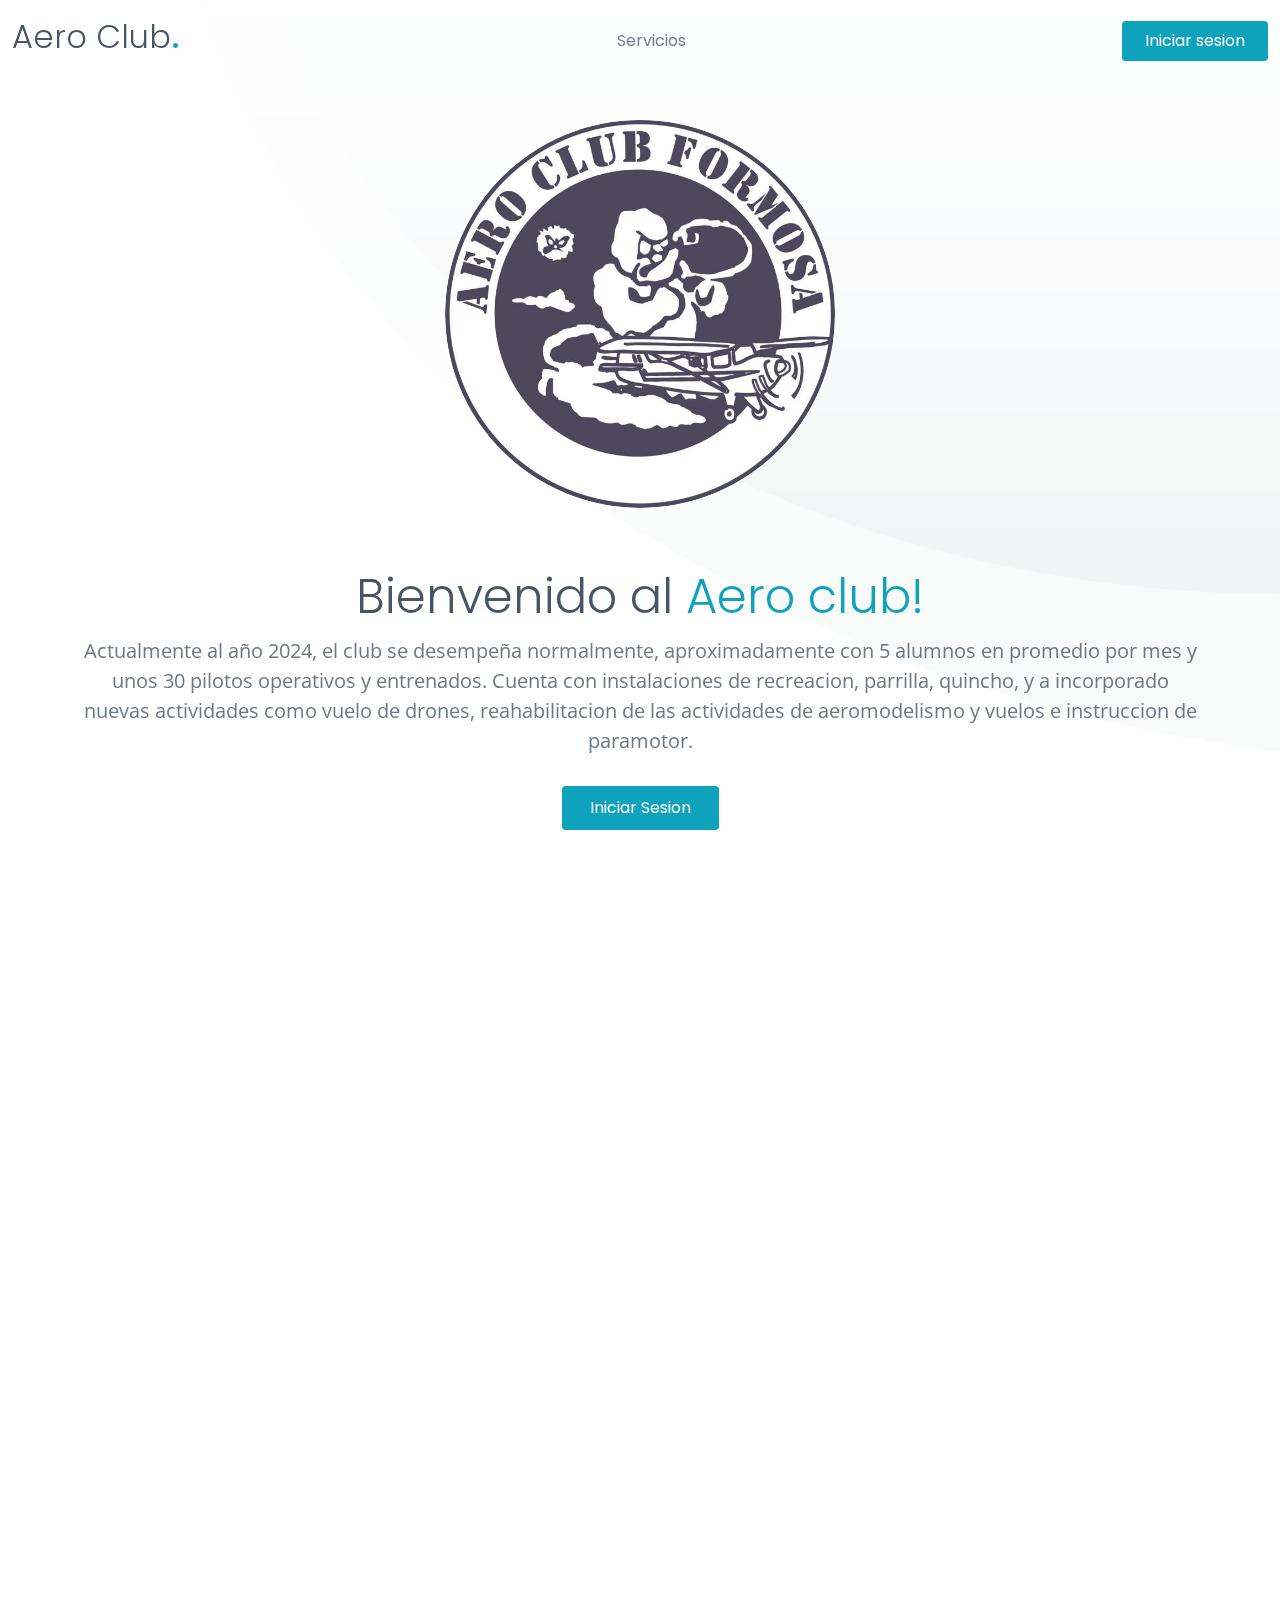
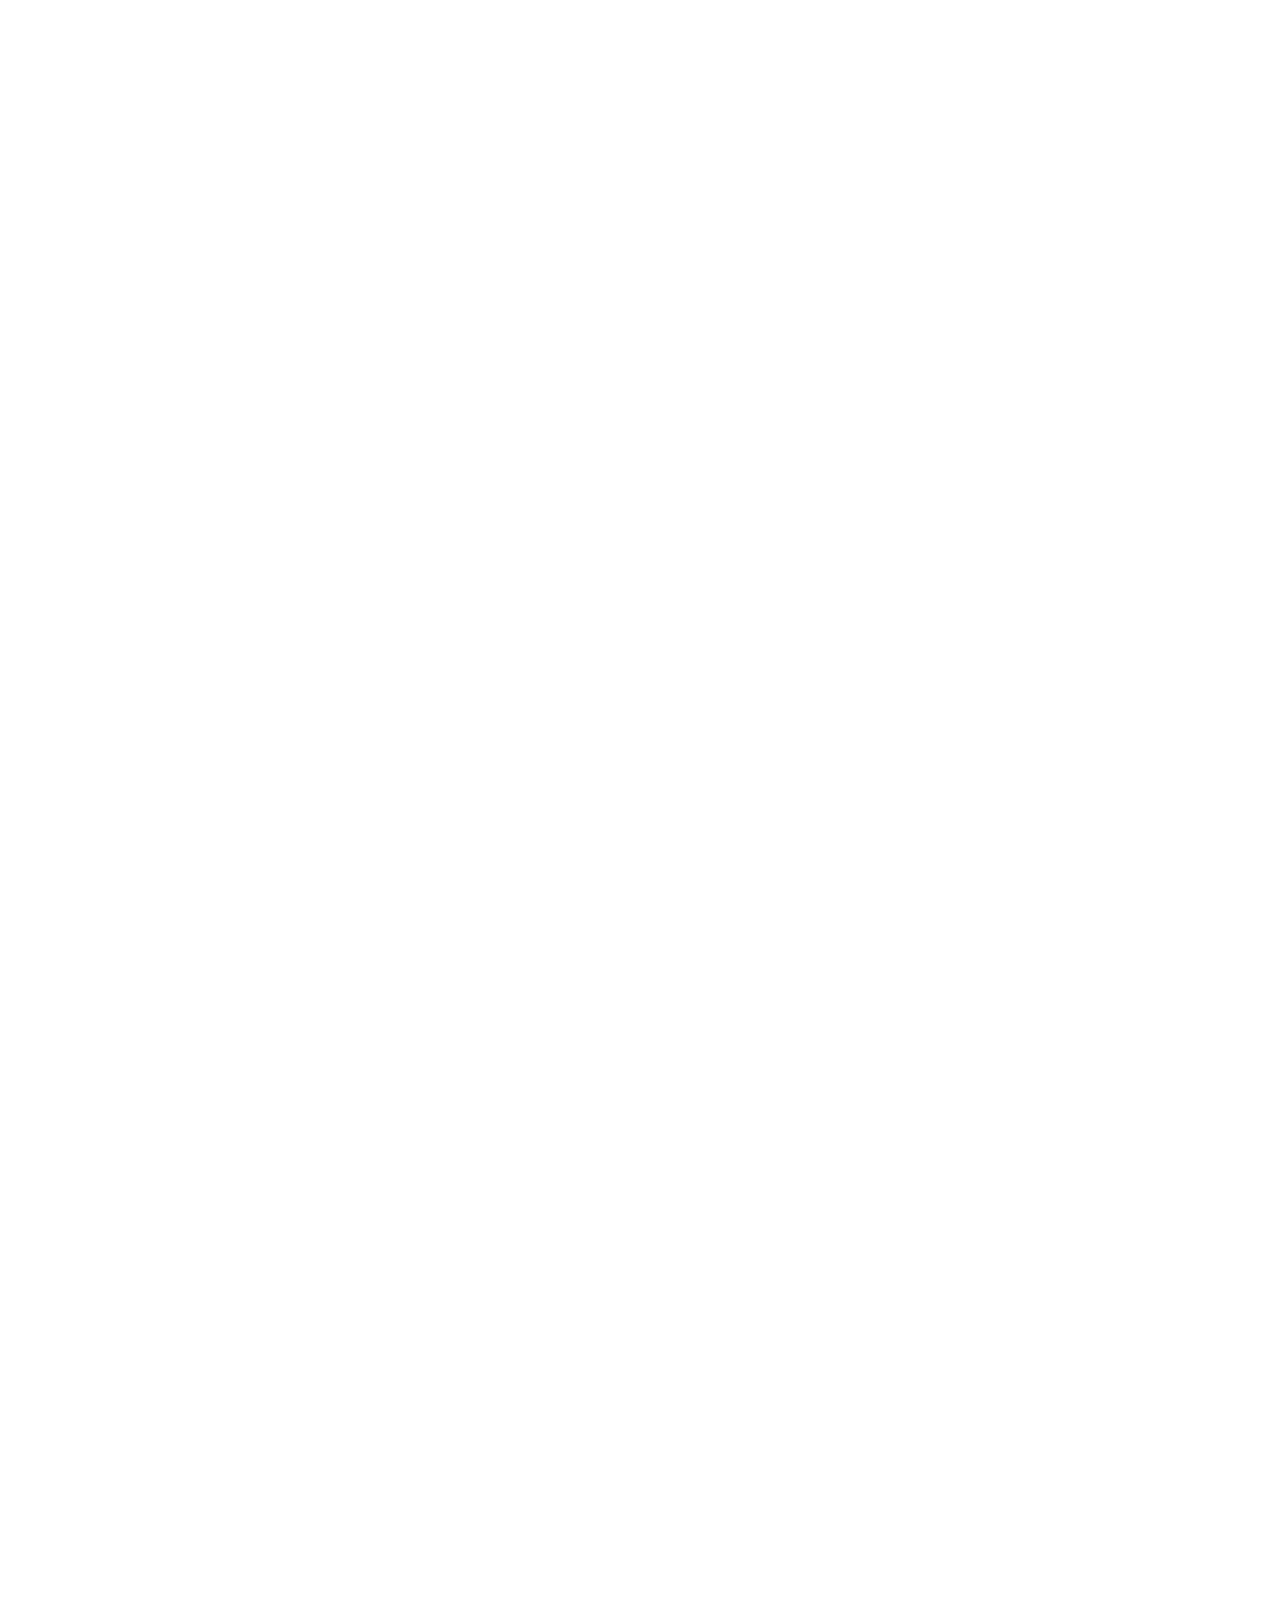
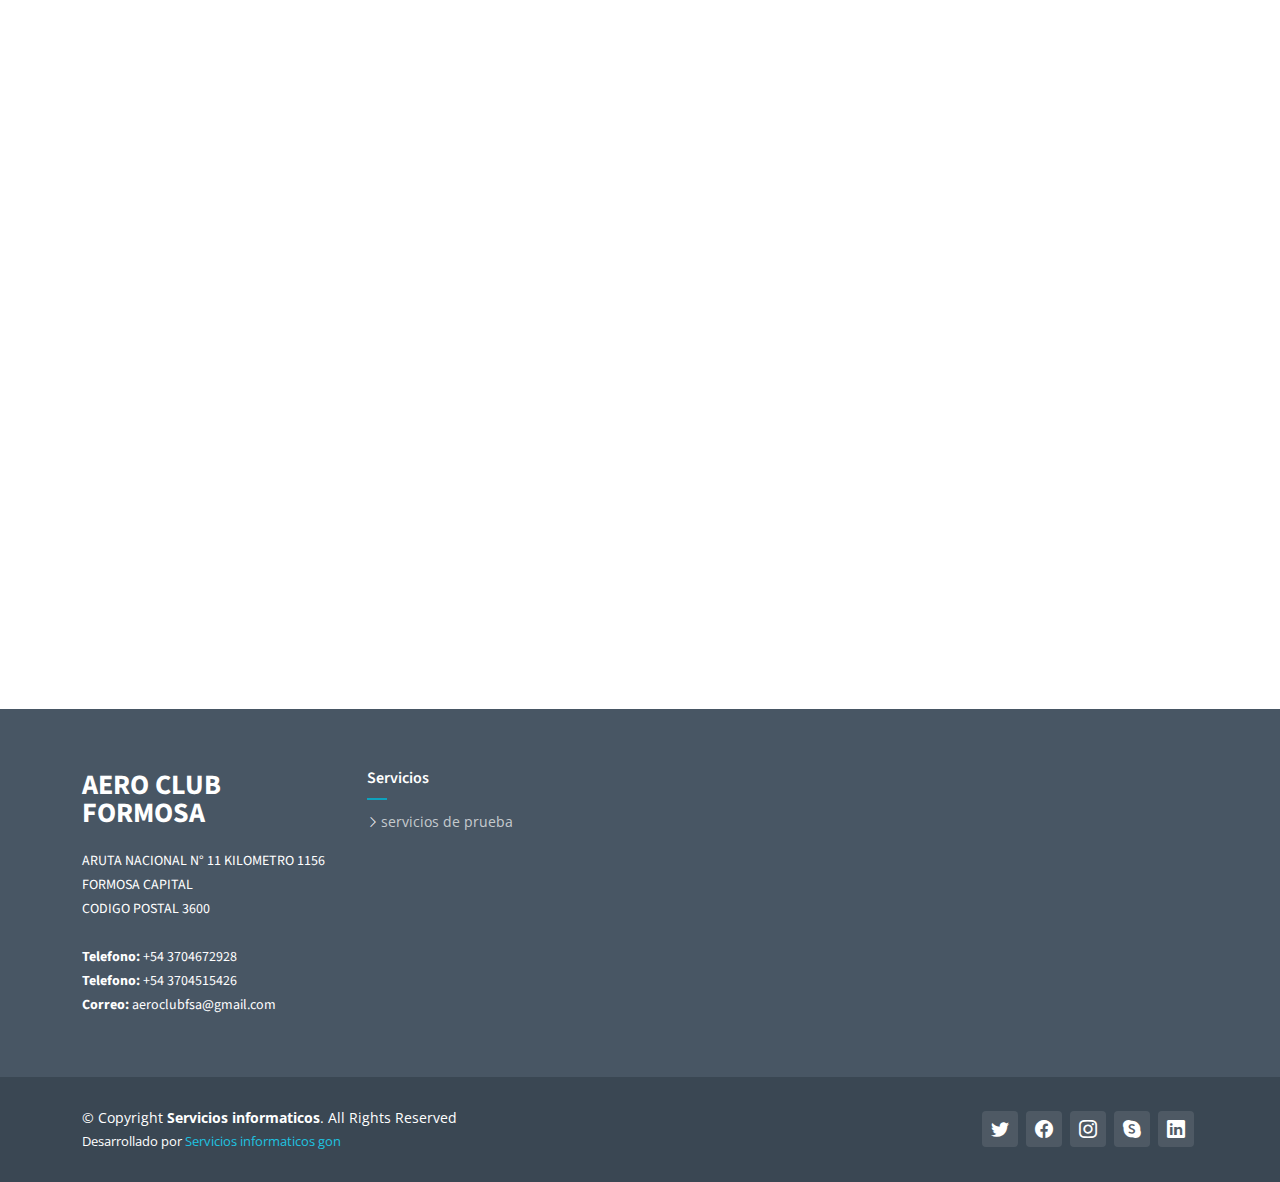
<file: index.html>
<!DOCTYPE html>
<html lang="en">

<head>
  <meta charset="utf-8">
  <meta content="width=device-width, initial-scale=1.0" name="viewport">

  <title>Aero Club Formosa</title>
  <meta content="" name="description">
  <meta content="" name="keywords">

  <!-- Favicons -->
  <link href="assets/img/sss.png" rel="icon">
  <link href="assets/img/apple-touch-icon.png" rel="apple-touch-icon">

  <!-- Google Fonts -->
  <link rel="preconnect" href="https://fonts.googleapis.com">
  <link rel="preconnect" href="https://fonts.gstatic.com" crossorigin>
  <link href="https://fonts.googleapis.com/css2?family=Open+Sans:ital,wght@0,300;0,400;0,500;0,600;0,700;1,300;1,400;1,500;1,600;1,700&family=Poppins:ital,wght@0,300;0,400;0,500;0,600;0,700;1,300;1,400;1,500;1,600;1,700&family=Source+Sans+Pro:ital,wght@0,300;0,400;0,600;0,700;1,300;1,400;1,600;1,700&display=swap" rel="stylesheet">

  <!-- Vendor CSS Files -->
  <link href="assets/vendor/bootstrap/css/bootstrap.min.css" rel="stylesheet">
  <link href="assets/vendor/bootstrap-icons/bootstrap-icons.css" rel="stylesheet">
  <link href="assets/vendor/aos/aos.css" rel="stylesheet">
  <link href="assets/vendor/glightbox/css/glightbox.min.css" rel="stylesheet">
  <link href="assets/vendor/swiper/swiper-bundle.min.css" rel="stylesheet">

  <!-- Variables CSS Files. Uncomment your preferred color scheme -->
  <link href="assets/css/variables.css" rel="stylesheet">
  <!-- <link href="assets/css/variables-blue.css" rel="stylesheet"> -->
  <!-- <link href="assets/css/variables-green.css" rel="stylesheet"> -->
  <!-- <link href="assets/css/variables-orange.css" rel="stylesheet"> -->
  <!-- <link href="assets/css/variables-purple.css" rel="stylesheet"> -->
  <!-- <link href="assets/css/variables-red.css" rel="stylesheet"> -->
  <!-- <link href="assets/css/variables-pink.css" rel="stylesheet"> -->

  <!-- Template Main CSS File -->
  <link href="assets/css/main.css" rel="stylesheet">

  <!-- =======================================================
  * Template Name: HeroBiz
  * Updated: Jan 29 2024 with Bootstrap v5.3.2
  * Template URL: https://bootstrapmade.com/herobiz-bootstrap-business-template/
  * Author: BootstrapMade.com
  * License: https://bootstrapmade.com/license/
  ======================================================== -->
</head>

<body>

  <!-- ======= Header ======= -->
  <header id="header" class="header fixed-top" data-scrollto-offset="0">
    <div class="container-fluid d-flex align-items-center justify-content-between">

      <a href="index.html" class="logo d-flex align-items-center scrollto me-auto me-lg-0">
        <!-- Uncomment the line below if you also wish to use an image logo -->
        <!-- <img src="assets/img/logo.png" alt=""> -->
        <h1>Aero Club<span>.</span></h1>
      </a>

      <nav id="navbar" class="navbar">
        <ul>

          <!-- <li class="dropdown"><a href="#"><span>Inicio</span> <i class="bi bi-chevron-down dropdown-indicator"></i></a>
            <ul>
              <li><a href="index.html" class="active">Home 1 - index.html</a></li>
              <li><a href="index-2.html">Home 2 - index-2.html</a></li>
              <li><a href="index-3.html">Home 3 - index-3.html</a></li>
              <li><a href="index-4.html">Home 4 - index-4.html</a></li>
            </ul>
          </li> -->

         <!--  <li><a class="nav-link scrollto" href="index.html#about">Sobre nosotros</a></li> -->
          <li><a class="nav-link scrollto" href="index.html#services">Servicios</a></li>
         <!--  <li><a class="nav-link scrollto" href="index.html#portfolio">Portfolio</a></li> -->
          <!-- <li><a class="nav-link scrollto" href="index.html#team">Team</a></li> -->
          <!-- <li><a href="blog.html">Blog</a></li> -->
         <!--  <li class="dropdown megamenu"><a href="#"><span>Mega Menu</span> <i class="bi bi-chevron-down dropdown-indicator"></i></a>
            <ul>
              <li>
                <a href="#">Column 1 link 1</a>
                <a href="#">Column 1 link 2</a>
                <a href="#">Column 1 link 3</a>
              </li>
              <li>
                <a href="#">Column 2 link 1</a>
                <a href="#">Column 2 link 2</a>
                <a href="#">Column 3 link 3</a>
              </li>
              <li>
                <a href="#">Column 3 link 1</a>
                <a href="#">Column 3 link 2</a>
                <a href="#">Column 3 link 3</a>
              </li>
              <li>
                <a href="#">Column 4 link 1</a>
                <a href="#">Column 4 link 2</a>
                <a href="#">Column 4 link 3</a>
              </li>
            </ul>
          </li> -->
          <!-- <li class="dropdown"><a href="#"><span>Drop Down</span> <i class="bi bi-chevron-down dropdown-indicator"></i></a>
            <ul>
              <li><a href="#">Drop Down 1</a></li>
              <li class="dropdown"><a href="#"><span>Deep Drop Down</span> <i class="bi bi-chevron-down dropdown-indicator"></i></a>
                <ul>
                  <li><a href="#">Deep Drop Down 1</a></li>
                  <li><a href="#">Deep Drop Down 2</a></li>
                  <li><a href="#">Deep Drop Down 3</a></li>
                  <li><a href="#">Deep Drop Down 4</a></li>
                  <li><a href="#">Deep Drop Down 5</a></li>
                </ul>
              </li>
              <li><a href="#">Drop Down 2</a></li>
              <li><a href="#">Drop Down 3</a></li>
              <li><a href="#">Drop Down 4</a></li>
            </ul>
          </li> -->
          <!-- <li><a class="nav-link scrollto" href="index.html#contact">Contacto</a></li> -->
        </ul>
        <i class="bi bi-list mobile-nav-toggle d-none"></i>
      </nav><!-- .navbar -->

      <a class="btn-getstarted scrollto" href="login/index.html">Iniciar sesion</a>

    </div>
  </header><!-- End Header -->

  <section id="hero-animated" class="hero-animated d-flex align-items-center">
    <div class="container d-flex flex-column justify-content-center align-items-center text-center position-relative" data-aos="zoom-out">
      <img style="border-radius: 100%;" src="l1.jpg" class="img-fluid animated">
      <h2>Bienvenido al <span>Aero club!</span></h2>
      <p>Actualmente al año 2024, el club se desempeña normalmente, aproximadamente con 5 alumnos en promedio por mes y unos 30 pilotos operativos y entrenados.
        Cuenta con instalaciones de recreacion, parrilla, quincho, y a incorporado nuevas actividades como vuelo de drones, reahabilitacion de las actividades de aeromodelismo y vuelos e instruccion de paramotor.</p>
      <div class="d-flex">
        <a href="login/index.html" class="btn-get-started scrollto">Iniciar Sesion</a>
        <!-- <a href="https://www.youtube.com/watch?v=LXb3EKWsInQ" class="glightbox btn-watch-video d-flex align-items-center"><i class="bi bi-play-circle"></i><span>Watch Video</span></a> -->
      </div>
    </div>
  </section>

  <main id="main">

   

    <!-- ======= Clients Section ======= -->
    <!-- <section id="clients" class="clients">
      <div class="container" data-aos="zoom-out">

        <div class="clients-slider swiper">
          <div class="swiper-wrapper align-items-center">
            <div class="swiper-slide"><img src="assets/img/po.png" class="img-fluid" alt=""></div>
            <div class="swiper-slide"><img src="assets/img/mm.png" class="img-fluid" alt=""></div>
            <div class="swiper-slide"><img src="assets/img/in.png" class="img-fluid" alt=""></div>
            <div class="swiper-slide"><img src="assets/img/dw.png" class="img-fluid" alt=""></div>
            <div class="swiper-slide"><img src="assets/img/po.png" class="img-fluid" alt=""></div>
            <div class="swiper-slide"><img src="assets/img/mm.png" class="img-fluid" alt=""></div>
            <div class="swiper-slide"><img src="assets/img/in.png" class="img-fluid" alt=""></div>
            <div class="swiper-slide"><img src="assets/img/dw.png" class="img-fluid" alt=""></div>
          </div>
        </div>

      </div>
    </section> --><!-- End Clients Section -->

    <!-- ======= Call To Action Section ======= -->
    <section id="cta" class="cta">
      <div class="container" data-aos="zoom-out">

        <div class="row g-5">

          <div class="col-lg-12 col-md-12 content d-flex flex-column justify-content-center order-last order-md-first">
            <h3 class="text-center">Historia del <em>Aero Club</em></h3>
            <p>Fue creado el día 17 de agosto de 1940. Su primera comisión directiva estuvo integrada por Flavio René Arias (presidente); Roberto Bravo (vicepresidente); Eduardo Alemán (secretario general); Celestino Rodríguez (secretario de actas); Santiago R. Gray (tesorero) y Julio Traynor (protesorero).

              El 17 de febrero de 1941 se obtuvo la personería jurídica. <br>
              
              El 13 de diciembre de 1941 se entrega bajo acta el Lote Rural 60, en el marco de un convenio entre la Fuerza Aérea Argentina (a quien el estado le cedió el predio) y el Aeroclub Formosa.
              
              El 21 de noviembre de 1943 se inauguró la pista de aterrizaje. <br>
              
              En el año 1945, se recibieron los cuatro primeros pilotos privados del aeroclub: Miguel Yorio, Eduardo Alemán, Raúl José Nasti y Emilio Pauloni.
              
              En la década del 1950 se funda la "Brigada de paracaidismo". <br>
              
              Cuando cesó el servicio de hidroaviones que operaban desde el puerto de Formosa, el Aeroclub puso sus instalaciones a disposición de la comunidad constituyéndose el Aeródromo Formosa donde operaron los DC-3 de Aero Litoral Argentino (ALA), luego Austral Líneas Aéreas. Tiempo después llegaron los Avro turbohélices de Aerolíneas Argentinas.
              
              A fines de 1979, La Fuerza Aérea (propietaria del terreno que ocupaba el aeroclub) conviene con el gobierno de la provincia cederle esos terrenos para la construcción de un estadio y un complejo universitario, a cambio de que la provincia cediera nuevos terrenos aptos al aeroclub y costeara su reubicación.
              
              Imprevistamente, el delegado-gobernador general Colombo, ordenó desarmar todas las instalaciones del aeroclub y su expulsión del terreno que ocupaba. <br>
              
              En 1981 se integra la comisión directiva con Hugo del Rosso (presidente); Mario Gandini (vicepresidente); Pedro Juan Guglielmino (secretario); Flavio Arias (hijo) (prosecretario); Antonio Taboada (tesorero); Isidro Insaurralde (protesorero), con el objetivo principal de construir el nuevo hangar, la pista e instalaciones.
              
              En 1996 se inauguran las nuevas instalaciones sociales, en el terreno ubicado en la RN 11 km 1156. <br>
              
              A partir del año 2000 y hasta el año 2005 la actividad es mínima, sin escuela, sin material de vuelo y con un paulatino abandono de la institución y sus instalaciones. <br>
              
              En 2006 se integra la nueva comisión con Gustavo Dorrego (presidente); Oscar Kraupner (vicepresidente); Cesar Derfler (secretario); Horacio Banus (tesorero); Eduardo Silva (prosecretario); con la misión de recuperar la institución y la actividad de vuelo luego de años de abandono.
              
              En 2007 se pone en marcha la escuela de vuelo y se retorna al servicio la aeronave Piper PA11 matrícula LV-YLT. <br>
              
              En 2008 egresan cuatro pilotos privados de avión, la escuela de vuelo funciona con un promedio de 60 horas de vuelo mensuales. <br>
              
              En 2013 retorna al servicio la aeronave C170B matrícula LV-FNY y se registra una actividad de vuelo total de 500 h con sus tres aviones en servicio. <br>
              
              En 2015, se celebra el 75° aniversario con jornadas de puertas abiertas que incluyeron vuelos de paseo, aeromodelismo, demostraciones de paracaidismo, acrobacia, aeroaplicación, lanzamiento de cohetes, paramotores.  <br>
              Durante el acto institucional el día 17 de agosto de 2015, el Gobernador Dr. Gildo Insfrán anuncia la entrega del título de propiedad del predio que ocupa "como una reivindicación y un reconocimiento del trabajo tan importante y solidario que realiza en favor de la comunidad".  <br>
              El aeroclub impone el nombre "Hugo del Rosso" al aeródromo y "Quililo Ferrari" a su aeronave C170 LV-FNY. Integran la Comisión Directiva Oscar Kraupner (Presidente), Gustavo Dorrego (Vicepresidente), Marcelo Yegros (Tesorero), Eduardo Silva (Secretario), Cesar Derfler (Vocal 1°), entre otros.
              
              En diciembre de 2016 recibe la certificación como Centro de Instrucción de Aeronáutica Civil bajo las RAAC 141 por parte de la ANAC, constituyéndose en uno de los cinco primeros aeroclubes del país en recibir la certificación. <br>
              
              En diciembre de 2017 la Escribanía Mayor de Gobierno de la Provincia de Formosa entrega la escritura definitiva que acredita al aeroclub como propietario del terreno de 112 hectáreas ubicado a la vera de la Ruta Nacional N° 11, km 1156.</p>
            <!-- <a class="cta-btn align-self-center" href="../chat2/ChatApp - CodingNepal/index.php">Registrarse</a> -->
          </div>

          <!-- <div class="col-lg-4 col-md-6 order-first order-md-last d-flex align-items-center">
            <div class="img">
              <img src="assets/img/at2.jpg" alt="" class="img-fluid">
            </div>
          </div> -->

        </div>

      </div>
    </section><!-- End Call To Action Section -->

    

  

    <!-- ======= Services Section ======= -->
    <section id="services" class="services">
      <div class="container" data-aos="fade-up">

        <div class="section-header">
          <h2>Galeria de imagenes</h2>
          <p>Imagenes.</p>
        </div>

        <div class="row gy-5">

          <div class="col-xl-4 col-md-6" data-aos="zoom-in" data-aos-delay="200">
            <div class="service-item">
              <div class="img">
                <img src="i1.jpg" class="img-fluid" alt="">
              </div>
              <!-- <div class="details position-relative">
                <div class="icon">
                  <i class="bi bi-activity"></i>
                </div>
                <a href="#" class="stretched-link">
                  <h3>piloto de ejemplo</h3>
                </a>
                <p>Provident nihil minus qui consequatur non omnis maiores. Eos accusantium minus dolores iure perferendis.</p>
              </div> -->
            </div>
          </div><!-- End Service Item -->

          <div class="col-xl-4 col-md-6" data-aos="zoom-in" data-aos-delay="300">
            <div class="service-item">
              <div class="img">
                <img src="i10.jpg" class="img-fluid" alt="">
              </div>
              <!-- <div class="details position-relative">
                <div class="icon">
                  <i class="bi bi-broadcast"></i>
                </div>
                <a href="#" class="stretched-link">
                  <h3>piloto de ejemplo</h3>
                </a>
                <p>Ut autem aut autem non a. Sint sint sit facilis nam iusto sint. Libero corrupti neque eum hic non ut nesciunt dolorem.</p>
              </div> -->
            </div>
          </div><!-- End Service Item -->

          <div class="col-xl-4 col-md-6" data-aos="zoom-in" data-aos-delay="400">
            <div class="service-item">
              <div class="img">
                <img src="i11.jpg" class="img-fluid" alt="">
              </div>
              <!-- <div class="details position-relative">
                <div class="icon">
                  <i class="bi bi-easel"></i>
                </div>
                <a href="#" class="stretched-link">
                  <h3>piloto de ejemplo</h3>
                </a>
                <p>Ut excepturi voluptatem nisi sed. Quidem fuga consequatur. Minus ea aut. Vel qui id voluptas adipisci eos earum corrupti.</p>
              </div> -->
            </div>
          </div><!-- End Service Item -->

          <div class="col-xl-4 col-md-6" data-aos="zoom-in" data-aos-delay="500">
            <div class="service-item">
              <div class="img">
                <img src="i6.jpg" class="img-fluid" alt="">
              </div>
              <!-- <div class="details position-relative">
                <div class="icon">
                  <i class="bi bi-bounding-box-circles"></i>
                </div>
                <a href="#" class="stretched-link">
                  <h3>piloto de ejemplo</h3>
                </a>
                <p>Non et temporibus minus omnis sed dolor esse consequatur. Cupiditate sed error ea fuga sit provident adipisci neque.</p>
                <a href="#" class="stretched-link"></a>
              </div> -->
            </div>
          </div><!-- End Service Item -->

          <div class="col-xl-4 col-md-6" data-aos="zoom-in" data-aos-delay="600">
            <div class="service-item">
              <div class="img">
                <img src="i7.jpg" class="img-fluid" alt="">
              </div>
              <!-- <div class="details position-relative">
                <div class="icon">
                  <i class="bi bi-calendar4-week"></i>
                </div>
                <a href="#" class="stretched-link">
                  <h3>piloto de ejemplo</h3>
                </a>
                <p>Cumque et suscipit saepe. Est maiores autem enim facilis ut aut ipsam corporis aut. Sed animi at autem alias eius labore.</p>
                <a href="#" class="stretched-link"></a>
              </div> -->
            </div>
          </div><!-- End Service Item -->

          <div class="col-xl-4 col-md-6" data-aos="zoom-in" data-aos-delay="700">
            <div class="service-item">
              <div class="img">
                <img src="i12.jpg" class="img-fluid" alt="">
              </div>
             <!--  <div class="details position-relative">
                <div class="icon">
                  <i class="bi bi-chat-square-text"></i>
                </div>
                <a href="#" class="stretched-link">
                  <h3>piloto de ejemplo</h3>
                </a>
                <p>Hic molestias ea quibusdam eos. Fugiat enim doloremque aut neque non et debitis iure. Corrupti recusandae ducimus enim.</p>
                <a href="#" class="stretched-link"></a>
              </div> -->
            </div>
          </div><!-- End Service Item -->

        </div>

      </div>
    </section><!-- End Services Section -->


    <!-- ======= F.A.Q Section ======= -->
    <section id="faq" class="faq">
      <div class="container-fluid" data-aos="fade-up">

        <div class="row gy-4">

          <div class="col-lg-7 d-flex flex-column justify-content-center align-items-stretch  order-2 order-lg-1">

            <div class="content px-xl-5">
              <h3>Preguntas <strong>frecuentes</strong></h3>
<!--               <p>
                Como pago mis pilotos?
              </p> -->
            </div>

            <div class="accordion accordion-flush px-xl-5" id="faqlist">

              <div class="accordion-item" data-aos="fade-up" data-aos-delay="200">
                <h3 class="accordion-header">
                  <button class="accordion-button collapsed" type="button" data-bs-toggle="collapse" data-bs-target="#faq-content-1">
                    <i class="bi bi-question-circle question-icon"></i>
                    ¿preguntas de prueba?
                  </button>
                </h3>
                <div id="faq-content-1" class="accordion-collapse collapse" data-bs-parent="#faqlist">
                  <div class="accordion-body">
                    Respuesta de <b>Prueba</b>. 
                  </div>
                </div>
              </div><!-- # Faq item-->

              <div class="accordion-item" data-aos="fade-up" data-aos-delay="300">
                <h3 class="accordion-header">
                  <button class="accordion-button collapsed" type="button" data-bs-toggle="collapse" data-bs-target="#faq-content-2">
                    <i class="bi bi-question-circle question-icon"></i>
                    ¿preguntas de prueba?
                  </button>
                </h3>
                <div id="faq-content-2" class="accordion-collapse collapse" data-bs-parent="#faqlist">
                  <div class="accordion-body">
                    Respuesta de <b>Prueba</b>.
                  </div>
                </div>
              </div><!-- # Faq item-->

              <div class="accordion-item" data-aos="fade-up" data-aos-delay="400">
                <h3 class="accordion-header">
                  <button class="accordion-button collapsed" type="button" data-bs-toggle="collapse" data-bs-target="#faq-content-3">
                    <i class="bi bi-question-circle question-icon"></i>
                    ¿preguntas de prueba?
                  </button>
                </h3>
                <div id="faq-content-3" class="accordion-collapse collapse" data-bs-parent="#faqlist">
                  <div class="accordion-body">
                    Respuesta de <b>Prueba</b>.
                  </div>
                </div>
              </div><!-- # Faq item-->

              <div class="accordion-item" data-aos="fade-up" data-aos-delay="500">
                <h3 class="accordion-header">
                  <button class="accordion-button collapsed" type="button" data-bs-toggle="collapse" data-bs-target="#faq-content-4">
                    <i class="bi bi-question-circle question-icon"></i>
                    ¿preguntas de prueba?
                  </button>
                </h3>
                <div id="faq-content-4" class="accordion-collapse collapse" data-bs-parent="#faqlist">
                  <div class="accordion-body">
                    <i class="bi bi-question-circle question-icon"></i>
                    Respuesta de <b>Prueba</b>.
                  </div>
                </div>
              </div><!-- # Faq item-->

              <div class="accordion-item" data-aos="fade-up" data-aos-delay="600">
                <h3 class="accordion-header">
                  <button class="accordion-button collapsed" type="button" data-bs-toggle="collapse" data-bs-target="#faq-content-5">
                    <i class="bi bi-question-circle question-icon"></i>
                    ¿preguntas de prueba?
                  </button>
                </h3>
                <div id="faq-content-5" class="accordion-collapse collapse" data-bs-parent="#faqlist">
                  <div class="accordion-body">
                    Respuesta de <b>Prueba</b>.
                  </div>
                </div>
              </div><!-- # Faq item-->

            </div>

          </div>

          <div class="col-lg-5 align-items-stretch order-1 order-lg-2 img" style='border-radius: 5px;background-image: url("assets/img/avion2.jpg");min-height: 450px !important;'>&nbsp;</div>
        </div>

      </div>
    </section><!-- End F.A.Q Section -->

  

  </main><!-- End #main -->

  <!-- ======= Footer ======= -->
  <footer id="footer" class="footer">

    <div class="footer-content">
      <div class="container">
        <div class="row">

          <div class="col-lg-3 col-md-6">
            <div class="footer-info">
              <h3>Aero Club Formosa</h3>
              <p>
                ARUTA NACIONAL N° 11 
                KILOMETRO 1156
                FORMOSA CAPITAL
                <br>
                CODIGO POSTAL 3600<br><br>
                <strong>Telefono:</strong> +54 3704672928
                <br>
                <strong>Telefono:</strong> +54 3704515426
                <br>
                <strong>Correo:</strong> aeroclubfsa@gmail.com<br>
              </p>
            </div>
          </div>

          <!-- <div class="col-lg-2 col-md-6 footer-links">
            <h4>Useful Links</h4>
            <ul>
              <li><i class="bi bi-chevron-right"></i> <a href="#">Home</a></li>
              <li><i class="bi bi-chevron-right"></i> <a href="#">About us</a></li>
              <li><i class="bi bi-chevron-right"></i> <a href="#">Services</a></li>
              <li><i class="bi bi-chevron-right"></i> <a href="#">Terms of service</a></li>
              <li><i class="bi bi-chevron-right"></i> <a href="#">Privacy policy</a></li>
            </ul>
          </div> -->

          <div class="col-lg-3 col-md-6 footer-links">
            <h4>Servicios</h4>
            <ul>
              <li><i class="bi bi-chevron-right"></i> <a href="#">servicios de prueba</a></li>
              <!-- <li><i class="bi bi-chevron-right"></i> <a href="#">Pagos online</a></li> -->
<!--               <li><i class="bi bi-chevron-right"></i> <a href="#">Product Management</a></li>
              <li><i class="bi bi-chevron-right"></i> <a href="#">Marketing</a></li>
              <li><i class="bi bi-chevron-right"></i> <a href="#">Graphic Design</a></li> -->
            </ul>
          </div>

          <!-- <div class="col-lg-4 col-md-6 footer-newsletter">
            <h4>Our Newsletter</h4>
            <p>Tamen quem nulla quae legam multos aute sint culpa legam noster magna</p>
            <form action="" method="post">
              <input type="email" name="email"><input type="submit" value="Subscribe">
            </form>

          </div> -->

        </div>
      </div>
    </div>

    <div class="footer-legal text-center">
      <div class="container d-flex flex-column flex-lg-row justify-content-center justify-content-lg-between align-items-center">

        <div class="d-flex flex-column align-items-center align-items-lg-start">
          <div class="copyright">
            &copy; Copyright <strong><span>Servicios informaticos</span></strong>. All Rights Reserved
          </div>
          <div class="credits">
            <!-- All the links in the footer should remain intact. -->
            <!-- You can delete the links only if you purchased the pro version. -->
            <!-- Licensing information: https://bootstrapmade.com/license/ -->
            <!-- Purchase the pro version with working PHP/AJAX contact form: https://bootstrapmade.com/herobiz-bootstrap-business-template/ -->
            Desarrollado por <a href="#">Servicios informaticos gon</a>
          </div>
        </div>

        <div class="social-links order-first order-lg-last mb-3 mb-lg-0">
          <a href="#" class="twitter"><i class="bi bi-twitter"></i></a>
          <a href="#" class="facebook"><i class="bi bi-facebook"></i></a>
          <a href="#" class="instagram"><i class="bi bi-instagram"></i></a>
          <a href="#" class="google-plus"><i class="bi bi-skype"></i></a>
          <a href="#" class="linkedin"><i class="bi bi-linkedin"></i></a>
        </div>

      </div>
    </div>

  </footer><!-- End Footer -->

  <a href="#" class="scroll-top d-flex align-items-center justify-content-center"><i class="bi bi-arrow-up-short"></i></a>

  <div id="preloader"></div>

  <!-- Vendor JS Files -->
  <script src="assets/vendor/bootstrap/js/bootstrap.bundle.min.js"></script>
  <script src="assets/vendor/aos/aos.js"></script>
  <script src="assets/vendor/glightbox/js/glightbox.min.js"></script>
  <script src="assets/vendor/isotope-layout/isotope.pkgd.min.js"></script>
  <script src="assets/vendor/swiper/swiper-bundle.min.js"></script>
  <script src="assets/vendor/php-email-form/validate.js"></script>

  <!-- Template Main JS File -->
  <script src="assets/js/main.js"></script>

</body>

</html>
</file>
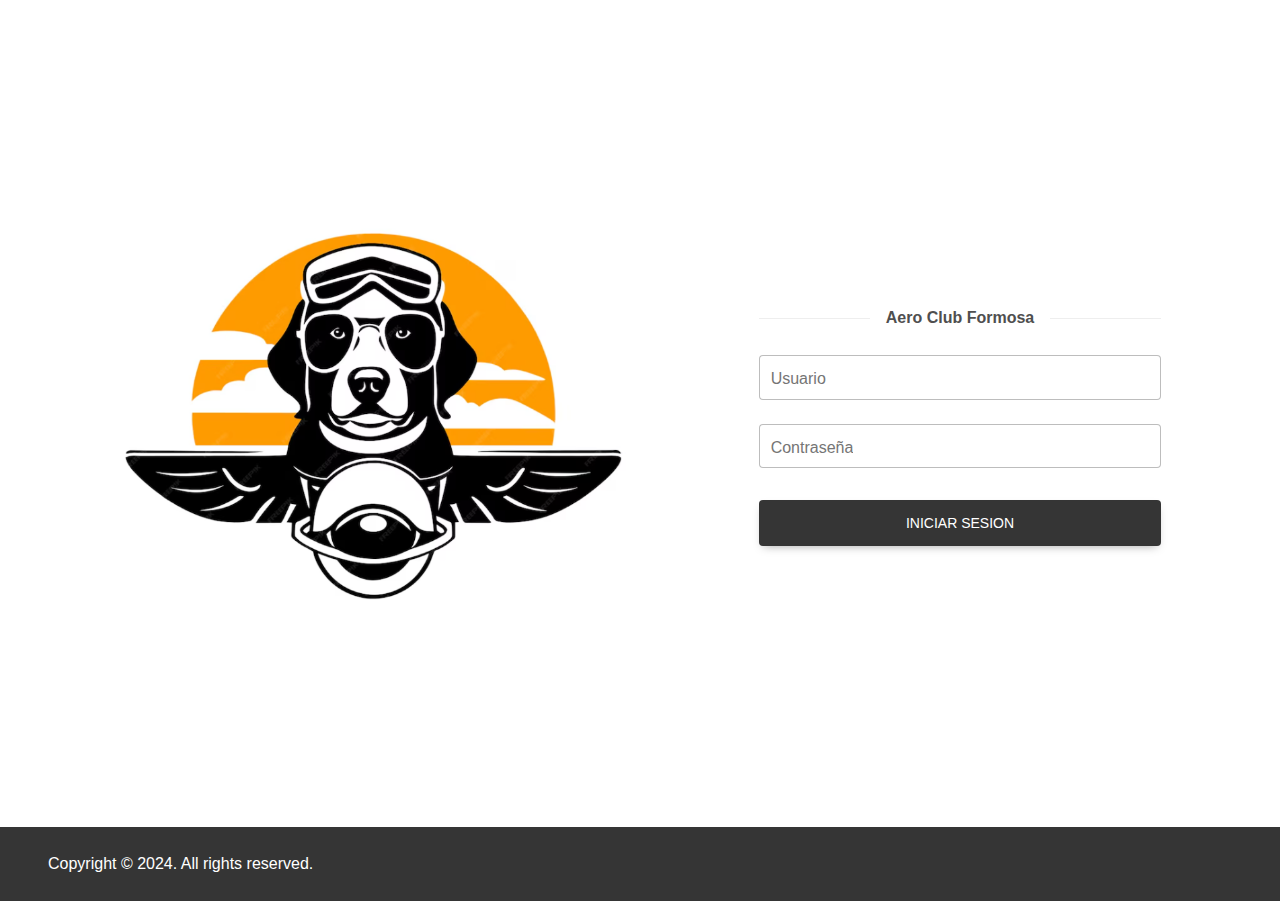
<file: admin/index.html>
<!DOCTYPE html>
<html lang="en">
<head>
    <meta charset="UTF-8">
    <meta name="viewport" content="width=device-width, initial-scale=1.0">
    <title>Administrador Aero Club</title>
    <link rel="stylesheet" href="../mdb/css/mdb.min.css">
    <link rel="stylesheet" href="../toastr/build/toastr.min.css">
</head>
<body>
    <header>
        <!-- Navbar -->
        <nav class="navbar navbar-expand-lg navbar-light bg-body-tertiary">
        <!-- Container wrapper -->
        <div class="container">
            <!-- Navbar brand -->
            <a class="navbar-brand me-2" href="#">
            <img
                src="l.png"
                height="50"
                alt="Aero club Logo"
                loading="lazy"
                style="margin-top: -1px;"
            />
            </a>
            

            <!-- Toggle button -->
            <button
            data-mdb-collapse-init
            class="navbar-toggler"
            type="button"
            data-mdb-target="#navbarButtonsExample"
            aria-controls="navbarButtonsExample"
            aria-expanded="false"
            aria-label="Toggle navigation"
            >
            <i class="fas fa-bars"></i>
            </button>

            <!-- Collapsible wrapper -->
            <div class="collapse navbar-collapse" id="navbarButtonsExample">
            <!-- Left links -->
            <ul class="navbar-nav me-auto mb-2 mb-lg-0">
                <li class="nav-item">
                  <a class="nav-link" href="index.html">Usuarios</a>
                </li>
                <!-- <li class="nav-item">
                  <a class="nav-link" href="tienda.html">Tienda</a>
                </li> -->
                <!-- <li class="nav-item">
                  <a class="nav-link" href="#">Projects</a>
                </li> -->
              </ul>
            <!-- Left links -->

            <div class="d-flex align-items-center">
                <button id="cerrarSesion" data-mdb-ripple-init type="button" class="btn btn-link px-3 me-2">
                Cerrar sesion
                </button>
            </div>
            </div>
            <!-- Collapsible wrapper -->
        </div>
        <!-- Container wrapper -->
        </nav>
        <!-- Navbar -->
    </header>
    <div class="container mt-2">
        <div class="row mb-2">
            <div class="col-12">
                <button type="button" data-mdb-modal-init data-mdb-target="#modalNuevoAlumno" class="btn btn-primary" data-mdb-ripple-init>Registrar Alumno</button>
            </div>
        </div> 
        <div class="row mb-2">
            <div class="col-12">
                 <!-- Tabs navs -->
                 <ul class="nav nav-tabs mb-3" id="ex1" role="tablist">
                    <li class="nav-item" role="presentation">
                      <a
                        data-mdb-tab-init
                        class="nav-link active"
                        id="ex1-tab-1"
                        href="#ex1-tabs-1"
                        role="tab"
                        aria-controls="ex1-tabs-1"
                        aria-selected="true"
                        >Todos los pilotos</a
                      >
                    </li>
                    <li class="nav-item" role="presentation">
                      <a
                        data-mdb-tab-init
                        class="nav-link"
                        id="ex1-tab-2"
                        href="#ex1-tabs-2"
                        role="tab"
                        aria-controls="ex1-tabs-2"
                        aria-selected="false"
                        >Registros de vuelo</a
                      >
                    </li>
                  </ul>
                  <!-- Tabs navs -->
                  
                  <!-- Tabs content -->
                  <div class="tab-content" id="ex1-content">
                    <div class="tab-pane fade show active" id="ex1-tabs-1" role="tabpanel" aria-labelledby="ex1-tab-1">
                      <!-- //////////////////////////////////////////////////////////////////////////////////////////////////// -->
                      <!-- //////////////////////////////////////////////////////////////////////////////////////////////////// -->
                      <div class="form-outline" data-mdb-input-init>
                        <input type="text" required id="search" name="search" class="form-control" />
                        <label class="form-label" for="search">Buscar</label>
                    </div>
                      
                      
                      <table class="table table-hover">
                        <thead>
                            <tr>
                                <th>piloto</th>
                                <th>dni</th>
                            </tr>
                        </thead>
                        <tbody id="tablaPilotos">
    
                        </tbody>
                    </table>
                      <!-- //////////////////////////////////////////////////////////////////////////////////////////////////// -->
                      <!-- //////////////////////////////////////////////////////////////////////////////////////////////////// -->
                    </div>
                    <div class="tab-pane fade" id="ex1-tabs-2" role="tabpanel" aria-labelledby="ex1-tab-2">
                      <!-- //////////////////////////////////////////////////////////////////////////////////////////////////// -->
                      <!-- //////////////////////////////////////////////////////////////////////////////////////////////////// -->
                      <div class="container">
                        <div id="finalizados" class="row">
                         
                        </div>
                      </div>
                      <!-- //////////////////////////////////////////////////////////////////////////////////////////////////// -->
                      <!-- //////////////////////////////////////////////////////////////////////////////////////////////////// -->
                    </div>
                  </div>
                  <!-- Tabs content -->
                
            </div>
        </div>
    </div>




        <!-- Modal -->
         <!-- Modal -->
<div class="modal fade" id="modalAcciones" tabindex="-1" aria-labelledby="exampleModalLabel" aria-hidden="true">
    <div class="modal-dialog">
      <div class="modal-content">
        <div class="modal-header">
          <h5 class="modal-title" style="background: #ededed;padding: 1%;border-radius: 5px;" id="nombreXd"></h5>
          <button type="button" class="btn-close" data-mdb-ripple-init data-mdb-dismiss="modal" aria-label="Close"></button>
        </div>
        <div class="modal-body">
            <div class="row">
                <div class="col-md-12">
                    <button type="button" onclick="abrirModalEdit()" class="btn btn-info btn-rounded btn-block btn-lg" data-mdb-ripple-init>Editar Estudiante</button>
                    <a class="btn btn-success btn-rounded btn-block btn-lg" target="_blank" id="whatsApp" class="btn btn-info btn-rounded btn-block btn-lg" data-mdb-ripple-init>WhatsApp</a>
                </div>
            </div>
        </div>
        <div class="modal-footer">
          <button type="button" class="btn btn-secondary" data-mdb-ripple-init data-mdb-dismiss="modal">Cerrar</button>
        </div>
      </div>
    </div>
  </div>
        <!-- Modal -->
        <!-- Modal -->
        <!-- Modal -->
         <!-- Modal -->
<div class="modal fade" id="modalEdit" tabindex="-1" aria-labelledby="exampleModalLabel" aria-hidden="true">
    <div class="modal-dialog">
      <div class="modal-content">
        <form id="formEditarEstudiante">
        <div class="modal-header">
          <h5 class="modal-title" id="exampleModalLabel" style="background: #ededed;padding: 1%;border-radius: 5px;">Editar estudiante</h5>
          <button type="button" class="btn-close" data-mdb-ripple-init data-mdb-dismiss="modal" aria-label="Close"></button>
        </div>
        <div class="modal-body">
            <div class="row">
                <div class="col-12 mb-2">
                    <div class="form-outline" data-mdb-input-init>
                        <input type="text" required id="nombreEdit" name="nombreEdit" class="form-control" />
                        <label class="form-label" for="nombreEdit">Nombre Completo</label>
                    </div>
                </div>
                <div class="col-12 mb-2">
                    <div class="form-outline" data-mdb-input-init>
                        <input type="text" required id="dniEdit" name="dniEdit" class="form-control" />
                        <label class="form-label" for="dniEdit">DNI</label>
                    </div>
                </div>
                <div class="col-12 mb-2">
                    <div class="form-outline" data-mdb-input-init>
                        <input type="text" required id="emailEdit" name="emailEdit" class="form-control" />
                        <label class="form-label" for="emailEdit">Email</label>
                    </div>
                </div>
                <div class="col-12 mb-2">
                    <div class="form-outline" data-mdb-input-init>
                        <input type="text" required id="telefonoEdit" name="telefonoEdit" class="form-control" />
                        <label class="form-label" for="telefonoEdit">Numero de telefono</label>
                    </div>
                </div>
                <div class="col-12 mb-2">
                    <div class="form-outline" data-mdb-input-init>
                        <input type="text" required id="userEdit" name="userEdit" class="form-control" />
                        <label class="form-label" for="userEdit">User</label>
                    </div>
                </div>
                <div class="col-12">
                    <div class="form-outline" data-mdb-input-init>
                        <input type="text" required id="passEdit" name="passEdit" class="form-control" />
                        <label class="form-label" for="passEdit">Contraseña</label>
                    </div>
                </div>
            </div>
        </div>
        <div class="modal-footer">
          <button type="button" class="btn btn-secondary" data-mdb-ripple-init data-mdb-dismiss="modal">Cerrar</button>
          <button type="submit" class="btn btn-primary" data-mdb-ripple-init>Guardar cambios</button>
        </div>
        </form>
      </div>
    </div>
  </div>
        <!-- Modal -->
        <!-- Modal -->
        <!-- Modal -->
       
        <!-- Modal -->
         <!-- Modal -->
<div class="modal fade" id="modalNuevoAlumno" tabindex="-1" aria-labelledby="exampleModalLabel" aria-hidden="true">
    <div class="modal-dialog">
      <div class="modal-content">
        <form id="formNewAlum">
        <div class="modal-header">
          <h5 class="modal-title" id="exampleModalLabel" style="background: #ededed;padding: 1%;border-radius: 5px;">Registrar nuevo piloto</h5>
          <button type="button" class="btn-close" data-mdb-ripple-init data-mdb-dismiss="modal" aria-label="Close"></button>
        </div>
        <div class="modal-body">
            <div class="row">
                <div class="col-12 mb-2">
                    <div class="form-outline" data-mdb-input-init>
                        <input type="text" required id="nombreNew" name="nombreNew" class="form-control" />
                        <label class="form-label" for="nombreNew">Nombre completo</label>
                    </div>
                </div>
                <div class="col-12 mb-2">
                    <div class="form-outline" data-mdb-input-init>
                        <input type="text" required id="dniNew" name="dniNew" class="form-control" />
                        <label class="form-label" for="dniNew">DNI</label>
                    </div>
                </div>
                <div class="col-12 mb-2">
                    <div class="form-outline" data-mdb-input-init>
                        <input type="text" required id="email" name="email" class="form-control" />
                        <label class="form-label" for="email">Email</label>
                    </div>
                </div>
                <div class="col-12 mb-2">
                    <div class="form-outline" data-mdb-input-init>
                        <input type="text" required id="telefono" name="telefono" class="form-control" />
                        <label class="form-label" for="telefono">Telefono</label>
                    </div>
                </div>
                <div class="col-12 mb-2">
                    <div class="form-outline" data-mdb-input-init>
                        <input type="text" required id="userNew" name="userNew" class="form-control" />
                        <label class="form-label" for="userNew">Nombre de usuario</label>
                    </div>
                </div>
                <div class="col-12">
                    <div class="form-outline" data-mdb-input-init>
                        <input type="text" required id="passNew" name="passNew" class="form-control" />
                        <label class="form-label" for="passNew">Contrseña</label>
                    </div>
                </div>
            </div>
        </div>
        <div class="modal-footer">
          <button type="button" id="cerrarModalNew" class="btn btn-secondary" data-mdb-ripple-init data-mdb-dismiss="modal">Cerrar</button>
          <button type="submit" class="btn btn-primary" data-mdb-ripple-init>Guardar</button>
        </div>
        </form>
      </div>
    </div>
  </div>
        <!-- Modal -->
        <!-- Modal -->
        <!-- Modal -->
        <!-- Modal -->
        <!-- Modal -->
     
    
</body>
<script src="../mdb/js/jquery.js"></script>
<script src="../toastr/build/toastr.min.js"></script>
<script src="../mdb/js/mdb.umd.min.js"></script>
<script src="js/js.js"></script>
</html>
</file>
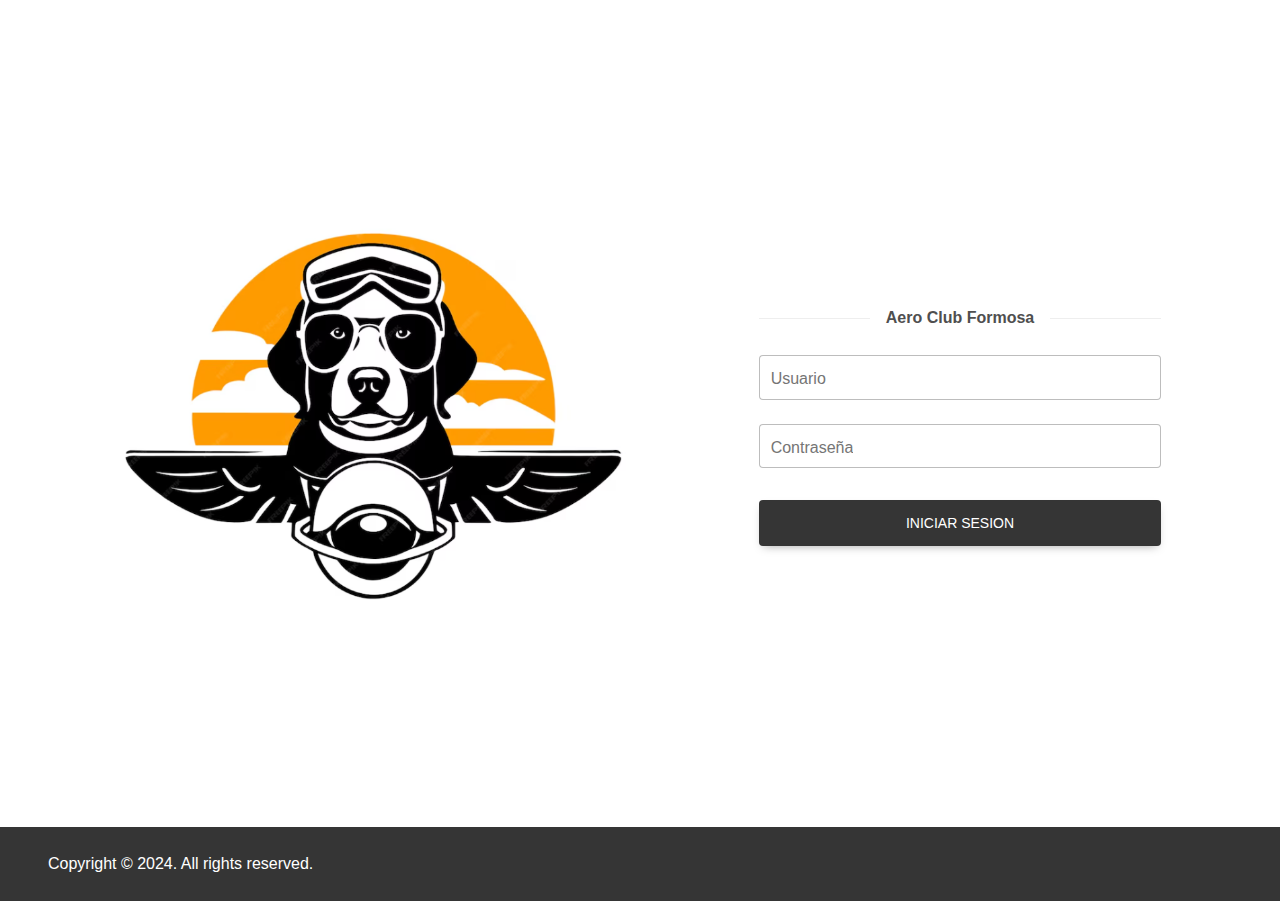
<file: login/index.html>
<!DOCTYPE html>
<html lang="en">
<head>
    <meta charset="UTF-8">
    <meta name="viewport" content="width=device-width, initial-scale=1.0">
    <title>LOGIN ADMIN</title>
    <link rel="stylesheet" href="../mdb/css/mdb.min.css">
    <link rel="stylesheet" href="css/style.css">
</head>
<body>
    <section class="vh-100">
        <div class="container-fluid h-custom">
          <div class="row d-flex justify-content-center align-items-center h-100">
            <div class="col-md-9 col-lg-6 col-xl-5">
              <img src="s.png"
                class="img-fluid" alt="Sample image">
            </div>
            <div class="col-md-8 col-lg-6 col-xl-4 offset-xl-1">
                    <form id="loginForm">
            
                        <div class="divider d-flex align-items-center my-4">
                        <p class="text-center fw-bold mx-3 mb-0">Aero Club Formosa</p>
                        </div>
            
                        <!-- Email input -->
                        <div data-mdb-input-init class="form-outline mb-4">
                        <input type="text" id="user" name="user" class="form-control form-control-lg"
                            placeholder="Ingresar usuario" />
                        <label class="form-label" for="user">Usuario</label>
                        </div>
            
                        <!-- Password input -->
                        <div data-mdb-input-init class="form-outline mb-3">
                        <input type="password" id="pass" name="pass" class="form-control form-control-lg"
                            placeholder="Ingresar contraseña" />
                        <label class="form-label" for="pass">Contraseña</label>
                        </div>
            
                        
            
                        <div class="text-center text-lg-start mt-4 pt-2">
                        <button style="width: 100%;background: #353535;"  type="submit" class="btn btn-lg text-white"
                            style="padding-left: 2.5rem; padding-right: 2.5rem;">Iniciar sesion</button>
                        </div>
            
                    </form>
            </div>
          </div>
        </div>
        <div style="background: #353535;"
          class="d-flex flex-column flex-md-row text-center text-md-start justify-content-between py-4 px-4 px-xl-5">
          <!-- Copyright -->
          <div class="text-white mb-3 mb-md-0">
            Copyright © 2024. All rights reserved.
          </div>
          <!-- Copyright -->
      
          <!-- Right -->
          <div>
            <a href="#!" class="text-white me-4">
              <i class="fab fa-facebook-f"></i>
            </a>
            <a href="#!" class="text-white me-4">
              <i class="fab fa-twitter"></i>
            </a>
            <a href="#!" class="text-white me-4">
              <i class="fab fa-google"></i>
            </a>
            <a href="#!" class="text-white">
              <i class="fab fa-linkedin-in"></i>
            </a>
          </div>
          <!-- Right -->
        </div>
      </section>
</body>
<script src="../mdb/js/mdb.umd.min.js"></script>
<script src="js/loguear.js"></script>
</html>
</file>
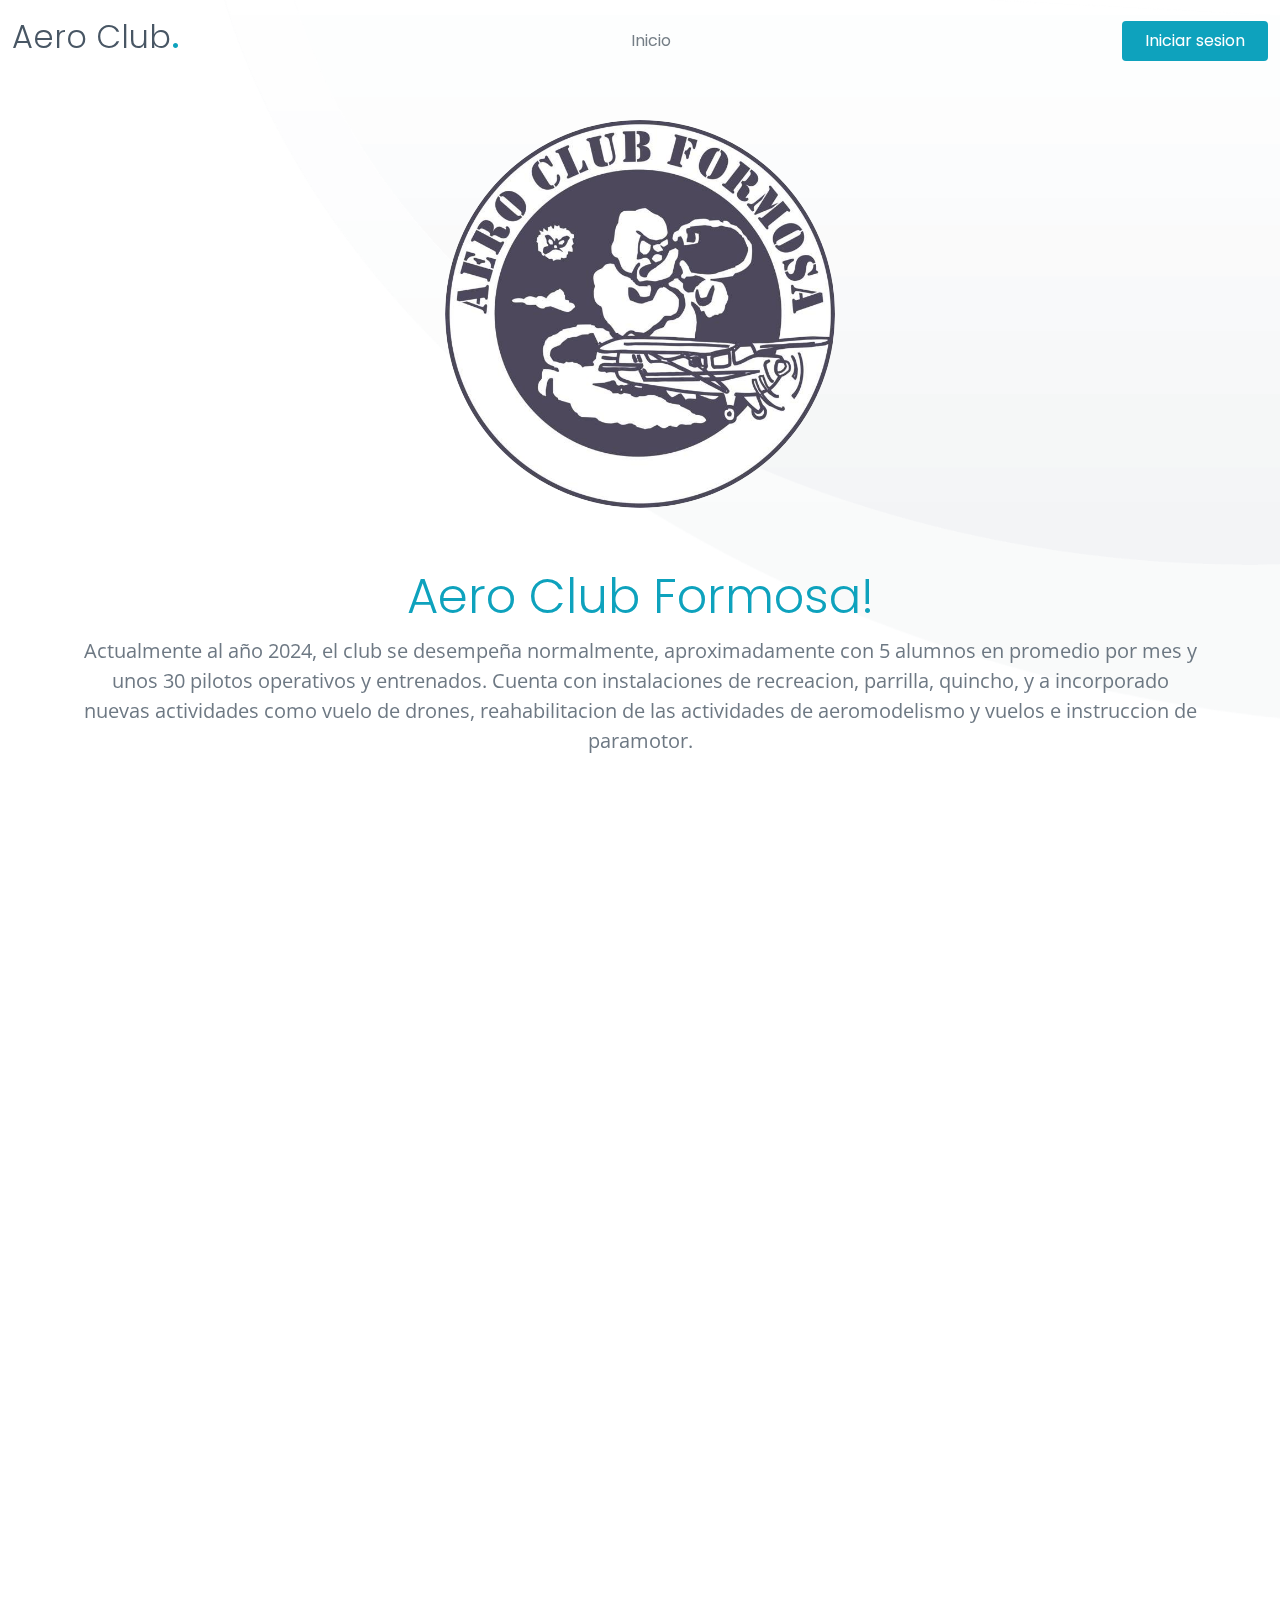
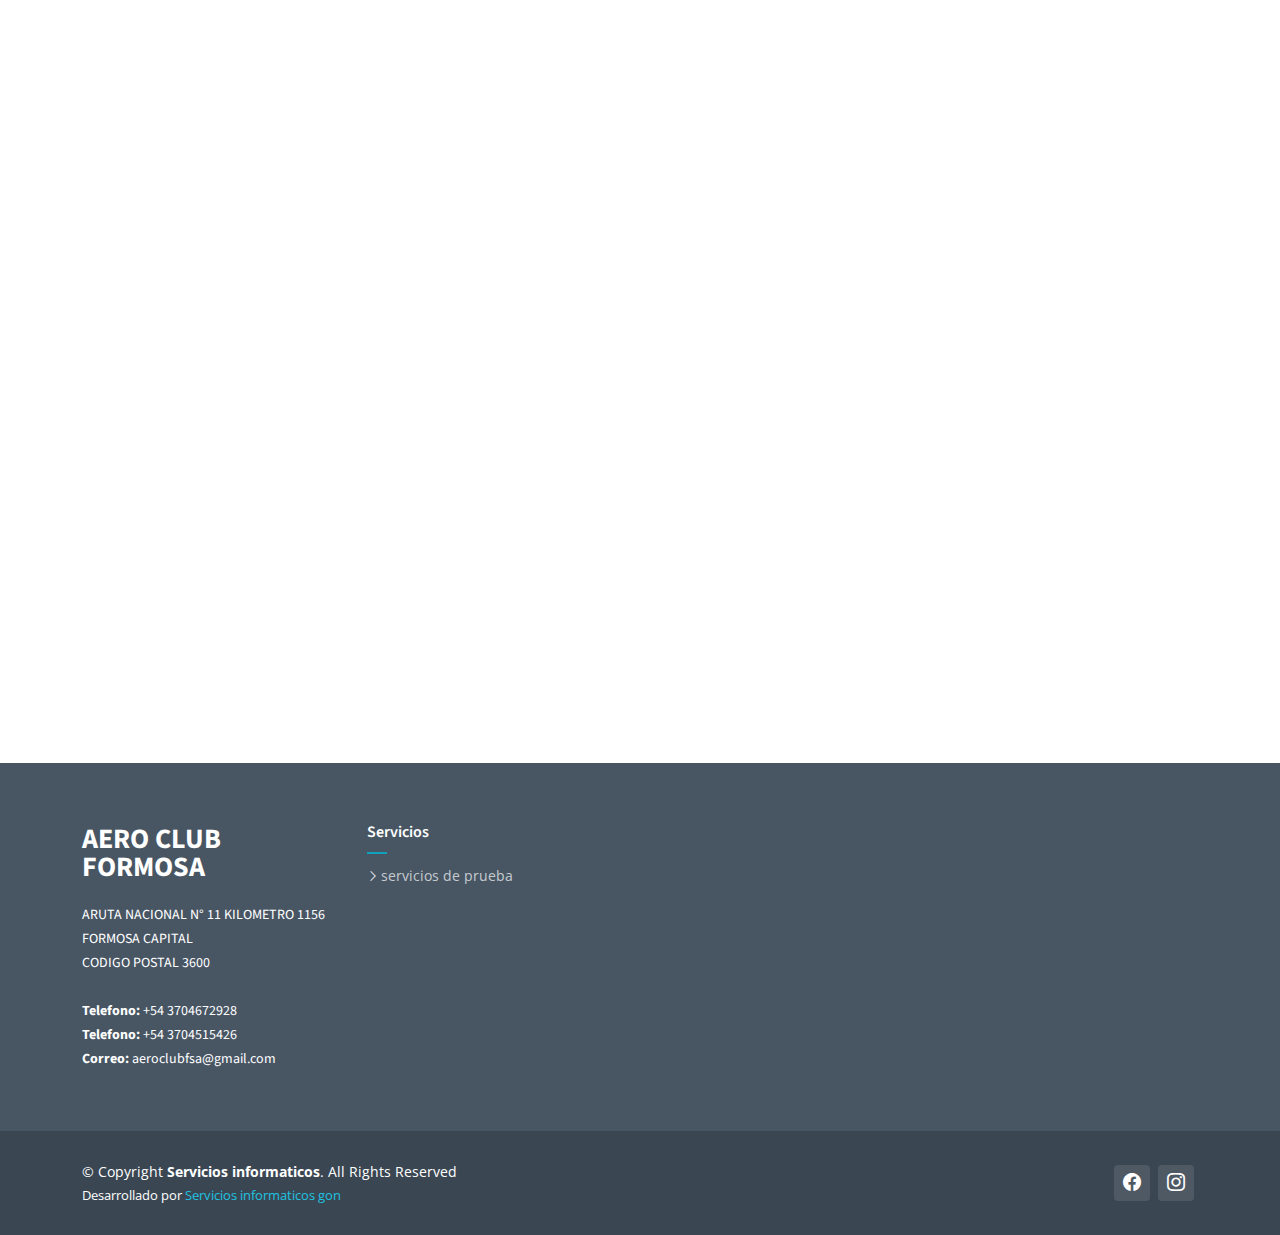
<file: historia.html>
<!DOCTYPE html>
<html lang="en">

<head>
  <meta charset="utf-8">
  <meta content="width=device-width, initial-scale=1.0" name="viewport">

  <title>Aero Club Formosa</title>
  <meta content="" name="description">
  <meta content="" name="keywords">

  <!-- Favicons -->
  <link href="assets/img/sss.png" rel="icon">
  <link href="assets/img/apple-touch-icon.png" rel="apple-touch-icon">

  <!-- Google Fonts -->
  <link rel="preconnect" href="https://fonts.googleapis.com">
  <link rel="preconnect" href="https://fonts.gstatic.com" crossorigin>
  <link href="https://fonts.googleapis.com/css2?family=Open+Sans:ital,wght@0,300;0,400;0,500;0,600;0,700;1,300;1,400;1,500;1,600;1,700&family=Poppins:ital,wght@0,300;0,400;0,500;0,600;0,700;1,300;1,400;1,500;1,600;1,700&family=Source+Sans+Pro:ital,wght@0,300;0,400;0,600;0,700;1,300;1,400;1,600;1,700&display=swap" rel="stylesheet">

  <!-- Vendor CSS Files -->
  <link href="assets/vendor/bootstrap/css/bootstrap.min.css" rel="stylesheet">
  <link href="assets/vendor/bootstrap-icons/bootstrap-icons.css" rel="stylesheet">
  <link href="assets/vendor/aos/aos.css" rel="stylesheet">
  <link href="assets/vendor/glightbox/css/glightbox.min.css" rel="stylesheet">
  <link href="assets/vendor/swiper/swiper-bundle.min.css" rel="stylesheet">

  <!-- Variables CSS Files. Uncomment your preferred color scheme -->
  <link href="assets/css/variables.css" rel="stylesheet">
  <!-- <link href="assets/css/variables-blue.css" rel="stylesheet"> -->
  <!-- <link href="assets/css/variables-green.css" rel="stylesheet"> -->
  <!-- <link href="assets/css/variables-orange.css" rel="stylesheet"> -->
  <!-- <link href="assets/css/variables-purple.css" rel="stylesheet"> -->
  <!-- <link href="assets/css/variables-red.css" rel="stylesheet"> -->
  <!-- <link href="assets/css/variables-pink.css" rel="stylesheet"> -->

  <!-- Template Main CSS File -->
  <link href="assets/css/main.css" rel="stylesheet">

  <!-- =======================================================
  * Template Name: HeroBiz
  * Updated: Jan 29 2024 with Bootstrap v5.3.2
  * Template URL: https://bootstrapmade.com/herobiz-bootstrap-business-template/
  * Author: BootstrapMade.com
  * License: https://bootstrapmade.com/license/
  ======================================================== -->
</head>

<body>

  <!-- ======= Header ======= -->
  <header id="header" class="header fixed-top" data-scrollto-offset="0">
    <div class="container-fluid d-flex align-items-center justify-content-between">

      <a href="index.html" class="logo d-flex align-items-center scrollto me-auto me-lg-0">
        <!-- Uncomment the line below if you also wish to use an image logo -->
        <!-- <img src="assets/img/logo.png" alt=""> -->
        <h1>Aero Club<span>.</span></h1>
      </a>

      <nav id="navbar" class="navbar">
        <ul>

          <!-- <li class="dropdown"><a href="#"><span>Inicio</span> <i class="bi bi-chevron-down dropdown-indicator"></i></a>
            <ul>
              <li><a href="index.html" class="active">Home 1 - index.html</a></li>
              <li><a href="index-2.html">Home 2 - index-2.html</a></li>
              <li><a href="index-3.html">Home 3 - index-3.html</a></li>
              <li><a href="index-4.html">Home 4 - index-4.html</a></li>
            </ul>
          </li> -->

         <!--  <li><a class="nav-link scrollto" href="index.html#about">Sobre nosotros</a></li> -->
          <li><a class="nav-link scrollto" href="index.html">Inicio</a></li>
         <!--  <li><a class="nav-link scrollto" href="index.html#portfolio">Portfolio</a></li> -->
          <!-- <li><a class="nav-link scrollto" href="index.html#team">Team</a></li> -->
          <!-- <li><a href="blog.html">Blog</a></li> -->
         <!--  <li class="dropdown megamenu"><a href="#"><span>Mega Menu</span> <i class="bi bi-chevron-down dropdown-indicator"></i></a>
            <ul>
              <li>
                <a href="#">Column 1 link 1</a>
                <a href="#">Column 1 link 2</a>
                <a href="#">Column 1 link 3</a>
              </li>
              <li>
                <a href="#">Column 2 link 1</a>
                <a href="#">Column 2 link 2</a>
                <a href="#">Column 3 link 3</a>
              </li>
              <li>
                <a href="#">Column 3 link 1</a>
                <a href="#">Column 3 link 2</a>
                <a href="#">Column 3 link 3</a>
              </li>
              <li>
                <a href="#">Column 4 link 1</a>
                <a href="#">Column 4 link 2</a>
                <a href="#">Column 4 link 3</a>
              </li>
            </ul>
          </li> -->
          <!-- <li class="dropdown"><a href="#"><span>Drop Down</span> <i class="bi bi-chevron-down dropdown-indicator"></i></a>
            <ul>
              <li><a href="#">Drop Down 1</a></li>
              <li class="dropdown"><a href="#"><span>Deep Drop Down</span> <i class="bi bi-chevron-down dropdown-indicator"></i></a>
                <ul>
                  <li><a href="#">Deep Drop Down 1</a></li>
                  <li><a href="#">Deep Drop Down 2</a></li>
                  <li><a href="#">Deep Drop Down 3</a></li>
                  <li><a href="#">Deep Drop Down 4</a></li>
                  <li><a href="#">Deep Drop Down 5</a></li>
                </ul>
              </li>
              <li><a href="#">Drop Down 2</a></li>
              <li><a href="#">Drop Down 3</a></li>
              <li><a href="#">Drop Down 4</a></li>
            </ul>
          </li> -->
          <!-- <li><a class="nav-link scrollto" href="index.html#contact">Contacto</a></li> -->
        </ul>
        <i class="bi bi-list mobile-nav-toggle d-none"></i>
      </nav><!-- .navbar -->

      <a class="btn-getstarted scrollto" href="login/index.html">Iniciar sesion</a>

    </div>
  </header><!-- End Header -->

  <section id="hero-animated" class="hero-animated d-flex align-items-center">
    <div class="container d-flex flex-column justify-content-center align-items-center text-center position-relative" data-aos="zoom-out">
      <img style="border-radius: 100%;" src="l1.jpg" class="img-fluid animated">
      <h2><span>Aero Club Formosa!</span></h2>
      <p>Actualmente al año 2024, el club se desempeña normalmente, aproximadamente con 5 alumnos en promedio por mes y unos 30 pilotos operativos y entrenados.
        Cuenta con instalaciones de recreacion, parrilla, quincho, y a incorporado nuevas actividades como vuelo de drones, reahabilitacion de las actividades de aeromodelismo y vuelos e instruccion de paramotor.</p>
      <div class="d-flex">
        <!-- <a href="login/index.html" class="btn-get-started scrollto">Iniciar Sesion</a> -->
        <!-- <a href="https://www.youtube.com/watch?v=LXb3EKWsInQ" class="glightbox btn-watch-video d-flex align-items-center"><i class="bi bi-play-circle"></i><span>Watch Video</span></a> -->
      </div>
    </div>
  </section>

  <main id="main">

   

    <!-- ======= Clients Section ======= -->
    <!-- <section id="clients" class="clients">
      <div class="container" data-aos="zoom-out">

        <div class="clients-slider swiper">
          <div class="swiper-wrapper align-items-center">
            <div class="swiper-slide"><img src="assets/img/po.png" class="img-fluid" alt=""></div>
            <div class="swiper-slide"><img src="assets/img/mm.png" class="img-fluid" alt=""></div>
            <div class="swiper-slide"><img src="assets/img/in.png" class="img-fluid" alt=""></div>
            <div class="swiper-slide"><img src="assets/img/dw.png" class="img-fluid" alt=""></div>
            <div class="swiper-slide"><img src="assets/img/po.png" class="img-fluid" alt=""></div>
            <div class="swiper-slide"><img src="assets/img/mm.png" class="img-fluid" alt=""></div>
            <div class="swiper-slide"><img src="assets/img/in.png" class="img-fluid" alt=""></div>
            <div class="swiper-slide"><img src="assets/img/dw.png" class="img-fluid" alt=""></div>
          </div>
        </div>

      </div>
    </section> --><!-- End Clients Section -->

    <!-- ======= Call To Action Section ======= -->
    <section id="cta" class="cta">
      <div class="container" data-aos="zoom-out">

        <div class="row g-5">

          <div class="col-lg-12 col-md-12 content d-flex flex-column justify-content-center order-last order-md-first">
            <h3 class="text-center">Historia del <em>Aero Club</em></h3>
            <p>Fue creado el día 17 de agosto de 1940. Su primera comisión directiva estuvo integrada por Flavio René Arias (presidente); Roberto Bravo (vicepresidente); Eduardo Alemán (secretario general); Celestino Rodríguez (secretario de actas); Santiago R. Gray (tesorero) y Julio Traynor (protesorero).

              El 17 de febrero de 1941 se obtuvo la personería jurídica. <br>
              
              El 13 de diciembre de 1941 se entrega bajo acta el Lote Rural 60, en el marco de un convenio entre la Fuerza Aérea Argentina (a quien el estado le cedió el predio) y el Aeroclub Formosa.
              
              El 21 de noviembre de 1943 se inauguró la pista de aterrizaje. <br>
              
              En el año 1945, se recibieron los cuatro primeros pilotos privados del aeroclub: Miguel Yorio, Eduardo Alemán, Raúl José Nasti y Emilio Pauloni.
              
              En la década del 1950 se funda la "Brigada de paracaidismo". <br>
              
              Cuando cesó el servicio de hidroaviones que operaban desde el puerto de Formosa, el Aeroclub puso sus instalaciones a disposición de la comunidad constituyéndose el Aeródromo Formosa donde operaron los DC-3 de Aero Litoral Argentino (ALA), luego Austral Líneas Aéreas. Tiempo después llegaron los Avro turbohélices de Aerolíneas Argentinas.
              
              A fines de 1979, La Fuerza Aérea (propietaria del terreno que ocupaba el aeroclub) conviene con el gobierno de la provincia cederle esos terrenos para la construcción de un estadio y un complejo universitario, a cambio de que la provincia cediera nuevos terrenos aptos al aeroclub y costeara su reubicación.
              
              Imprevistamente, el delegado-gobernador general Colombo, ordenó desarmar todas las instalaciones del aeroclub y su expulsión del terreno que ocupaba. <br>
              
              En 1981 se integra la comisión directiva con Hugo del Rosso (presidente); Mario Gandini (vicepresidente); Pedro Juan Guglielmino (secretario); Flavio Arias (hijo) (prosecretario); Antonio Taboada (tesorero); Isidro Insaurralde (protesorero), con el objetivo principal de construir el nuevo hangar, la pista e instalaciones.
              
              En 1996 se inauguran las nuevas instalaciones sociales, en el terreno ubicado en la RN 11 km 1156. <br>
              
              A partir del año 2000 y hasta el año 2005 la actividad es mínima, sin escuela, sin material de vuelo y con un paulatino abandono de la institución y sus instalaciones. <br>
              
              En 2006 se integra la nueva comisión con Gustavo Dorrego (presidente); Oscar Kraupner (vicepresidente); Cesar Derfler (secretario); Horacio Banus (tesorero); Eduardo Silva (prosecretario); con la misión de recuperar la institución y la actividad de vuelo luego de años de abandono.
              
              En 2007 se pone en marcha la escuela de vuelo y se retorna al servicio la aeronave Piper PA11 matrícula LV-YLT. <br>
              
              En 2008 egresan cuatro pilotos privados de avión, la escuela de vuelo funciona con un promedio de 60 horas de vuelo mensuales. <br>
              
              En 2013 retorna al servicio la aeronave C170B matrícula LV-FNY y se registra una actividad de vuelo total de 500 h con sus tres aviones en servicio. <br>
              
              En 2015, se celebra el 75° aniversario con jornadas de puertas abiertas que incluyeron vuelos de paseo, aeromodelismo, demostraciones de paracaidismo, acrobacia, aeroaplicación, lanzamiento de cohetes, paramotores.  <br>
              Durante el acto institucional el día 17 de agosto de 2015, el Gobernador Dr. Gildo Insfrán anuncia la entrega del título de propiedad del predio que ocupa "como una reivindicación y un reconocimiento del trabajo tan importante y solidario que realiza en favor de la comunidad".  <br>
              El aeroclub impone el nombre "Hugo del Rosso" al aeródromo y "Quililo Ferrari" a su aeronave C170 LV-FNY. Integran la Comisión Directiva Oscar Kraupner (Presidente), Gustavo Dorrego (Vicepresidente), Marcelo Yegros (Tesorero), Eduardo Silva (Secretario), Cesar Derfler (Vocal 1°), entre otros.
              
              En diciembre de 2016 recibe la certificación como Centro de Instrucción de Aeronáutica Civil bajo las RAAC 141 por parte de la ANAC, constituyéndose en uno de los cinco primeros aeroclubes del país en recibir la certificación. <br>
              
              En diciembre de 2017 la Escribanía Mayor de Gobierno de la Provincia de Formosa entrega la escritura definitiva que acredita al aeroclub como propietario del terreno de 112 hectáreas ubicado a la vera de la Ruta Nacional N° 11, km 1156.</p>
            <!-- <a class="cta-btn align-self-center" href="../chat2/ChatApp - CodingNepal/index.php">Registrarse</a> -->
          </div>

          <!-- <div class="col-lg-4 col-md-6 order-first order-md-last d-flex align-items-center">
            <div class="img">
              <img src="assets/img/at2.jpg" alt="" class="img-fluid">
            </div>
          </div> -->

        </div>

      </div>
    </section><!-- End Call To Action Section -->

    

  

   


    

  

  </main><!-- End #main -->

  <!-- ======= Footer ======= -->
  <footer id="footer" class="footer">

    <div class="footer-content">
      <div class="container">
        <div class="row">

          <div class="col-lg-3 col-md-6">
            <div class="footer-info">
              <h3>Aero Club Formosa</h3>
              <p>
                ARUTA NACIONAL N° 11 
                KILOMETRO 1156
                FORMOSA CAPITAL
                <br>
                CODIGO POSTAL 3600<br><br>
                <strong>Telefono:</strong> +54 3704672928
                <br>
                <strong>Telefono:</strong> +54 3704515426
                <br>
                <strong>Correo:</strong> aeroclubfsa@gmail.com<br>
              </p>
            </div>
          </div>

          <!-- <div class="col-lg-2 col-md-6 footer-links">
            <h4>Useful Links</h4>
            <ul>
              <li><i class="bi bi-chevron-right"></i> <a href="#">Home</a></li>
              <li><i class="bi bi-chevron-right"></i> <a href="#">About us</a></li>
              <li><i class="bi bi-chevron-right"></i> <a href="#">Services</a></li>
              <li><i class="bi bi-chevron-right"></i> <a href="#">Terms of service</a></li>
              <li><i class="bi bi-chevron-right"></i> <a href="#">Privacy policy</a></li>
            </ul>
          </div> -->

          <div class="col-lg-3 col-md-6 footer-links">
            <h4>Servicios</h4>
            <ul>
              <li><i class="bi bi-chevron-right"></i> <a href="#">servicios de prueba</a></li>
              <!-- <li><i class="bi bi-chevron-right"></i> <a href="#">Pagos online</a></li> -->
<!--               <li><i class="bi bi-chevron-right"></i> <a href="#">Product Management</a></li>
              <li><i class="bi bi-chevron-right"></i> <a href="#">Marketing</a></li>
              <li><i class="bi bi-chevron-right"></i> <a href="#">Graphic Design</a></li> -->
            </ul>
          </div>

          <!-- <div class="col-lg-4 col-md-6 footer-newsletter">
            <h4>Our Newsletter</h4>
            <p>Tamen quem nulla quae legam multos aute sint culpa legam noster magna</p>
            <form action="" method="post">
              <input type="email" name="email"><input type="submit" value="Subscribe">
            </form>

          </div> -->

        </div>
      </div>
    </div>

    <div class="footer-legal text-center">
      <div class="container d-flex flex-column flex-lg-row justify-content-center justify-content-lg-between align-items-center">

        <div class="d-flex flex-column align-items-center align-items-lg-start">
          <div class="copyright">
            &copy; Copyright <strong><span>Servicios informaticos</span></strong>. All Rights Reserved
          </div>
          <div class="credits">
            <!-- All the links in the footer should remain intact. -->
            <!-- You can delete the links only if you purchased the pro version. -->
            <!-- Licensing information: https://bootstrapmade.com/license/ -->
            <!-- Purchase the pro version with working PHP/AJAX contact form: https://bootstrapmade.com/herobiz-bootstrap-business-template/ -->
            Desarrollado por <a href="#">Servicios informaticos gon</a>
          </div>
        </div>

        <div class="social-links order-first order-lg-last mb-3 mb-lg-0">
          <a href="https://www.facebook.com/AeroclubFormosaArgentina" class="facebook"><i class="bi bi-facebook"></i></a>
          <a href="https://www.instagram.com/aeroclubformosa2023/" class="instagram"><i class="bi bi-instagram"></i></a>
        </div>

      </div>
    </div>

  </footer><!-- End Footer -->

  <a href="#" class="scroll-top d-flex align-items-center justify-content-center"><i class="bi bi-arrow-up-short"></i></a>

  <div id="preloader"></div>

  <!-- Vendor JS Files -->
  <script src="assets/vendor/bootstrap/js/bootstrap.bundle.min.js"></script>
  <script src="assets/vendor/aos/aos.js"></script>
  <script src="assets/vendor/glightbox/js/glightbox.min.js"></script>
  <script src="assets/vendor/isotope-layout/isotope.pkgd.min.js"></script>
  <script src="assets/vendor/swiper/swiper-bundle.min.js"></script>
  <script src="assets/vendor/php-email-form/validate.js"></script>

  <!-- Template Main JS File -->
  <script src="assets/js/main.js"></script>

</body>

</html>
</file>
<file: assets/css/variables.css>
/**
* Template Name: HeroBiz
* File: variables.css
* Description: Easily customize colors, typography, and other repetitive properties used in the template main stylesheet file main.css
* 
* Template URL: https://bootstrapmade.com/herobiz-bootstrap-business-template/
* Author: BootstrapMade.com
* License: https://bootstrapmade.com/license/
* 
* Contents:
* 1. HeroBiz template variables 
* 2. Override default Bootstrap variables
* 3. Set color and background class names
*
* Learn more about CSS variables at https://developer.mozilla.org/en-US/docs/Web/CSS/Using_CSS_custom_properties
*/

/*--------------------------------------------------------------
# 1. HeroBiz template variables 
--------------------------------------------------------------*/
:root {

  /* Fonts */
  --font-default: 'Open Sans', system-ui, -apple-system, "Segoe UI", Roboto, "Helvetica Neue", Arial, "Noto Sans", "Liberation Sans", sans-serif, "Apple Color Emoji", "Segoe UI Emoji", "Segoe UI Symbol", "Noto Color Emoji";
  --font-primary: 'Source Sans Pro', sans-serif;
  --font-secondary: 'Poppins', sans-serif;

  /* Colors */
  /* The *-rgb color names are simply the RGB converted value of the corresponding color for use in the rgba() function */

  /* Default text color */
  --color-default: #1a1f24;
  --color-default-rgb: 26, 31, 36;

  /* Defult links color */
  --color-links: #0ea2bd;
  --color-links-hover: #1ec3e0;

  /* Primay colors */
  --color-primary: #0ea2bd;
  --color-primary-light: #1ec3e0;
  --color-primary-dark: #0189a1;

  --color-primary-rgb: 14, 162, 189;
  --color-primary-light-rgb: 30, 195, 224;
  --color-primary-dark-rgb: 1, 137, 161;

  /* Secondary colors */
  --color-secondary: #485664;
  --color-secondary-light: #8f9fae;
  --color-secondary-dark: #3a4753;

  --color-secondary-rgb: 72, 86, 100;
  --color-secondary-light-rgb: 143, 159, 174;
  --color-secondary-dark-rgb: 58, 71, 83;

  /* General colors */
  --color-blue: #0d6efd;
  --color-blue-rgb: 13, 110, 253;

  --color-indigo: #6610f2;
  --color-indigo-rgb: 102, 16, 242;

  --color-purple: #6f42c1;
  --color-purple-rgb: 111, 66, 193;

  --color-pink: #f3268c;
  --color-pink-rgb: 243, 38, 140;

  --color-red: #df1529;
  --color-red-rgb: 223, 21, 4;

  --color-orange: #fd7e14;
  --color-orange-rgb: 253, 126, 20;

  --color-yellow: #ffc107;
  --color-yellow-rgb: 255, 193, 7;

  --color-green: #059652;
  --color-green-rgb: 5, 150, 82;

  --color-teal: #20c997;
  --color-teal-rgb: 32, 201, 151;

  --color-cyan: #0dcaf0;
  --color-cyan-rgb: 13, 202, 240;

  --color-white: #ffffff;
  --color-white-rgb: 255, 255, 255;

  --color-gray: #6c757d;
  --color-gray-rgb: 108, 117, 125;

  --color-black: #000000;
  --color-black-rgb: 0, 0, 0;
  
}

/*--------------------------------------------------------------
# 2. Override default Bootstrap variables
--------------------------------------------------------------*/
:root {

  --bs-blue: var(--color-blue);
  --bs-indigo: var(--color-indigo);
  --bs-purple: var(--color-purple);
  --bs-pink: var(--color-pink);
  --bs-red: var(--color-red);
  --bs-orange: var(--color-orange);
  --bs-yellow: var(--color-yellow);
  --bs-green: var(--color-green);
  --bs-teal: var(--color-teal);
  --bs-cyan: var(--color-cyan);
  --bs-white: var(--color-white);
  --bs-gray: var(--color-gray);
  --bs-gray-dark: #343a40;
  --bs-gray-100: #f8f9fa;
  --bs-gray-200: #e9ecef;
  --bs-gray-300: #dee2e6;
  --bs-gray-400: #ced4da;
  --bs-gray-500: #adb5bd;
  --bs-gray-600: #6c757d;
  --bs-gray-700: #495057;
  --bs-gray-800: #343a40;
  --bs-gray-900: #212529;
  --bs-primary: var(--color-blue);
  --bs-secondary: var(--color-blue);
  --bs-success: #198754;
  --bs-info: #0dcaf0;
  --bs-warning: #ffc107;
  --bs-danger: #dc3545;
  --bs-light: #f8f9fa;
  --bs-dark: #212529;
  --bs-primary-rgb: var(--color-primary-rgb);
  --bs-secondary-rgb: var(--color-secondary-rgb);
  --bs-success-rgb: 25, 135, 84;
  --bs-info-rgb: 13, 202, 240;
  --bs-warning-rgb: 255, 193, 7;
  --bs-danger-rgb: 220, 53, 69;
  --bs-light-rgb: 248, 249, 250;
  --bs-dark-rgb: 33, 37, 41;
  --bs-white-rgb: var(--color-white-rgb);
  --bs-black-rgb: var(--color-black-rgb);
  --bs-body-color-rgb: var(--color-default-rgb);
  --bs-body-bg-rgb: 255, 255, 255;
  --bs-font-sans-serif: var(--font-default);
  --bs-font-monospace: SFMono-Regular, Menlo, Monaco, Consolas, "Liberation Mono", "Courier New", monospace;
  --bs-gradient: linear-gradient(180deg, rgba(255, 255, 255, 0.15), rgba(255, 255, 255, 0));
  --bs-body-font-family: var(--font-default);
  --bs-body-font-size: 1rem;
  --bs-body-font-weight: 400;
  --bs-body-line-height: 1.5;
  --bs-body-color: var(--color-default);
  --bs-body-bg: #fff;

}

/*--------------------------------------------------------------
# 3. Set color and background class names
--------------------------------------------------------------*/
/* Fonts */
.font-default { font-family: var(--font-default) !important; }
.font-primary { font-family: var(--font-primary) !important;}
.font-secondary { font-family: var(--font-secondary) !important; }

/* Text Colors */
.color-default { color: var(--color-default) !important; }
.color-links { color: var(--color-links) !important; }
.color-links:hover { color: var(--color-links-hover) !important; }
.color-primary { color: var(--color-primary) !important; }
.color-primary-light { color: var(--color-primary-light) !important; }
.color-primary-dark { color: var(--color-primary-dark) !important; }
.color-secondary { color: var(--color-secondary) !important; }
.color-secondary-light { color: var(--color-secondary-light) !important; }
.color-secondary-dark { color: var(--color-secondary-dark) !important; }
.color-blue { color: var(--color-blue) !important; }
.color-indigo { color: var(--color-indigo) !important; }
.color-purple { color: var(--color-purple) !important; }
.color-pink { color: var(--color-pink) !important; }
.color-red { color: var(--color-red) !important; }
.color-orange { color: var(--color-orange) !important; }
.color-yellow { color: var(--color-yellow) !important; }
.color-green { color: var(--color-green) !important; }
.color-teal { color: var(--color-teal) !important; }
.color-cyan { color: var(--color-cyan) !important; }
.color-white { color: var(--color-white) !important; }
.color-gray { color: var(--color-gray) !important; }
.color-black { color: var(--color-black) !important; }

/* Background Colors */
.bg-default { background-color: var(--color-default) !important; }
.bg-primary { background-color: var(--color-primary) !important; }
.bg-primary-light { background-color: var(--color-primary-light) !important; }
.bg-primary-dark { background-color: var(--color-primary-dark) !important; }
.bg-secondary { background-color: var(--color-secondary) !important; }
.bg-secondary-light { background-color: var(--color-secondary-light) !important; }
.bg-secondary-dark { background-color: var(--color-secondary-dark) !important; }
.bg-blue { background-color: var(--color-blue) !important; }
.bg-indigo { background-color: var(--color-indigo) !important; }
.bg-purple { background-color: var(--color-purple) !important; }
.bg-pink { background-color: var(--color-pink) !important; }
.bg-red { background-color: var(--color-red) !important; }
.bg-orange { background-color: var(--color-orange) !important; }
.bg-yellow { background-color: var(--color-yellow) !important; }
.bg-green { background-color: var(--color-green) !important; }
.bg-teal { background-color: var(--color-teal) !important; }
.bg-cyan { background-color: var(--color-cyan) !important; }
.bg-white { background-color: var(--color-white) !important; }
.bg-gray { background-color: var(--color-gray) !important; }
.bg-black { background-color: var(--color-black) !important; }
</file>
<file: assets/css/variables-blue.css>
/**
* Template Name: HeroBiz
* File: variables-blue.css
* Description: Easily customize colors, typography, and other repetitive properties used in the template main stylesheet file main.css
* 
* Template URL: https://bootstrapmade.com/herobiz-bootstrap-business-template/
* Author: BootstrapMade.com
* License: https://bootstrapmade.com/license/
* 
* Contents:
* 1. HeroBiz template variables 
* 2. Override default Bootstrap variables
* 3. Set color and background class names
*
* Learn more about CSS variables at https://developer.mozilla.org/en-US/docs/Web/CSS/Using_CSS_custom_properties
*/

/*--------------------------------------------------------------
# 1. HeroBiz template variables 
--------------------------------------------------------------*/
:root {

  /* Fonts */
  --font-default: 'Open Sans', system-ui, -apple-system, "Segoe UI", Roboto, "Helvetica Neue", Arial, "Noto Sans", "Liberation Sans", sans-serif, "Apple Color Emoji", "Segoe UI Emoji", "Segoe UI Symbol", "Noto Color Emoji";
  --font-primary: 'Source Sans Pro', sans-serif;
  --font-secondary: 'Poppins', sans-serif;

  /* Colors */
  /* The *-rgb color names are simply the RGB converted value of the corresponding color for use in the rgba() function */

  /* Default text color */
  --color-default: #1a1f24;
  --color-default-rgb: 26, 31, 36;

  /* Defult links color */
  --color-links: #3279fc;
  --color-links-hover: #4797ff;

  /* Primay colors */
  --color-primary: #3279fc;
  --color-primary-light: #4797ff;
  --color-primary-dark: #1c61e2;

  --color-primary-rgb: 50, 121, 252;
  --color-primary-light-rgb: 71, 151, 255;
  --color-primary-dark-rgb: 28, 97, 226;

  /* Secondary colors */
  --color-secondary: #5670a0;
  --color-secondary-light: #6e87b6;
  --color-secondary-dark: #3b5380;

  --color-secondary-rgb: 86, 112, 160;
  --color-secondary-light-rgb: 110, 135, 182;
  --color-secondary-dark-rgb: 59, 83, 128;

  /* General colors */
  --color-blue: #0d6efd;
  --color-blue-rgb: 13, 110, 253;

  --color-indigo: #6610f2;
  --color-indigo-rgb: 102, 16, 242;

  --color-purple: #6f42c1;
  --color-purple-rgb: 111, 66, 193;

  --color-pink: #f3268c;
  --color-pink-rgb: 243, 38, 140;

  --color-red: #df1529;
  --color-red-rgb: 223, 21, 4;

  --color-orange: #fd7e14;
  --color-orange-rgb: 253, 126, 20;

  --color-yellow: #ffc107;
  --color-yellow-rgb: 255, 193, 7;

  --color-green: #059652;
  --color-green-rgb: 5, 150, 82;

  --color-teal: #20c997;
  --color-teal-rgb: 32, 201, 151;

  --color-cyan: #0dcaf0;
  --color-cyan-rgb: 13, 202, 240;

  --color-white: #ffffff;
  --color-white-rgb: 255, 255, 255;

  --color-gray: #6c757d;
  --color-gray-rgb: 108, 117, 125;

  --color-black: #000000;
  --color-black-rgb: 0, 0, 0;
  
}

/*--------------------------------------------------------------
# 2. Override default Bootstrap variables
--------------------------------------------------------------*/
:root {

  --bs-blue: var(--color-blue);
  --bs-indigo: var(--color-indigo);
  --bs-purple: var(--color-purple);
  --bs-pink: var(--color-pink);
  --bs-red: var(--color-red);
  --bs-orange: var(--color-orange);
  --bs-yellow: var(--color-yellow);
  --bs-green: var(--color-green);
  --bs-teal: var(--color-teal);
  --bs-cyan: var(--color-cyan);
  --bs-white: var(--color-white);
  --bs-gray: var(--color-gray);
  --bs-gray-dark: #343a40;
  --bs-gray-100: #f8f9fa;
  --bs-gray-200: #e9ecef;
  --bs-gray-300: #dee2e6;
  --bs-gray-400: #ced4da;
  --bs-gray-500: #adb5bd;
  --bs-gray-600: #6c757d;
  --bs-gray-700: #495057;
  --bs-gray-800: #343a40;
  --bs-gray-900: #212529;
  --bs-primary: var(--color-blue);
  --bs-secondary: var(--color-blue);
  --bs-success: #198754;
  --bs-info: #0dcaf0;
  --bs-warning: #ffc107;
  --bs-danger: #dc3545;
  --bs-light: #f8f9fa;
  --bs-dark: #212529;
  --bs-primary-rgb: var(--color-primary-rgb);
  --bs-secondary-rgb: var(--color-secondary-rgb);
  --bs-success-rgb: 25, 135, 84;
  --bs-info-rgb: 13, 202, 240;
  --bs-warning-rgb: 255, 193, 7;
  --bs-danger-rgb: 220, 53, 69;
  --bs-light-rgb: 248, 249, 250;
  --bs-dark-rgb: 33, 37, 41;
  --bs-white-rgb: var(--color-white-rgb);
  --bs-black-rgb: var(--color-black-rgb);
  --bs-body-color-rgb: var(--color-default-rgb);
  --bs-body-bg-rgb: 255, 255, 255;
  --bs-font-sans-serif: var(--font-default);
  --bs-font-monospace: SFMono-Regular, Menlo, Monaco, Consolas, "Liberation Mono", "Courier New", monospace;
  --bs-gradient: linear-gradient(180deg, rgba(255, 255, 255, 0.15), rgba(255, 255, 255, 0));
  --bs-body-font-family: var(--font-default);
  --bs-body-font-size: 1rem;
  --bs-body-font-weight: 400;
  --bs-body-line-height: 1.5;
  --bs-body-color: var(--color-default);
  --bs-body-bg: #fff;

}

/*--------------------------------------------------------------
# 3. Set color and background class names
--------------------------------------------------------------*/
/* Fonts */
.font-default { font-family: var(--font-default) !important; }
.font-primary { font-family: var(--font-primary) !important;}
.font-secondary { font-family: var(--font-secondary) !important; }

/* Text Colors */
.color-default { color: var(--color-default) !important; }
.color-links { color: var(--color-links) !important; }
.color-links:hover { color: var(--color-links-hover) !important; }
.color-primary { color: var(--color-primary) !important; }
.color-primary-light { color: var(--color-primary-light) !important; }
.color-primary-dark { color: var(--color-primary-dark) !important; }
.color-secondary { color: var(--color-secondary) !important; }
.color-secondary-light { color: var(--color-secondary-light) !important; }
.color-secondary-dark { color: var(--color-secondary-dark) !important; }
.color-blue { color: var(--color-blue) !important; }
.color-indigo { color: var(--color-indigo) !important; }
.color-purple { color: var(--color-purple) !important; }
.color-pink { color: var(--color-pink) !important; }
.color-red { color: var(--color-red) !important; }
.color-orange { color: var(--color-orange) !important; }
.color-yellow { color: var(--color-yellow) !important; }
.color-green { color: var(--color-green) !important; }
.color-teal { color: var(--color-teal) !important; }
.color-cyan { color: var(--color-cyan) !important; }
.color-white { color: var(--color-white) !important; }
.color-gray { color: var(--color-gray) !important; }
.color-black { color: var(--color-black) !important; }

/* Background Colors */
.bg-default { background-color: var(--color-default) !important; }
.bg-primary { background-color: var(--color-primary) !important; }
.bg-primary-light { background-color: var(--color-primary-light) !important; }
.bg-primary-dark { background-color: var(--color-primary-dark) !important; }
.bg-secondary { background-color: var(--color-secondary) !important; }
.bg-secondary-light { background-color: var(--color-secondary-light) !important; }
.bg-secondary-dark { background-color: var(--color-secondary-dark) !important; }
.bg-blue { background-color: var(--color-blue) !important; }
.bg-indigo { background-color: var(--color-indigo) !important; }
.bg-purple { background-color: var(--color-purple) !important; }
.bg-pink { background-color: var(--color-pink) !important; }
.bg-red { background-color: var(--color-red) !important; }
.bg-orange { background-color: var(--color-orange) !important; }
.bg-yellow { background-color: var(--color-yellow) !important; }
.bg-green { background-color: var(--color-green) !important; }
.bg-teal { background-color: var(--color-teal) !important; }
.bg-cyan { background-color: var(--color-cyan) !important; }
.bg-white { background-color: var(--color-white) !important; }
.bg-gray { background-color: var(--color-gray) !important; }
.bg-black { background-color: var(--color-black) !important; }
</file>
<file: assets/css/variables-green.css>
/**
* Template Name: HeroBiz
* File: variables-green.css
* Description: Easily customize colors, typography, and other repetitive properties used in the template main stylesheet file main.css
* 
* Template URL: https://bootstrapmade.com/herobiz-bootstrap-business-template/
* Author: BootstrapMade.com
* License: https://bootstrapmade.com/license/
* 
* Contents:
* 1. HeroBiz template variables 
* 2. Override default Bootstrap variables
* 3. Set color and background class names
*
* Learn more about CSS variables at https://developer.mozilla.org/en-US/docs/Web/CSS/Using_CSS_custom_properties
*/

/*--------------------------------------------------------------
# 1. HeroBiz template variables 
--------------------------------------------------------------*/
:root {

  /* Fonts */
  --font-default: 'Open Sans', system-ui, -apple-system, "Segoe UI", Roboto, "Helvetica Neue", Arial, "Noto Sans", "Liberation Sans", sans-serif, "Apple Color Emoji", "Segoe UI Emoji", "Segoe UI Symbol", "Noto Color Emoji";
  --font-primary: 'Source Sans Pro', sans-serif;
  --font-secondary: 'Poppins', sans-serif;

  /* Colors */
  /* The *-rgb color names are simply the RGB converted value of the corresponding color for use in the rgba() function */

  /* Default text color */
  --color-default: #1a1f24;
  --color-default-rgb: 26, 31, 36;

  /* Defult links color */
  --color-links: #05c46b;
  --color-links-hover: #1de789;

  /* Primay colors */
  --color-primary: #05c46b;
  --color-primary-light: #1de789;
  --color-primary-dark: #01a156;

  --color-primary-rgb: 5, 196, 107;
  --color-primary-light-rgb: 29, 231, 137;
  --color-primary-dark-rgb: 1, 161, 86;

  /* Secondary colors */
  --color-secondary: #485664;
  --color-secondary-light: #8f9fae;
  --color-secondary-dark: #3a4753;

  --color-secondary-rgb: 72, 86, 100;
  --color-secondary-light-rgb: 143, 159, 174;
  --color-secondary-dark-rgb: 58, 71, 83;

  /* General colors */
  --color-blue: #0d6efd;
  --color-blue-rgb: 13, 110, 253;

  --color-indigo: #6610f2;
  --color-indigo-rgb: 102, 16, 242;

  --color-purple: #6f42c1;
  --color-purple-rgb: 111, 66, 193;

  --color-pink: #f3268c;
  --color-pink-rgb: 243, 38, 140;

  --color-red: #df1529;
  --color-red-rgb: 223, 21, 4;

  --color-orange: #fd7e14;
  --color-orange-rgb: 253, 126, 20;

  --color-yellow: #ffc107;
  --color-yellow-rgb: 255, 193, 7;

  --color-green: #059652;
  --color-green-rgb: 5, 150, 82;

  --color-teal: #20c997;
  --color-teal-rgb: 32, 201, 151;

  --color-cyan: #0dcaf0;
  --color-cyan-rgb: 13, 202, 240;

  --color-white: #ffffff;
  --color-white-rgb: 255, 255, 255;

  --color-gray: #6c757d;
  --color-gray-rgb: 108, 117, 125;

  --color-black: #000000;
  --color-black-rgb: 0, 0, 0;
  
}

/*--------------------------------------------------------------
# 2. Override default Bootstrap variables
--------------------------------------------------------------*/
:root {

  --bs-blue: var(--color-blue);
  --bs-indigo: var(--color-indigo);
  --bs-purple: var(--color-purple);
  --bs-pink: var(--color-pink);
  --bs-red: var(--color-red);
  --bs-orange: var(--color-orange);
  --bs-yellow: var(--color-yellow);
  --bs-green: var(--color-green);
  --bs-teal: var(--color-teal);
  --bs-cyan: var(--color-cyan);
  --bs-white: var(--color-white);
  --bs-gray: var(--color-gray);
  --bs-gray-dark: #343a40;
  --bs-gray-100: #f8f9fa;
  --bs-gray-200: #e9ecef;
  --bs-gray-300: #dee2e6;
  --bs-gray-400: #ced4da;
  --bs-gray-500: #adb5bd;
  --bs-gray-600: #6c757d;
  --bs-gray-700: #495057;
  --bs-gray-800: #343a40;
  --bs-gray-900: #212529;
  --bs-primary: var(--color-blue);
  --bs-secondary: var(--color-blue);
  --bs-success: #198754;
  --bs-info: #0dcaf0;
  --bs-warning: #ffc107;
  --bs-danger: #dc3545;
  --bs-light: #f8f9fa;
  --bs-dark: #212529;
  --bs-primary-rgb: var(--color-primary-rgb);
  --bs-secondary-rgb: var(--color-secondary-rgb);
  --bs-success-rgb: 25, 135, 84;
  --bs-info-rgb: 13, 202, 240;
  --bs-warning-rgb: 255, 193, 7;
  --bs-danger-rgb: 220, 53, 69;
  --bs-light-rgb: 248, 249, 250;
  --bs-dark-rgb: 33, 37, 41;
  --bs-white-rgb: var(--color-white-rgb);
  --bs-black-rgb: var(--color-black-rgb);
  --bs-body-color-rgb: var(--color-default-rgb);
  --bs-body-bg-rgb: 255, 255, 255;
  --bs-font-sans-serif: var(--font-default);
  --bs-font-monospace: SFMono-Regular, Menlo, Monaco, Consolas, "Liberation Mono", "Courier New", monospace;
  --bs-gradient: linear-gradient(180deg, rgba(255, 255, 255, 0.15), rgba(255, 255, 255, 0));
  --bs-body-font-family: var(--font-default);
  --bs-body-font-size: 1rem;
  --bs-body-font-weight: 400;
  --bs-body-line-height: 1.5;
  --bs-body-color: var(--color-default);
  --bs-body-bg: #fff;

}

/*--------------------------------------------------------------
# 3. Set color and background class names
--------------------------------------------------------------*/
/* Fonts */
.font-default { font-family: var(--font-default) !important; }
.font-primary { font-family: var(--font-primary) !important;}
.font-secondary { font-family: var(--font-secondary) !important; }

/* Text Colors */
.color-default { color: var(--color-default) !important; }
.color-links { color: var(--color-links) !important; }
.color-links:hover { color: var(--color-links-hover) !important; }
.color-primary { color: var(--color-primary) !important; }
.color-primary-light { color: var(--color-primary-light) !important; }
.color-primary-dark { color: var(--color-primary-dark) !important; }
.color-secondary { color: var(--color-secondary) !important; }
.color-secondary-light { color: var(--color-secondary-light) !important; }
.color-secondary-dark { color: var(--color-secondary-dark) !important; }
.color-blue { color: var(--color-blue) !important; }
.color-indigo { color: var(--color-indigo) !important; }
.color-purple { color: var(--color-purple) !important; }
.color-pink { color: var(--color-pink) !important; }
.color-red { color: var(--color-red) !important; }
.color-orange { color: var(--color-orange) !important; }
.color-yellow { color: var(--color-yellow) !important; }
.color-green { color: var(--color-green) !important; }
.color-teal { color: var(--color-teal) !important; }
.color-cyan { color: var(--color-cyan) !important; }
.color-white { color: var(--color-white) !important; }
.color-gray { color: var(--color-gray) !important; }
.color-black { color: var(--color-black) !important; }

/* Background Colors */
.bg-default { background-color: var(--color-default) !important; }
.bg-primary { background-color: var(--color-primary) !important; }
.bg-primary-light { background-color: var(--color-primary-light) !important; }
.bg-primary-dark { background-color: var(--color-primary-dark) !important; }
.bg-secondary { background-color: var(--color-secondary) !important; }
.bg-secondary-light { background-color: var(--color-secondary-light) !important; }
.bg-secondary-dark { background-color: var(--color-secondary-dark) !important; }
.bg-blue { background-color: var(--color-blue) !important; }
.bg-indigo { background-color: var(--color-indigo) !important; }
.bg-purple { background-color: var(--color-purple) !important; }
.bg-pink { background-color: var(--color-pink) !important; }
.bg-red { background-color: var(--color-red) !important; }
.bg-orange { background-color: var(--color-orange) !important; }
.bg-yellow { background-color: var(--color-yellow) !important; }
.bg-green { background-color: var(--color-green) !important; }
.bg-teal { background-color: var(--color-teal) !important; }
.bg-cyan { background-color: var(--color-cyan) !important; }
.bg-white { background-color: var(--color-white) !important; }
.bg-gray { background-color: var(--color-gray) !important; }
.bg-black { background-color: var(--color-black) !important; }
</file>
<file: assets/css/variables-orange.css>
/**
* Template Name: HeroBiz
* File: variables-orange.css
* Description: Easily customize colors, typography, and other repetitive properties used in the template main stylesheet file main.css
* 
* Template URL: https://bootstrapmade.com/herobiz-bootstrap-business-template/
* Author: BootstrapMade.com
* License: https://bootstrapmade.com/license/
* 
* Contents:
* 1. HeroBiz template variables 
* 2. Override default Bootstrap variables
* 3. Set color and background class names
*
* Learn more about CSS variables at https://developer.mozilla.org/en-US/docs/Web/CSS/Using_CSS_custom_properties
*/

/*--------------------------------------------------------------
# 1. HeroBiz template variables 
--------------------------------------------------------------*/
:root {

  /* Fonts */
  --font-default: 'Open Sans', system-ui, -apple-system, "Segoe UI", Roboto, "Helvetica Neue", Arial, "Noto Sans", "Liberation Sans", sans-serif, "Apple Color Emoji", "Segoe UI Emoji", "Segoe UI Symbol", "Noto Color Emoji";
  --font-primary: 'Source Sans Pro', sans-serif;
  --font-secondary: 'Poppins', sans-serif;

  /* Colors */
  /* The *-rgb color names are simply the RGB converted value of the corresponding color for use in the rgba() function */

  /* Default text color */
  --color-default: #1a1f24;
  --color-default-rgb: 26, 31, 36;

  /* Defult links color */
  --color-links: #f97233;
  --color-links-hover: #fa9160;

  /* Primay colors */
  --color-primary: #f97233;
  --color-primary-light: #fb9b6e;
  --color-primary-dark: #e54d07;

  --color-primary-rgb: 249, 114, 51;
  --color-primary-light-rgb: 251, 155, 110;
  --color-primary-dark-rgb: 229, 77, 7;

  /* Secondary colors */
  --color-secondary: #485664;
  --color-secondary-light: #8f9fae;
  --color-secondary-dark: #3a4753;

  --color-secondary-rgb: 72, 86, 100;
  --color-secondary-light-rgb: 143, 159, 174;
  --color-secondary-dark-rgb: 58, 71, 83;

  /* General colors */
  --color-blue: #0d6efd;
  --color-blue-rgb: 13, 110, 253;

  --color-indigo: #6610f2;
  --color-indigo-rgb: 102, 16, 242;

  --color-purple: #6f42c1;
  --color-purple-rgb: 111, 66, 193;

  --color-pink: #f3268c;
  --color-pink-rgb: 243, 38, 140;

  --color-red: #df1529;
  --color-red-rgb: 223, 21, 4;

  --color-orange: #fd7e14;
  --color-orange-rgb: 253, 126, 20;

  --color-yellow: #ffc107;
  --color-yellow-rgb: 255, 193, 7;

  --color-green: #059652;
  --color-green-rgb: 5, 150, 82;

  --color-teal: #20c997;
  --color-teal-rgb: 32, 201, 151;

  --color-cyan: #0dcaf0;
  --color-cyan-rgb: 13, 202, 240;

  --color-white: #ffffff;
  --color-white-rgb: 255, 255, 255;

  --color-gray: #6c757d;
  --color-gray-rgb: 108, 117, 125;

  --color-black: #000000;
  --color-black-rgb: 0, 0, 0;
  
}

/*--------------------------------------------------------------
# 2. Override default Bootstrap variables
--------------------------------------------------------------*/
:root {

  --bs-blue: var(--color-blue);
  --bs-indigo: var(--color-indigo);
  --bs-purple: var(--color-purple);
  --bs-pink: var(--color-pink);
  --bs-red: var(--color-red);
  --bs-orange: var(--color-orange);
  --bs-yellow: var(--color-yellow);
  --bs-green: var(--color-green);
  --bs-teal: var(--color-teal);
  --bs-cyan: var(--color-cyan);
  --bs-white: var(--color-white);
  --bs-gray: var(--color-gray);
  --bs-gray-dark: #343a40;
  --bs-gray-100: #f8f9fa;
  --bs-gray-200: #e9ecef;
  --bs-gray-300: #dee2e6;
  --bs-gray-400: #ced4da;
  --bs-gray-500: #adb5bd;
  --bs-gray-600: #6c757d;
  --bs-gray-700: #495057;
  --bs-gray-800: #343a40;
  --bs-gray-900: #212529;
  --bs-primary: var(--color-blue);
  --bs-secondary: var(--color-blue);
  --bs-success: #198754;
  --bs-info: #0dcaf0;
  --bs-warning: #ffc107;
  --bs-danger: #dc3545;
  --bs-light: #f8f9fa;
  --bs-dark: #212529;
  --bs-primary-rgb: var(--color-primary-rgb);
  --bs-secondary-rgb: var(--color-secondary-rgb);
  --bs-success-rgb: 25, 135, 84;
  --bs-info-rgb: 13, 202, 240;
  --bs-warning-rgb: 255, 193, 7;
  --bs-danger-rgb: 220, 53, 69;
  --bs-light-rgb: 248, 249, 250;
  --bs-dark-rgb: 33, 37, 41;
  --bs-white-rgb: var(--color-white-rgb);
  --bs-black-rgb: var(--color-black-rgb);
  --bs-body-color-rgb: var(--color-default-rgb);
  --bs-body-bg-rgb: 255, 255, 255;
  --bs-font-sans-serif: var(--font-default);
  --bs-font-monospace: SFMono-Regular, Menlo, Monaco, Consolas, "Liberation Mono", "Courier New", monospace;
  --bs-gradient: linear-gradient(180deg, rgba(255, 255, 255, 0.15), rgba(255, 255, 255, 0));
  --bs-body-font-family: var(--font-default);
  --bs-body-font-size: 1rem;
  --bs-body-font-weight: 400;
  --bs-body-line-height: 1.5;
  --bs-body-color: var(--color-default);
  --bs-body-bg: #fff;

}

/*--------------------------------------------------------------
# 3. Set color and background class names
--------------------------------------------------------------*/
/* Fonts */
.font-default { font-family: var(--font-default) !important; }
.font-primary { font-family: var(--font-primary) !important;}
.font-secondary { font-family: var(--font-secondary) !important; }

/* Text Colors */
.color-default { color: var(--color-default) !important; }
.color-links { color: var(--color-links) !important; }
.color-links:hover { color: var(--color-links-hover) !important; }
.color-primary { color: var(--color-primary) !important; }
.color-primary-light { color: var(--color-primary-light) !important; }
.color-primary-dark { color: var(--color-primary-dark) !important; }
.color-secondary { color: var(--color-secondary) !important; }
.color-secondary-light { color: var(--color-secondary-light) !important; }
.color-secondary-dark { color: var(--color-secondary-dark) !important; }
.color-blue { color: var(--color-blue) !important; }
.color-indigo { color: var(--color-indigo) !important; }
.color-purple { color: var(--color-purple) !important; }
.color-pink { color: var(--color-pink) !important; }
.color-red { color: var(--color-red) !important; }
.color-orange { color: var(--color-orange) !important; }
.color-yellow { color: var(--color-yellow) !important; }
.color-green { color: var(--color-green) !important; }
.color-teal { color: var(--color-teal) !important; }
.color-cyan { color: var(--color-cyan) !important; }
.color-white { color: var(--color-white) !important; }
.color-gray { color: var(--color-gray) !important; }
.color-black { color: var(--color-black) !important; }

/* Background Colors */
.bg-default { background-color: var(--color-default) !important; }
.bg-primary { background-color: var(--color-primary) !important; }
.bg-primary-light { background-color: var(--color-primary-light) !important; }
.bg-primary-dark { background-color: var(--color-primary-dark) !important; }
.bg-secondary { background-color: var(--color-secondary) !important; }
.bg-secondary-light { background-color: var(--color-secondary-light) !important; }
.bg-secondary-dark { background-color: var(--color-secondary-dark) !important; }
.bg-blue { background-color: var(--color-blue) !important; }
.bg-indigo { background-color: var(--color-indigo) !important; }
.bg-purple { background-color: var(--color-purple) !important; }
.bg-pink { background-color: var(--color-pink) !important; }
.bg-red { background-color: var(--color-red) !important; }
.bg-orange { background-color: var(--color-orange) !important; }
.bg-yellow { background-color: var(--color-yellow) !important; }
.bg-green { background-color: var(--color-green) !important; }
.bg-teal { background-color: var(--color-teal) !important; }
.bg-cyan { background-color: var(--color-cyan) !important; }
.bg-white { background-color: var(--color-white) !important; }
.bg-gray { background-color: var(--color-gray) !important; }
.bg-black { background-color: var(--color-black) !important; }
</file>
<file: assets/css/variables-purple.css>
/**
* Template Name: HeroBiz
* File: variables-purple.css
* Description: Easily customize colors, typography, and other repetitive properties used in the template main stylesheet file main.css
* 
* Template URL: https://bootstrapmade.com/herobiz-bootstrap-business-template/
* Author: BootstrapMade.com
* License: https://bootstrapmade.com/license/
* 
* Contents:
* 1. HeroBiz template variables 
* 2. Override default Bootstrap variables
* 3. Set color and background class names
*
* Learn more about CSS variables at https://developer.mozilla.org/en-US/docs/Web/CSS/Using_CSS_custom_properties
*/

/*--------------------------------------------------------------
# 1. HeroBiz template variables 
--------------------------------------------------------------*/
:root {

  /* Fonts */
  --font-default: 'Open Sans', system-ui, -apple-system, "Segoe UI", Roboto, "Helvetica Neue", Arial, "Noto Sans", "Liberation Sans", sans-serif, "Apple Color Emoji", "Segoe UI Emoji", "Segoe UI Symbol", "Noto Color Emoji";
  --font-primary: 'Source Sans Pro', sans-serif;
  --font-secondary: 'Poppins', sans-serif;

  /* Colors */
  /* The *-rgb color names are simply the RGB converted value of the corresponding color for use in the rgba() function */

  /* Default text color */
  --color-default: #1a1f24;
  --color-default-rgb: 26, 31, 36;

  /* Defult links color */
  --color-links: #6261c5;
  --color-links-hover: #7d7bfd;

  /* Primay colors */
  --color-primary: #6261c5;
  --color-primary-light: #7d7bfd;
  --color-primary-dark: #4b49aa;

  --color-primary-rgb: 98, 97, 197;
  --color-primary-light-rgb: 125, 123, 253;
  --color-primary-dark-rgb: 75, 73, 170;

  /* Secondary colors */
  --color-secondary: #56556b;
  --color-secondary-light: #7c7b94;
  --color-secondary-dark: #343346;

  --color-secondary-rgb: 86, 85, 107;
  --color-secondary-light-rgb: 124, 123, 148;
  --color-secondary-dark-rgb: 52, 51, 70;

  /* General colors */
  --color-blue: #0d6efd;
  --color-blue-rgb: 13, 110, 253;

  --color-indigo: #6610f2;
  --color-indigo-rgb: 102, 16, 242;

  --color-purple: #6f42c1;
  --color-purple-rgb: 111, 66, 193;

  --color-pink: #f3268c;
  --color-pink-rgb: 243, 38, 140;

  --color-red: #df1529;
  --color-red-rgb: 223, 21, 4;

  --color-orange: #fd7e14;
  --color-orange-rgb: 253, 126, 20;

  --color-yellow: #ffc107;
  --color-yellow-rgb: 255, 193, 7;

  --color-green: #059652;
  --color-green-rgb: 5, 150, 82;

  --color-teal: #20c997;
  --color-teal-rgb: 32, 201, 151;

  --color-cyan: #0dcaf0;
  --color-cyan-rgb: 13, 202, 240;

  --color-white: #ffffff;
  --color-white-rgb: 255, 255, 255;

  --color-gray: #6c757d;
  --color-gray-rgb: 108, 117, 125;

  --color-black: #000000;
  --color-black-rgb: 0, 0, 0;
  
}

/*--------------------------------------------------------------
# 2. Override default Bootstrap variables
--------------------------------------------------------------*/
:root {

  --bs-blue: var(--color-blue);
  --bs-indigo: var(--color-indigo);
  --bs-purple: var(--color-purple);
  --bs-pink: var(--color-pink);
  --bs-red: var(--color-red);
  --bs-orange: var(--color-orange);
  --bs-yellow: var(--color-yellow);
  --bs-green: var(--color-green);
  --bs-teal: var(--color-teal);
  --bs-cyan: var(--color-cyan);
  --bs-white: var(--color-white);
  --bs-gray: var(--color-gray);
  --bs-gray-dark: #343a40;
  --bs-gray-100: #f8f9fa;
  --bs-gray-200: #e9ecef;
  --bs-gray-300: #dee2e6;
  --bs-gray-400: #ced4da;
  --bs-gray-500: #adb5bd;
  --bs-gray-600: #6c757d;
  --bs-gray-700: #495057;
  --bs-gray-800: #343a40;
  --bs-gray-900: #212529;
  --bs-primary: var(--color-blue);
  --bs-secondary: var(--color-blue);
  --bs-success: #198754;
  --bs-info: #0dcaf0;
  --bs-warning: #ffc107;
  --bs-danger: #dc3545;
  --bs-light: #f8f9fa;
  --bs-dark: #212529;
  --bs-primary-rgb: var(--color-primary-rgb);
  --bs-secondary-rgb: var(--color-secondary-rgb);
  --bs-success-rgb: 25, 135, 84;
  --bs-info-rgb: 13, 202, 240;
  --bs-warning-rgb: 255, 193, 7;
  --bs-danger-rgb: 220, 53, 69;
  --bs-light-rgb: 248, 249, 250;
  --bs-dark-rgb: 33, 37, 41;
  --bs-white-rgb: var(--color-white-rgb);
  --bs-black-rgb: var(--color-black-rgb);
  --bs-body-color-rgb: var(--color-default-rgb);
  --bs-body-bg-rgb: 255, 255, 255;
  --bs-font-sans-serif: var(--font-default);
  --bs-font-monospace: SFMono-Regular, Menlo, Monaco, Consolas, "Liberation Mono", "Courier New", monospace;
  --bs-gradient: linear-gradient(180deg, rgba(255, 255, 255, 0.15), rgba(255, 255, 255, 0));
  --bs-body-font-family: var(--font-default);
  --bs-body-font-size: 1rem;
  --bs-body-font-weight: 400;
  --bs-body-line-height: 1.5;
  --bs-body-color: var(--color-default);
  --bs-body-bg: #fff;

}

/*--------------------------------------------------------------
# 3. Set color and background class names
--------------------------------------------------------------*/
/* Fonts */
.font-default { font-family: var(--font-default) !important; }
.font-primary { font-family: var(--font-primary) !important;}
.font-secondary { font-family: var(--font-secondary) !important; }

/* Text Colors */
.color-default { color: var(--color-default) !important; }
.color-links { color: var(--color-links) !important; }
.color-links:hover { color: var(--color-links-hover) !important; }
.color-primary { color: var(--color-primary) !important; }
.color-primary-light { color: var(--color-primary-light) !important; }
.color-primary-dark { color: var(--color-primary-dark) !important; }
.color-secondary { color: var(--color-secondary) !important; }
.color-secondary-light { color: var(--color-secondary-light) !important; }
.color-secondary-dark { color: var(--color-secondary-dark) !important; }
.color-blue { color: var(--color-blue) !important; }
.color-indigo { color: var(--color-indigo) !important; }
.color-purple { color: var(--color-purple) !important; }
.color-pink { color: var(--color-pink) !important; }
.color-red { color: var(--color-red) !important; }
.color-orange { color: var(--color-orange) !important; }
.color-yellow { color: var(--color-yellow) !important; }
.color-green { color: var(--color-green) !important; }
.color-teal { color: var(--color-teal) !important; }
.color-cyan { color: var(--color-cyan) !important; }
.color-white { color: var(--color-white) !important; }
.color-gray { color: var(--color-gray) !important; }
.color-black { color: var(--color-black) !important; }

/* Background Colors */
.bg-default { background-color: var(--color-default) !important; }
.bg-primary { background-color: var(--color-primary) !important; }
.bg-primary-light { background-color: var(--color-primary-light) !important; }
.bg-primary-dark { background-color: var(--color-primary-dark) !important; }
.bg-secondary { background-color: var(--color-secondary) !important; }
.bg-secondary-light { background-color: var(--color-secondary-light) !important; }
.bg-secondary-dark { background-color: var(--color-secondary-dark) !important; }
.bg-blue { background-color: var(--color-blue) !important; }
.bg-indigo { background-color: var(--color-indigo) !important; }
.bg-purple { background-color: var(--color-purple) !important; }
.bg-pink { background-color: var(--color-pink) !important; }
.bg-red { background-color: var(--color-red) !important; }
.bg-orange { background-color: var(--color-orange) !important; }
.bg-yellow { background-color: var(--color-yellow) !important; }
.bg-green { background-color: var(--color-green) !important; }
.bg-teal { background-color: var(--color-teal) !important; }
.bg-cyan { background-color: var(--color-cyan) !important; }
.bg-white { background-color: var(--color-white) !important; }
.bg-gray { background-color: var(--color-gray) !important; }
.bg-black { background-color: var(--color-black) !important; }
</file>
<file: assets/css/variables-red.css>
/**
* Template Name: HeroBiz
* File: variables-red.css
* Description: Easily customize colors, typography, and other repetitive properties used in the template main stylesheet file main.css
* 
* Template URL: https://bootstrapmade.com/herobiz-bootstrap-business-template/
* Author: BootstrapMade.com
* License: https://bootstrapmade.com/license/
* 
* Contents:
* 1. HeroBiz template variables 
* 2. Override default Bootstrap variables
* 3. Set color and background class names
*
* Learn more about CSS variables at https://developer.mozilla.org/en-US/docs/Web/CSS/Using_CSS_custom_properties
*/

/*--------------------------------------------------------------
# 1. HeroBiz template variables 
--------------------------------------------------------------*/
:root {

  /* Fonts */
  --font-default: 'Open Sans', system-ui, -apple-system, "Segoe UI", Roboto, "Helvetica Neue", Arial, "Noto Sans", "Liberation Sans", sans-serif, "Apple Color Emoji", "Segoe UI Emoji", "Segoe UI Symbol", "Noto Color Emoji";
  --font-primary: 'Source Sans Pro', sans-serif;
  --font-secondary: 'Poppins', sans-serif;

  /* Colors */
  /* The *-rgb color names are simply the RGB converted value of the corresponding color for use in the rgba() function */

  /* Default text color */
  --color-default: #1a1f24;
  --color-default-rgb: 26, 31, 36;

  /* Defult links color */
  --color-links: #df1529;
  --color-links-hover: #ff2b2b;

  /* Primay colors */
  --color-primary: #df1529;
  --color-primary-light: #ff2b2b;
  --color-primary-dark: #c00719;

  --color-primary-rgb: 223, 21, 41;
  --color-primary-light-rgb: 255, 43, 43;
  --color-primary-dark-rgb: 192, 7, 25;

  /* Secondary colors */
  --color-secondary: #485664;
  --color-secondary-light: #8f9fae;
  --color-secondary-dark: #3a4753;

  --color-secondary-rgb: 72, 86, 100;
  --color-secondary-light-rgb: 143, 159, 174;
  --color-secondary-dark-rgb: 58, 71, 83;

  /* General colors */
  --color-blue: #0d6efd;
  --color-blue-rgb: 13, 110, 253;

  --color-indigo: #6610f2;
  --color-indigo-rgb: 102, 16, 242;

  --color-purple: #6f42c1;
  --color-purple-rgb: 111, 66, 193;

  --color-pink: #f3268c;
  --color-pink-rgb: 243, 38, 140;

  --color-red: #df1529;
  --color-red-rgb: 223, 21, 4;

  --color-orange: #fd7e14;
  --color-orange-rgb: 253, 126, 20;

  --color-yellow: #ffc107;
  --color-yellow-rgb: 255, 193, 7;

  --color-green: #059652;
  --color-green-rgb: 5, 150, 82;

  --color-teal: #20c997;
  --color-teal-rgb: 32, 201, 151;

  --color-cyan: #0dcaf0;
  --color-cyan-rgb: 13, 202, 240;

  --color-white: #ffffff;
  --color-white-rgb: 255, 255, 255;

  --color-gray: #6c757d;
  --color-gray-rgb: 108, 117, 125;

  --color-black: #000000;
  --color-black-rgb: 0, 0, 0;
  
}

/*--------------------------------------------------------------
# 2. Override default Bootstrap variables
--------------------------------------------------------------*/
:root {

  --bs-blue: var(--color-blue);
  --bs-indigo: var(--color-indigo);
  --bs-purple: var(--color-purple);
  --bs-pink: var(--color-pink);
  --bs-red: var(--color-red);
  --bs-orange: var(--color-orange);
  --bs-yellow: var(--color-yellow);
  --bs-green: var(--color-green);
  --bs-teal: var(--color-teal);
  --bs-cyan: var(--color-cyan);
  --bs-white: var(--color-white);
  --bs-gray: var(--color-gray);
  --bs-gray-dark: #343a40;
  --bs-gray-100: #f8f9fa;
  --bs-gray-200: #e9ecef;
  --bs-gray-300: #dee2e6;
  --bs-gray-400: #ced4da;
  --bs-gray-500: #adb5bd;
  --bs-gray-600: #6c757d;
  --bs-gray-700: #495057;
  --bs-gray-800: #343a40;
  --bs-gray-900: #212529;
  --bs-primary: var(--color-blue);
  --bs-secondary: var(--color-blue);
  --bs-success: #198754;
  --bs-info: #0dcaf0;
  --bs-warning: #ffc107;
  --bs-danger: #dc3545;
  --bs-light: #f8f9fa;
  --bs-dark: #212529;
  --bs-primary-rgb: var(--color-primary-rgb);
  --bs-secondary-rgb: var(--color-secondary-rgb);
  --bs-success-rgb: 25, 135, 84;
  --bs-info-rgb: 13, 202, 240;
  --bs-warning-rgb: 255, 193, 7;
  --bs-danger-rgb: 220, 53, 69;
  --bs-light-rgb: 248, 249, 250;
  --bs-dark-rgb: 33, 37, 41;
  --bs-white-rgb: var(--color-white-rgb);
  --bs-black-rgb: var(--color-black-rgb);
  --bs-body-color-rgb: var(--color-default-rgb);
  --bs-body-bg-rgb: 255, 255, 255;
  --bs-font-sans-serif: var(--font-default);
  --bs-font-monospace: SFMono-Regular, Menlo, Monaco, Consolas, "Liberation Mono", "Courier New", monospace;
  --bs-gradient: linear-gradient(180deg, rgba(255, 255, 255, 0.15), rgba(255, 255, 255, 0));
  --bs-body-font-family: var(--font-default);
  --bs-body-font-size: 1rem;
  --bs-body-font-weight: 400;
  --bs-body-line-height: 1.5;
  --bs-body-color: var(--color-default);
  --bs-body-bg: #fff;

}

/*--------------------------------------------------------------
# 3. Set color and background class names
--------------------------------------------------------------*/
/* Fonts */
.font-default { font-family: var(--font-default) !important; }
.font-primary { font-family: var(--font-primary) !important;}
.font-secondary { font-family: var(--font-secondary) !important; }

/* Text Colors */
.color-default { color: var(--color-default) !important; }
.color-links { color: var(--color-links) !important; }
.color-links:hover { color: var(--color-links-hover) !important; }
.color-primary { color: var(--color-primary) !important; }
.color-primary-light { color: var(--color-primary-light) !important; }
.color-primary-dark { color: var(--color-primary-dark) !important; }
.color-secondary { color: var(--color-secondary) !important; }
.color-secondary-light { color: var(--color-secondary-light) !important; }
.color-secondary-dark { color: var(--color-secondary-dark) !important; }
.color-blue { color: var(--color-blue) !important; }
.color-indigo { color: var(--color-indigo) !important; }
.color-purple { color: var(--color-purple) !important; }
.color-pink { color: var(--color-pink) !important; }
.color-red { color: var(--color-red) !important; }
.color-orange { color: var(--color-orange) !important; }
.color-yellow { color: var(--color-yellow) !important; }
.color-green { color: var(--color-green) !important; }
.color-teal { color: var(--color-teal) !important; }
.color-cyan { color: var(--color-cyan) !important; }
.color-white { color: var(--color-white) !important; }
.color-gray { color: var(--color-gray) !important; }
.color-black { color: var(--color-black) !important; }

/* Background Colors */
.bg-default { background-color: var(--color-default) !important; }
.bg-primary { background-color: var(--color-primary) !important; }
.bg-primary-light { background-color: var(--color-primary-light) !important; }
.bg-primary-dark { background-color: var(--color-primary-dark) !important; }
.bg-secondary { background-color: var(--color-secondary) !important; }
.bg-secondary-light { background-color: var(--color-secondary-light) !important; }
.bg-secondary-dark { background-color: var(--color-secondary-dark) !important; }
.bg-blue { background-color: var(--color-blue) !important; }
.bg-indigo { background-color: var(--color-indigo) !important; }
.bg-purple { background-color: var(--color-purple) !important; }
.bg-pink { background-color: var(--color-pink) !important; }
.bg-red { background-color: var(--color-red) !important; }
.bg-orange { background-color: var(--color-orange) !important; }
.bg-yellow { background-color: var(--color-yellow) !important; }
.bg-green { background-color: var(--color-green) !important; }
.bg-teal { background-color: var(--color-teal) !important; }
.bg-cyan { background-color: var(--color-cyan) !important; }
.bg-white { background-color: var(--color-white) !important; }
.bg-gray { background-color: var(--color-gray) !important; }
.bg-black { background-color: var(--color-black) !important; }
</file>
<file: assets/css/variables-pink.css>
/**
* Template Name: HeroBiz
* File: variables-pink.css
* Description: Easily customize colors, typography, and other repetitive properties used in the template main stylesheet file main.css
* 
* Template URL: https://bootstrapmade.com/herobiz-bootstrap-business-template/
* Author: BootstrapMade.com
* License: https://bootstrapmade.com/license/
* 
* Contents:
* 1. HeroBiz template variables 
* 2. Override default Bootstrap variables
* 3. Set color and background class names
*
* Learn more about CSS variables at https://developer.mozilla.org/en-US/docs/Web/CSS/Using_CSS_custom_properties
*/

/*--------------------------------------------------------------
# 1. HeroBiz template variables 
--------------------------------------------------------------*/
:root {

  /* Fonts */
  --font-default: 'Open Sans', system-ui, -apple-system, "Segoe UI", Roboto, "Helvetica Neue", Arial, "Noto Sans", "Liberation Sans", sans-serif, "Apple Color Emoji", "Segoe UI Emoji", "Segoe UI Symbol", "Noto Color Emoji";
  --font-primary: 'Source Sans Pro', sans-serif;
  --font-secondary: 'Poppins', sans-serif;

  /* Colors */
  /* The *-rgb color names are simply the RGB converted value of the corresponding color for use in the rgba() function */

  /* Default text color */
  --color-default: #1a1f24;
  --color-default-rgb: 26, 31, 36;

  /* Defult links color */
  --color-links: #f3268c;
  --color-links-hover: #ff83c1;

  /* Primay colors */
  --color-primary: #f3268c;
  --color-primary-light: #ff83c1;
  --color-primary-dark: #cc1571;

  --color-primary-rgb: 243, 38, 140;
  --color-primary-light-rgb: 255, 131, 193;
  --color-primary-dark-rgb: 204, 21, 113;

  /* Secondary colors */
  --color-secondary: #61768b;
  --color-secondary-light: #778da3;
  --color-secondary-dark: #4e6377;

  --color-secondary-rgb: 97, 118, 139;
  --color-secondary-light-rgb: 119, 141, 163;
  --color-secondary-dark-rgb: 78, 99, 119;

  /* General colors */
  --color-blue: #0d6efd;
  --color-blue-rgb: 13, 110, 253;

  --color-indigo: #6610f2;
  --color-indigo-rgb: 102, 16, 242;

  --color-purple: #6f42c1;
  --color-purple-rgb: 111, 66, 193;

  --color-pink: #f3268c;
  --color-pink-rgb: 243, 38, 140;

  --color-red: #df1529;
  --color-red-rgb: 223, 21, 4;

  --color-orange: #fd7e14;
  --color-orange-rgb: 253, 126, 20;

  --color-yellow: #ffc107;
  --color-yellow-rgb: 255, 193, 7;

  --color-green: #059652;
  --color-green-rgb: 5, 150, 82;

  --color-teal: #20c997;
  --color-teal-rgb: 32, 201, 151;

  --color-cyan: #0dcaf0;
  --color-cyan-rgb: 13, 202, 240;

  --color-white: #ffffff;
  --color-white-rgb: 255, 255, 255;

  --color-gray: #6c757d;
  --color-gray-rgb: 108, 117, 125;

  --color-black: #000000;
  --color-black-rgb: 0, 0, 0;
  
}

/*--------------------------------------------------------------
# 2. Override default Bootstrap variables
--------------------------------------------------------------*/
:root {

  --bs-blue: var(--color-blue);
  --bs-indigo: var(--color-indigo);
  --bs-purple: var(--color-purple);
  --bs-pink: var(--color-pink);
  --bs-red: var(--color-red);
  --bs-orange: var(--color-orange);
  --bs-yellow: var(--color-yellow);
  --bs-green: var(--color-green);
  --bs-teal: var(--color-teal);
  --bs-cyan: var(--color-cyan);
  --bs-white: var(--color-white);
  --bs-gray: var(--color-gray);
  --bs-gray-dark: #343a40;
  --bs-gray-100: #f8f9fa;
  --bs-gray-200: #e9ecef;
  --bs-gray-300: #dee2e6;
  --bs-gray-400: #ced4da;
  --bs-gray-500: #adb5bd;
  --bs-gray-600: #6c757d;
  --bs-gray-700: #495057;
  --bs-gray-800: #343a40;
  --bs-gray-900: #212529;
  --bs-primary: var(--color-blue);
  --bs-secondary: var(--color-blue);
  --bs-success: #198754;
  --bs-info: #0dcaf0;
  --bs-warning: #ffc107;
  --bs-danger: #dc3545;
  --bs-light: #f8f9fa;
  --bs-dark: #212529;
  --bs-primary-rgb: var(--color-primary-rgb);
  --bs-secondary-rgb: var(--color-secondary-rgb);
  --bs-success-rgb: 25, 135, 84;
  --bs-info-rgb: 13, 202, 240;
  --bs-warning-rgb: 255, 193, 7;
  --bs-danger-rgb: 220, 53, 69;
  --bs-light-rgb: 248, 249, 250;
  --bs-dark-rgb: 33, 37, 41;
  --bs-white-rgb: var(--color-white-rgb);
  --bs-black-rgb: var(--color-black-rgb);
  --bs-body-color-rgb: var(--color-default-rgb);
  --bs-body-bg-rgb: 255, 255, 255;
  --bs-font-sans-serif: var(--font-default);
  --bs-font-monospace: SFMono-Regular, Menlo, Monaco, Consolas, "Liberation Mono", "Courier New", monospace;
  --bs-gradient: linear-gradient(180deg, rgba(255, 255, 255, 0.15), rgba(255, 255, 255, 0));
  --bs-body-font-family: var(--font-default);
  --bs-body-font-size: 1rem;
  --bs-body-font-weight: 400;
  --bs-body-line-height: 1.5;
  --bs-body-color: var(--color-default);
  --bs-body-bg: #fff;

}

/*--------------------------------------------------------------
# 3. Set color and background class names
--------------------------------------------------------------*/
/* Fonts */
.font-default { font-family: var(--font-default) !important; }
.font-primary { font-family: var(--font-primary) !important;}
.font-secondary { font-family: var(--font-secondary) !important; }

/* Text Colors */
.color-default { color: var(--color-default) !important; }
.color-links { color: var(--color-links) !important; }
.color-links:hover { color: var(--color-links-hover) !important; }
.color-primary { color: var(--color-primary) !important; }
.color-primary-light { color: var(--color-primary-light) !important; }
.color-primary-dark { color: var(--color-primary-dark) !important; }
.color-secondary { color: var(--color-secondary) !important; }
.color-secondary-light { color: var(--color-secondary-light) !important; }
.color-secondary-dark { color: var(--color-secondary-dark) !important; }
.color-blue { color: var(--color-blue) !important; }
.color-indigo { color: var(--color-indigo) !important; }
.color-purple { color: var(--color-purple) !important; }
.color-pink { color: var(--color-pink) !important; }
.color-red { color: var(--color-red) !important; }
.color-orange { color: var(--color-orange) !important; }
.color-yellow { color: var(--color-yellow) !important; }
.color-green { color: var(--color-green) !important; }
.color-teal { color: var(--color-teal) !important; }
.color-cyan { color: var(--color-cyan) !important; }
.color-white { color: var(--color-white) !important; }
.color-gray { color: var(--color-gray) !important; }
.color-black { color: var(--color-black) !important; }

/* Background Colors */
.bg-default { background-color: var(--color-default) !important; }
.bg-primary { background-color: var(--color-primary) !important; }
.bg-primary-light { background-color: var(--color-primary-light) !important; }
.bg-primary-dark { background-color: var(--color-primary-dark) !important; }
.bg-secondary { background-color: var(--color-secondary) !important; }
.bg-secondary-light { background-color: var(--color-secondary-light) !important; }
.bg-secondary-dark { background-color: var(--color-secondary-dark) !important; }
.bg-blue { background-color: var(--color-blue) !important; }
.bg-indigo { background-color: var(--color-indigo) !important; }
.bg-purple { background-color: var(--color-purple) !important; }
.bg-pink { background-color: var(--color-pink) !important; }
.bg-red { background-color: var(--color-red) !important; }
.bg-orange { background-color: var(--color-orange) !important; }
.bg-yellow { background-color: var(--color-yellow) !important; }
.bg-green { background-color: var(--color-green) !important; }
.bg-teal { background-color: var(--color-teal) !important; }
.bg-cyan { background-color: var(--color-cyan) !important; }
.bg-white { background-color: var(--color-white) !important; }
.bg-gray { background-color: var(--color-gray) !important; }
.bg-black { background-color: var(--color-black) !important; }
</file>
<file: login/css/style.css>
.divider:after,
.divider:before {
content: "";
flex: 1;
height: 1px;
background: #eee;
}
.h-custom {
height: calc(100% - 73px);
}
@media (max-width: 450px) {
.h-custom {
height: 100%;
}
}
</file>
<file: assets/css/main.css>
/**
* Template Name: HeroBiz
* Updated: Jan 29 2024 with Bootstrap v5.3.2
* Template URL: https://bootstrapmade.com/herobiz-bootstrap-business-template/
* Author: BootstrapMade.com
* License: https://bootstrapmade.com/license/
*/

/**
* Check out variables.css for easy customization of colors, typography, and other repetitive properties
*/
/*--------------------------------------------------------------
# General
--------------------------------------------------------------*/
:root {
  scroll-behavior: smooth;
}

a {
  color: var(--color-links);
  text-decoration: none;
}

a:hover {
  color: var(--color-links-hover);
  text-decoration: none;
}

h1,
h2,
h3,
h4,
h5,
h6 {
  font-family: var(--font-primary);
}

/*--------------------------------------------------------------
# Preloader
--------------------------------------------------------------*/
#preloader {
  position: fixed;
  inset: 0;
  z-index: 9999;
  overflow: hidden;
  background: var(--color-white);
  transition: all 0.6s ease-out;
  width: 100%;
  height: 100vh;
}

#preloader:before,
#preloader:after {
  content: "";
  position: absolute;
  border: 4px solid var(--color-primary);
  border-radius: 50%;
  animation: animate-preloader 2s cubic-bezier(0, 0.2, 0.8, 1) infinite;
}

#preloader:after {
  animation-delay: -0.5s;
}

@keyframes animate-preloader {
  0% {
    width: 10px;
    height: 10px;
    top: calc(50% - 5px);
    left: calc(50% - 5px);
    opacity: 1;
  }

  100% {
    width: 72px;
    height: 72px;
    top: calc(50% - 36px);
    left: calc(50% - 36px);
    opacity: 0;
  }
}

/*--------------------------------------------------------------
# Sections & Section Header
--------------------------------------------------------------*/
section {
  padding: 60px 0;
  overflow: hidden;
}

.section-header {
  text-align: center;
  padding-bottom: 40px;
}

.section-header h2 {
  font-size: 48px;
  font-weight: 300;
  margin-bottom: 20px;
  color: var(--color-secondary);
}

.section-header p {
  margin: 0 auto;
  color: var(--color-secondary-light);
}

@media (min-width: 1280px) {
  .section-header p {
    max-width: 80%;
  }
}

/*--------------------------------------------------------------
# Breadcrumbs
--------------------------------------------------------------*/
.breadcrumbs {
  padding: 15px 0;
  background: rgba(var(--color-secondary-rgb), 0.05);
  min-height: 40px;
  margin-top: 76px;
}

.breadcrumbs h2 {
  font-size: 30px;
  font-weight: 300;
  margin: 0;
}

.breadcrumbs ol {
  display: flex;
  flex-wrap: wrap;
  list-style: none;
  padding: 0;
  margin: 0;
  font-size: 14px;
}

.breadcrumbs ol li+li {
  padding-left: 10px;
}

.breadcrumbs ol li+li::before {
  display: inline-block;
  padding-right: 10px;
  color: var(--color-secondary-light);
  content: "/";
}

@media (max-width: 992px) {
  .breadcrumbs .d-flex {
    display: block !important;
  }

  .breadcrumbs h2 {
    margin-bottom: 10px;
    font-size: 24px;
  }

  .breadcrumbs ol {
    display: block;
  }

  .breadcrumbs ol li {
    display: inline-block;
  }
}

/*--------------------------------------------------------------
# Scroll top button
--------------------------------------------------------------*/
.scroll-top {
  position: fixed;
  visibility: hidden;
  opacity: 0;
  right: 15px;
  bottom: 15px;
  z-index: 995;
  background: var(--color-primary);
  width: 40px;
  height: 40px;
  border-radius: 4px;
  transition: all 0.4s;
}

.scroll-top i {
  font-size: 24px;
  color: var(--color-white);
  line-height: 0;
}

.scroll-top:hover {
  background: rgba(var(--color-primary-rgb), 0.85);
  color: var(--color-white);
}

.scroll-top.active {
  visibility: visible;
  opacity: 1;
}

/*--------------------------------------------------------------
# Disable aos animation delay on mobile devices
--------------------------------------------------------------*/
@media screen and (max-width: 768px) {
  [data-aos-delay] {
    transition-delay: 0 !important;
  }
}

/*--------------------------------------------------------------
# Header
--------------------------------------------------------------*/
.header {
  padding: 15px 0;
  transition: all 0.5s;
  z-index: 997;
}

.header.sticked {
  background: var(--color-white);
  box-shadow: 0px 2px 20px rgba(var(--color-secondary-rgb), 0.1);
}

.header .logo img {
  max-height: 40px;
  margin-right: 6px;
}

.header .logo h1 {
  font-size: 32px;
  font-weight: 300;
  color: var(--color-secondary);
  font-family: var(--font-secondary);
}

.header .logo h1 span {
  color: var(--color-primary);
  font-weight: 500;
}

.header .btn-getstarted,
.header .btn-getstarted:focus {
  font-size: 16px;
  color: var(--color-white);
  background: var(--color-primary);
  padding: 8px 23px;
  border-radius: 4px;
  transition: 0.3s;
  font-family: var(--font-secondary);
}

.header .btn-getstarted:hover,
.header .btn-getstarted:focus:hover {
  color: var(--color-white);
  background: rgba(var(--color-primary-rgb), 0.85);
}

@media (max-width: 1279px) {

  .header .btn-getstarted,
  .header .btn-getstarted:focus {
    margin-right: 50px;
  }
}

/*--------------------------------------------------------------
# Desktop Navigation 
--------------------------------------------------------------*/
@media (min-width: 1280px) {
  .navbar {
    padding: 0;
    position: relative;
  }

  .navbar ul {
    margin: 0;
    padding: 0;
    display: flex;
    list-style: none;
    align-items: center;
  }

  .navbar li {
    position: relative;
  }

  .navbar>ul>li {
    white-space: nowrap;
  }

  .navbar a,
  .navbar a:focus {
    display: flex;
    align-items: center;
    justify-content: space-between;
    padding: 14px 20px;
    font-family: var(--font-secondary);
    font-size: 16px;
    font-weight: 400;
    color: rgba(var(--color-secondary-dark-rgb), 0.7);
    white-space: nowrap;
    transition: 0.3s;
    position: relative;
  }

  .navbar a i,
  .navbar a:focus i {
    font-size: 12px;
    line-height: 0;
    margin-left: 5px;
  }

  .navbar>ul>li>a:before {
    content: "";
    position: absolute;
    width: 100%;
    height: 2px;
    bottom: 0;
    left: 0;
    background-color: var(--color-primary);
    visibility: hidden;
    transition: all 0.3s ease-in-out 0s;
    transform: scaleX(0);
    transition: all 0.3s ease-in-out 0s;
  }

  .navbar a:hover:before,
  .navbar li:hover>a:before,
  .navbar .active:before {
    visibility: visible;
    transform: scaleX(0.7);
  }

  .navbar a:hover,
  .navbar .active,
  .navbar .active:focus,
  .navbar li:hover>a {
    color: var(--color-primary);
  }

  .navbar .dropdown a:hover:before,
  .navbar .dropdown:hover>a:before,
  .navbar .dropdown .active:before {
    visibility: hidden;
  }

  .navbar .dropdown a:hover,
  .navbar .dropdown .active,
  .navbar .dropdown .active:focus,
  .navbar .dropdown:hover>a {
    color: var(--color-white);
    background: var(--color-secondary);
  }

  .navbar .dropdown ul {
    display: block;
    position: absolute;
    left: 0;
    top: 100%;
    margin: 0;
    padding: 0 0 10px 0;
    z-index: 99;
    opacity: 0;
    visibility: hidden;
    background: var(--color-secondary);
    transition: 0.3s;
  }

  .navbar .dropdown ul li {
    min-width: 200px;
  }

  .navbar .dropdown ul a {
    padding: 10px 20px;
    font-size: 15px;
    text-transform: none;
    font-weight: 400;
    color: rgba(var(--color-white-rgb), 0.5);
  }

  .navbar .dropdown ul a i {
    font-size: 12px;
  }

  .navbar .dropdown ul a:hover,
  .navbar .dropdown ul .active,
  .navbar .dropdown ul .active:hover,
  .navbar .dropdown ul li:hover>a {
    color: var(--color-white);
    background: var(--color-primary);
  }

  .navbar .dropdown:hover>ul {
    opacity: 1;
    visibility: visible;
  }

  .navbar .megamenu {
    position: static;
  }

  .navbar .megamenu ul {
    right: 0;
    padding: 10px;
    display: flex;
  }

  .navbar .megamenu ul li {
    flex: 1;
  }

  .navbar .megamenu ul li a,
  .navbar .megamenu ul li:hover>a {
    color: rgba(var(--color-white-rgb), 0.5);
    background: none;
  }

  .navbar .megamenu ul li a:hover,
  .navbar .megamenu ul li .active,
  .navbar .megamenu ul li .active:hover {
    color: var(--color-white);
    background: var(--color-primary);
  }

  .navbar .dropdown .dropdown ul {
    top: 0;
    left: calc(100% - 30px);
    visibility: hidden;
  }

  .navbar .dropdown .dropdown:hover>ul {
    opacity: 1;
    top: 0;
    left: 100%;
    visibility: visible;
  }
}

@media (min-width: 1280px) and (max-width: 1366px) {
  .navbar .dropdown .dropdown ul {
    left: -90%;
  }

  .navbar .dropdown .dropdown:hover>ul {
    left: -100%;
  }
}

/*--------------------------------------------------------------
# Mobile Navigation
--------------------------------------------------------------*/
@media (max-width: 1279px) {
  .navbar {
    position: fixed;
    top: 0;
    left: -100%;
    width: calc(100% - 70px);
    bottom: 0;
    transition: 0.3s;
    z-index: 9997;
  }

  .navbar ul {
    position: absolute;
    inset: 0;
    padding: 10px 0;
    margin: 0;
    background: rgba(var(--color-secondary-rgb), 0.9);
    overflow-y: auto;
    transition: 0.3s;
    z-index: 9998;
  }

  .navbar a,
  .navbar a:focus {
    display: flex;
    align-items: center;
    justify-content: space-between;
    padding: 12px 20px;
    font-size: 16px;
    font-weight: 500;
    color: rgba(var(--color-white-rgb), 0.7);
    white-space: nowrap;
    transition: 0.3s;
  }

  .navbar a i,
  .navbar a:focus i {
    font-size: 12px;
    line-height: 0;
    margin-left: 5px;
  }

  .navbar a:hover,
  .navbar .active,
  .navbar .active:focus,
  .navbar li:hover>a {
    color: var(--color-white);
  }

  .navbar .dropdown ul,
  .navbar .dropdown .dropdown ul {
    position: static;
    display: none;
    padding: 10px 0;
    margin: 10px 20px;
    transition: all 0.5s ease-in-out;
    border: 1px solid rgba(var(--color-secondary-light-rgb), 0.3);
  }

  .navbar .dropdown>.dropdown-active,
  .navbar .dropdown .dropdown>.dropdown-active {
    display: block;
  }

  .mobile-nav-toggle {
    display: block !important;
    color: var(--color-secondary);
    font-size: 28px;
    cursor: pointer;
    line-height: 0;
    transition: 0.5s;
    position: fixed;
    top: 20px;
    z-index: 9999;
    right: 20px;
  }

  .mobile-nav-toggle.bi-x {
    color: var(--color-white);
  }

  .mobile-nav-active {
    overflow: hidden;
    z-index: 9995;
    position: relative;
  }

  .mobile-nav-active .navbar {
    left: 0;
  }

  .mobile-nav-active .navbar:before {
    content: "";
    position: fixed;
    inset: 0;
    background: rgba(var(--color-secondary-rgb), 0.8);
    z-index: 9996;
  }
}

/*--------------------------------------------------------------
# Index Page
--------------------------------------------------------------*/
/*--------------------------------------------------------------
# Animated Hero Section
--------------------------------------------------------------*/
.hero-animated {
  width: 100%;
  min-height: 50vh;
  background: url("../img/hero-bg.png") center center;
  background-size: cover;
  position: relative;
  padding: 120px 0 60px;
}

.hero-animated h2 {
  margin: 0 0 10px 0;
  font-size: 48px;
  font-weight: 300;
  color: var(--color-secondary);
  font-family: var(--font-secondary);
}

.hero-animated h2 span {
  color: var(--color-primary);
}

.hero-animated p {
  color: rgba(var(--color-secondary-rgb), 0.8);
  margin: 0 0 30px 0;
  font-size: 20px;
  font-weight: 400;
}

.hero-animated .animated {
  margin-bottom: 60px;
  animation: up-down 2s ease-in-out infinite alternate-reverse both;
}

@media (min-width: 992px) {
  .hero-animated .animated {
    max-width: 35%;
  }
}

@media (max-width: 991px) {
  .hero-animated .animated {
    max-width: 60%;
  }
}

@media (max-width: 575px) {
  .hero-animated .animated {
    max-width: 80%;
  }
  .btn-getstarted{
    display: none;
  }
}

.hero-animated .btn-get-started {
  font-size: 16px;
  font-weight: 400;
  display: inline-block;
  padding: 10px 28px;
  border-radius: 4px;
  transition: 0.5s;
  color: var(--color-white);
  background: var(--color-primary);
  font-family: var(--font-secondary);
}

.hero-animated .btn-get-started:hover {
  background: rgba(var(--color-primary-rgb), 0.8);
}

.hero-animated .btn-watch-video {
  font-size: 16px;
  transition: 0.5s;
  margin-left: 25px;
  font-family: var(--font-secondary);
  color: var(--color-secondary);
  font-weight: 600;
}

.hero-animated .btn-watch-video i {
  color: var(--color-primary);
  font-size: 32px;
  transition: 0.3s;
  line-height: 0;
  margin-right: 8px;
}

.hero-animated .btn-watch-video:hover {
  color: var(--color-primary);
}

.hero-animated .btn-watch-video:hover i {
  color: rgba(var(--color-primary-rgb), 0.8);
}

@media (max-width: 640px) {
  .hero-animated h2 {
    font-size: 32px;
  }

  .hero-animated p {
    font-size: 18px;
    margin-bottom: 30px;
  }

  .hero-animated .btn-get-started,
  .hero-animated .btn-watch-video {
    font-size: 14px;
  }
}

@keyframes up-down {
  0% {
    transform: translateY(10px);
  }

  100% {
    transform: translateY(-10px);
  }
}

/*--------------------------------------------------------------
# Carousel Hero Section
--------------------------------------------------------------*/
.hero {
  width: 100%;
  padding: 0;
  background: var(--color-black);
  background: url("../img/hero-bg.png") center center;
  background-size: cover;
  background-position: center;
  background-repeat: no-repeat;
  position: relative;
  display: flex;
  flex-direction: column;
  justify-content: center;
  padding: 140px 0 60px 0;
}

.hero .carousel-item {
  overflow: hidden;
}

@media (max-width: 640px) {
  .hero .container {
    padding: 0 60px;
  }
}

.hero h2 {
  color: var(--color-secondary);
  margin-bottom: 25px;
  font-size: 48px;
  font-weight: 300;
  animation: fadeInDown 1s both 0.2s;
}

@media (max-width: 768px) {
  .hero h2 {
    font-size: 30px;
  }
}

.hero p {
  color: var(--color-secondary-light);
  animation: fadeInDown 1s both 0.4s;
  font-weight: 500;
  margin-bottom: 30px;
}

.hero .img {
  margin-bottom: 40px;
  animation: fadeInDownLite 1s both;
}

.hero .btn-get-started {
  font-family: var(--font-secondary);
  font-weight: 400;
  font-size: 16px;
  letter-spacing: 1px;
  display: inline-block;
  padding: 8px 32px;
  border-radius: 5px;
  transition: 0.5s;
  animation: fadeInUp 1s both 0.6s;
  color: var(--color-primary);
  border: 2px solid var(--color-primary);
}

.hero .btn-get-started:hover {
  background: var(--color-primary);
  color: var(--color-white);
}

.hero .carousel-control-prev {
  justify-content: start;
}

@media (min-width: 640px) {
  .hero .carousel-control-prev {
    padding-left: 15px;
  }
}

.hero .carousel-control-next {
  justify-content: end;
}

@media (min-width: 640px) {
  .hero .carousel-control-next {
    padding-right: 15px;
  }
}

.hero .carousel-control-next-icon,
.hero .carousel-control-prev-icon {
  background: none;
  font-size: 26px;
  line-height: 0;
  background: rgba(var(--color-secondary-rgb), 0.4);
  color: rgba(var(--color-white-rgb), 0.98);
  border-radius: 50px;
  width: 54px;
  height: 54px;
  display: flex;
  align-items: center;
  justify-content: center;
}

.hero .carousel-control-next-icon {
  padding-left: 3px;
}

.hero .carousel-control-prev-icon {
  padding-right: 3px;
}

.hero .carousel-control-prev,
.hero .carousel-control-next {
  transition: 0.3s;
}

.hero .carousel-control-prev:focus,
.hero .carousel-control-next:focus {
  opacity: 0.5;
}

.hero .carousel-control-prev:hover,
.hero .carousel-control-next:hover {
  opacity: 0.9;
}

.hero .carousel-indicators li {
  list-style-type: none;
  cursor: pointer;
  background: rgba(var(--color-secondary-rgb), 0.5);
  overflow: hidden;
  border: 0;
  width: 12px;
  height: 12px;
  border-radius: 50px;
  opacity: 0.6;
  transition: 0.3s;
}

.hero .carousel-indicators li.active {
  opacity: 1;
  background: var(--color-primary);
}

@keyframes fadeIn {
  from {
    opacity: 0;
  }

  to {
    opacity: 1;
  }
}

@keyframes fadeInUp {
  from {
    opacity: 0;
    transform: translate3d(0, 100%, 0);
  }

  to {
    opacity: 1;
    transform: translate3d(0, 0, 0);
  }
}

@keyframes fadeInDown {
  from {
    opacity: 0;
    transform: translate3d(0, -100%, 0);
  }

  to {
    opacity: 1;
    transform: translate3d(0, 0, 0);
  }
}

@keyframes fadeInDownLite {
  from {
    opacity: 0;
    transform: translate3d(0, -10%, 0);
  }

  to {
    opacity: 1;
    transform: translate3d(0, 0, 0);
  }
}

/*--------------------------------------------------------------
# Fullscreen Hero Section
--------------------------------------------------------------*/
.hero-fullscreen {
  width: 100%;
  min-height: 100vh;
  background: url("../img/hero-fullscreen-bg.jpg") center center;
  background-size: cover;
  position: relative;
  padding: 120px 0 60px;
}

.hero-fullscreen:before {
  content: "";
  background: rgba(var(--color-white-rgb), 0.85);
  position: absolute;
  inset: 0;
}

@media (min-width: 1365px) {
  .hero-fullscreen {
    background-attachment: fixed;
  }
}

.hero-fullscreen h2 {
  margin: 0 0 10px 0;
  font-size: 48px;
  font-weight: 300;
  color: var(--color-secondary);
  font-family: var(--font-secondary);
}

.hero-fullscreen h2 span {
  color: var(--color-primary);
}

.hero-fullscreen p {
  color: rgba(var(--color-secondary-rgb), 0.8);
  margin: 0 0 30px 0;
  font-size: 20px;
  font-weight: 400;
}

.hero-fullscreen .btn-get-started {
  font-size: 16px;
  font-weight: 400;
  display: inline-block;
  padding: 10px 28px;
  border-radius: 4px;
  transition: 0.5s;
  color: var(--color-white);
  background: var(--color-primary);
  font-family: var(--font-secondary);
}

.hero-fullscreen .btn-get-started:hover {
  background: rgba(var(--color-primary-rgb), 0.8);
}

.hero-fullscreen .btn-watch-video {
  font-size: 16px;
  transition: 0.5s;
  margin-left: 25px;
  font-family: var(--font-secondary);
  color: var(--color-secondary);
  font-weight: 600;
}

.hero-fullscreen .btn-watch-video i {
  color: var(--color-primary);
  font-size: 32px;
  transition: 0.3s;
  line-height: 0;
  margin-right: 8px;
}

.hero-fullscreen .btn-watch-video:hover {
  color: var(--color-primary);
}

.hero-fullscreen .btn-watch-video:hover i {
  color: rgba(var(--color-primary-rgb), 0.8);
}

@media (max-width: 640px) {
  .hero-fullscreen h2 {
    font-size: 32px;
  }

  .hero-fullscreen p {
    font-size: 18px;
    margin-bottom: 30px;
  }

  .hero-fullscreen .btn-get-started,
  .hero-fullscreen .btn-watch-video {
    font-size: 14px;
  }
}

/*--------------------------------------------------------------
# Static Hero Section
--------------------------------------------------------------*/
.hero-static {
  width: 100%;
  min-height: 50vh;
  background: url("../img/hero-bg.png") center center;
  background-size: cover;
  position: relative;
  padding: 120px 0 60px;
}

.hero-static h2 {
  margin: 0 0 10px 0;
  font-size: 48px;
  font-weight: 300;
  color: var(--color-secondary);
  font-family: var(--font-secondary);
}

.hero-static h2 span {
  color: var(--color-primary);
}

.hero-static p {
  color: rgba(var(--color-secondary-rgb), 0.8);
  margin: 0 0 30px 0;
  font-size: 20px;
  font-weight: 400;
}

.hero-static .btn-get-started {
  font-size: 16px;
  font-weight: 400;
  display: inline-block;
  padding: 10px 28px;
  border-radius: 4px;
  transition: 0.5s;
  color: var(--color-white);
  background: var(--color-primary);
  font-family: var(--font-secondary);
}

.hero-static .btn-get-started:hover {
  background: rgba(var(--color-primary-rgb), 0.8);
}

.hero-static .btn-watch-video {
  font-size: 16px;
  transition: 0.5s;
  margin-left: 25px;
  font-family: var(--font-secondary);
  color: var(--color-secondary);
  font-weight: 600;
}

.hero-static .btn-watch-video i {
  color: var(--color-primary);
  font-size: 32px;
  transition: 0.3s;
  line-height: 0;
  margin-right: 8px;
}

.hero-static .btn-watch-video:hover {
  color: var(--color-primary);
}

.hero-static .btn-watch-video:hover i {
  color: rgba(var(--color-primary-rgb), 0.8);
}

@media (max-width: 640px) {
  .hero-static h2 {
    font-size: 32px;
  }

  .hero-static p {
    font-size: 18px;
    margin-bottom: 30px;
  }

  .hero-static .btn-get-started,
  .hero-static .btn-watch-video {
    font-size: 14px;
  }
}

/*--------------------------------------------------------------
# Featured Services Section
--------------------------------------------------------------*/
.featured-services .service-item {
  padding: 30px;
  transition: all ease-in-out 0.4s;
  background: var(--color-white);
  height: 100%;
}

.featured-services .service-item .icon {
  margin-bottom: 10px;
}

.featured-services .service-item .icon i {
  color: var(--color-primary);
  font-size: 36px;
  transition: 0.3s;
}

.featured-services .service-item h4 {
  font-weight: 600;
  margin-bottom: 15px;
  font-size: 24px;
}

.featured-services .service-item h4 a {
  color: var(--color-secondary);
  transition: ease-in-out 0.3s;
}

.featured-services .service-item p {
  line-height: 24px;
  font-size: 14px;
  margin-bottom: 0;
}

.featured-services .service-item:hover {
  transform: translateY(-10px);
  box-shadow: 0px 0 60px 0 rgba(var(--color-secondary-rgb), 0.1);
}

.featured-services .service-item:hover h4 a {
  color: var(--color-primary);
}

/*--------------------------------------------------------------
# About Section
--------------------------------------------------------------*/
.about .about-img {
  position: relative;
  margin: 60px 0 0 60px;
}

.about .about-img:before {
  position: absolute;
  inset: -60px 0 0 -60px;
  z-index: -1;
  content: "";
  background: url("../img/about-bg.png") top left;
  background-repeat: no-repeat;
}

@media (max-width: 575px) {
  .about .about-img {
    margin: 30px 0 0 30px;
  }

  .about .about-img:before {
    inset: -30px 0 0 -30px;
  }
}

.about h3 {
  color: var(--color-secondary);
  font-family: var(--font-secondary);
  font-weight: 300;
  font-size: 32px;
  margin-bottom: 20px;
}

@media (max-width: 768px) {
  .about h3 {
    font-size: 28px;
  }
}

.about .nav-pills {
  border-bottom: 1px solid rgba(var(--color-secondary-rgb), 0.2);
}

.about .nav-pills li+li {
  margin-left: 40px;
}

.about .nav-link {
  background: none;
  font-size: 18px;
  font-weight: 400;
  color: var(--color-secondary);
  padding: 12px 0;
  margin-bottom: -2px;
  border-radius: 0;
  font-family: var(--font-secondary);
}

.about .nav-link.active {
  color: var(--color-primary);
  background: none;
  border-bottom: 3px solid var(--color-primary);
}

@media (max-width: 575px) {
  .about .nav-link {
    font-size: 16px;
  }
}

.about .tab-content h4 {
  font-size: 18px;
  margin: 0;
  font-weight: 700;
  color: var(--color-secondary);
}

.about .tab-content i {
  font-size: 22px;
  line-height: 0;
  margin-right: 8px;
  color: var(--color-primary);
}

/*--------------------------------------------------------------
# Clients Section
--------------------------------------------------------------*/
.clients {
  padding: 0 0 60px 0;
}

.clients .swiper-slide img {
  opacity: 0.5;
  transition: 0.3s;
  filter: grayscale(100);
}

.clients .swiper-slide img:hover {
  filter: none;
  opacity: 1;
}

/*--------------------------------------------------------------
# Call To Action Section
--------------------------------------------------------------*/
.cta {
  padding: 0;
  margin-bottom: 60px;
}

.cta .container {
  padding: 80px;
  background: rgba(var(--color-secondary-rgb), 0.1);
  border-radius: 15px;
}

@media (max-width: 992px) {
  .cta .container {
    padding: 60px;
  }
}

.cta .content h3 {
  color: var(--color-secondary);
  font-size: 48px;
  font-weight: 700;
}

.cta .content h3 em {
  font-style: normal;
  position: relative;
}

.cta .content h3 em:after {
  content: "";
  position: absolute;
  left: 0;
  right: 0;
  bottom: 10px;
  height: 10px;
  background: rgba(var(--color-primary-rgb), 0.5);
  z-index: -1;
}

.cta .content p {
  color: var(--color-secondary);
  font-weight: 600;
  font-size: 18px;
}

.cta .content .cta-btn {
  color: var(--color-white);
  font-weight: 500;
  font-size: 16px;
  display: inline-block;
  padding: 12px 40px;
  border-radius: 5px;
  transition: 0.5s;
  margin-top: 10px;
  background: rgba(var(--color-primary-dark-rgb), 0.9);
}

.cta .content .cta-btn:hover {
  background: var(--color-primary);
}

.cta .img {
  position: relative;
}

.cta .img:before {
  content: "";
  position: absolute;
  inset: 0;
  background: rgba(var(--color-white-rgb), 0.5);
  border-radius: 15px;
  transform: rotate(12deg);
}

.cta .img:after {
  content: "";
  position: absolute;
  inset: 0;
  background: rgba(var(--color-white-rgb), 0.9);
  border-radius: 15px;
  transform: rotate(6deg);
}

.cta .img img {
  position: relative;
  z-index: 3;
  border-radius: 15px;
}

/*--------------------------------------------------------------
# On Focus Section
--------------------------------------------------------------*/
.onfocus {
  padding: 0;
}

.onfocus .video-play {
  min-height: 400px;
  background: linear-gradient(rgba(var(--color-black-rgb), 0.4), rgba(var(--color-black-rgb), 0.7)), url("../img/onfocus-video-bg.jpg") center center;
  background-size: cover;
}

.onfocus .content {
  background: linear-gradient(rgba(var(--color-secondary-rgb), 0.5), rgba(var(--color-secondary-rgb), 0.8)), url("../img/onfocus-content-bg.jpg") center center;
  background-size: cover;
  color: rgba(var(--color-white-rgb), 0.8);
  padding: 40px;
}

@media (min-width: 768px) {
  .onfocus .content {
    padding: 80px;
  }
}

.onfocus .content h3 {
  font-weight: 600;
  font-size: 32px;
  color: var(--color-white);
}

.onfocus .content ul {
  list-style: none;
  padding: 0;
}

.onfocus .content ul li {
  padding-bottom: 10px;
}

.onfocus .content ul i {
  font-size: 20px;
  padding-right: 4px;
  color: var(--color-primary);
}

.onfocus .content p:last-child {
  margin-bottom: 0;
}

.onfocus .content .read-more {
  font-family: var(--font-primary);
  font-weight: 500;
  font-size: 16px;
  letter-spacing: 1px;
  padding: 12px 24px;
  border-radius: 5px;
  transition: 0.3s;
  display: -nline-flex;
  align-items: center;
  justify-content: center;
  color: var(--color-white);
  background: var(--color-primary);
}

.onfocus .content .read-more i {
  font-size: 18px;
  margin-left: 5px;
  line-height: 0;
  transition: 0.3s;
}

.onfocus .content .read-more:hover {
  background: rgba(var(--color-primary-rgb), 0.9);
  padding-right: 19px;
}

.onfocus .content .read-more:hover i {
  margin-left: 10px;
}

.onfocus .play-btn {
  width: 94px;
  height: 94px;
  background: radial-gradient(var(--color-primary) 50%, rgba(var(--color-primary-rgb), 0.4) 52%);
  border-radius: 50%;
  display: block;
  position: absolute;
  left: calc(50% - 47px);
  top: calc(50% - 47px);
  overflow: hidden;
}

.onfocus .play-btn:before {
  content: "";
  position: absolute;
  width: 120px;
  height: 120px;
  animation-delay: 0s;
  animation: pulsate-btn 2s;
  animation-direction: forwards;
  animation-iteration-count: infinite;
  animation-timing-function: steps;
  opacity: 1;
  border-radius: 50%;
  border: 5px solid rgba(var(--color-primary-rgb), 0.7);
  top: -15%;
  left: -15%;
  background: rgba(198, 16, 0, 0);
}

.onfocus .play-btn:after {
  content: "";
  position: absolute;
  left: 50%;
  top: 50%;
  transform: translateX(-40%) translateY(-50%);
  width: 0;
  height: 0;
  border-top: 10px solid transparent;
  border-bottom: 10px solid transparent;
  border-left: 15px solid var(--color-white);
  z-index: 100;
  transition: all 400ms cubic-bezier(0.55, 0.055, 0.675, 0.19);
}

.onfocus .play-btn:hover:before {
  content: "";
  position: absolute;
  left: 50%;
  top: 50%;
  transform: translateX(-40%) translateY(-50%);
  width: 0;
  height: 0;
  border: none;
  border-top: 10px solid transparent;
  border-bottom: 10px solid transparent;
  border-left: 15px solid var(--color-white);
  z-index: 200;
  animation: none;
  border-radius: 0;
}

.onfocus .play-btn:hover:after {
  border-left: 15px solid var(--color-primary);
  transform: scale(20);
}

@keyframes pulsate-btn {
  0% {
    transform: scale(0.6, 0.6);
    opacity: 1;
  }

  100% {
    transform: scale(1, 1);
    opacity: 0;
  }
}

/*--------------------------------------------------------------
# Features Section
--------------------------------------------------------------*/
.features .nav-tabs {
  border: 0;
}

.features .nav-link {
  border: 0;
  padding: 25px 20px;
  color: var(--color-secondary);
  box-shadow: 5px 5px 25px rgba(var(--color-secondary-rgb), 0.15);
  border-radius: 0;
  display: flex;
  align-items: center;
  justify-content: center;
  flex-direction: column;
  transition: 0s;
  cursor: pointer;
  height: 100%;
}

.features .nav-link i {
  font-size: 32px;
  line-height: 0;
}

.features .nav-link h4 {
  font-size: 20px;
  font-weight: 600;
  margin: 10px 0 0 0;
  color: var(--color-secondary);
}

.features .nav-link:hover {
  color: var(--color-primary);
}

.features .nav-link.active {
  transition: 0.3s;
  background: var(--color-secondary) linear-gradient(rgba(var(--color-primary-rgb), 0.95), rgba(var(--color-primary-rgb), 0.6));
  border-color: var(--color-primary);
}

.features .nav-link.active h4 {
  color: var(--color-white);
}

.features .nav-link.active i {
  color: var(--color-white) !important;
}

.features .tab-content {
  margin-top: 30px;
}

.features .tab-pane.active {
  animation: fadeIn 0.5s ease-out;
}

.features .tab-pane h3 {
  font-weight: 600;
  font-size: 36px;
  color: var(--color-secondary);
}

.features .tab-pane ul {
  list-style: none;
  padding: 0;
}

.features .tab-pane ul li {
  padding-bottom: 10px;
}

.features .tab-pane ul i {
  font-size: 24px;
  margin-right: 4px;
  color: var(--color-primary);
}

.features .tab-pane p:last-child {
  margin-bottom: 0;
}

@keyframes fadeIn {
  0% {
    opacity: 0;
  }

  100% {
    opacity: 1;
  }
}

/*--------------------------------------------------------------
# Services Section
--------------------------------------------------------------*/
.services .img {
  border-radius: 8px;
  overflow: hidden;
}

.services .img img {
  transition: 0.6s;
}

.services .details {
  padding: 50px 30px;
  margin: -100px 30px 0 30px;
  transition: all ease-in-out 0.3s;
  background: var(--color-white);
  position: relative;
  background: rgba(var(--color-white-rgb), 0.9);
  text-align: center;
  border-radius: 8px;
  box-shadow: 0px 0 25px rgba(var(--color-black-rgb), 0.1);
}

.services .details .icon {
  margin: 0;
  width: 72px;
  height: 72px;
  background: var(--color-primary);
  border-radius: 50px;
  display: flex;
  align-items: center;
  justify-content: center;
  margin-bottom: 20px;
  color: var(--color-white);
  font-size: 28px;
  transition: ease-in-out 0.3s;
  position: absolute;
  top: -36px;
  left: calc(50% - 36px);
  border: 6px solid var(--color-white);
}

.services .details h3 {
  color: var(--color-default);
  font-weight: 700;
  margin: 10px 0 15px 0;
  font-size: 22px;
  transition: ease-in-out 0.3s;
}

.services .details p {
  line-height: 24px;
  font-size: 14px;
  margin-bottom: 0;
}

.services .service-item:hover .details h3 {
  color: var(--color-primary);
}

.services .service-item:hover .details .icon {
  background: var(--color-white);
  border: 2px solid var(--color-primary);
}

.services .service-item:hover .details .icon i {
  color: var(--color-primary);
}

.services .service-item:hover .img img {
  transform: scale(1.2);
}

/*--------------------------------------------------------------
# Testimonials Section
--------------------------------------------------------------*/
.testimonials {
  padding: 80px 0;
  background: url("../img/testimonials-bg.jpg") no-repeat;
  background-position: center center;
  background-size: cover;
  position: relative;
}

.testimonials::before {
  content: "";
  position: absolute;
  inset: 0;
  background: rgba(var(--color-secondary-dark-rgb), 0.8);
}

.testimonials .section-header {
  margin-bottom: 40px;
}

.testimonials .testimonials-carousel,
.testimonials .testimonials-slider {
  overflow: hidden;
}

.testimonials .testimonial-item {
  text-align: center;
  color: var(--color-white);
}

.testimonials .testimonial-item .testimonial-img {
  width: 100px;
  border-radius: 50%;
  border: 6px solid rgba(var(--color-white-rgb), 0.15);
  margin: 0 auto;
}

.testimonials .testimonial-item h3 {
  font-size: 20px;
  font-weight: bold;
  margin: 10px 0 5px 0;
  color: var(--color-white);
}

.testimonials .testimonial-item h4 {
  font-size: 14px;
  color: rgba(var(--color-white-rgb), 0.6);
  margin: 0 0 15px 0;
}

.testimonials .testimonial-item .stars {
  margin-bottom: 15px;
}

.testimonials .testimonial-item .stars i {
  color: var(--color-yellow);
  margin: 0 1px;
}

.testimonials .testimonial-item .quote-icon-left,
.testimonials .testimonial-item .quote-icon-right {
  color: rgba(var(--color-white-rgb), 0.6);
  font-size: 26px;
  line-height: 0;
}

.testimonials .testimonial-item .quote-icon-left {
  display: inline-block;
  left: -5px;
  position: relative;
}

.testimonials .testimonial-item .quote-icon-right {
  display: inline-block;
  right: -5px;
  position: relative;
  top: 10px;
  transform: scale(-1, -1);
}

.testimonials .testimonial-item p {
  font-style: italic;
  margin: 0 auto 15px auto;
}

.testimonials .swiper-pagination {
  margin-top: 20px;
  position: relative;
}

.testimonials .swiper-pagination .swiper-pagination-bullet {
  width: 12px;
  height: 12px;
  background-color: rgba(var(--color-white-rgb), 0.4);
  opacity: 0.5;
}

.testimonials .swiper-pagination .swiper-pagination-bullet-active {
  background-color: var(--color-white);
  opacity: 1;
}

@media (min-width: 992px) {
  .testimonials .testimonial-item p {
    width: 80%;
  }
}

/*--------------------------------------------------------------
# Pricing Section
--------------------------------------------------------------*/
.pricing {
  background: rgba(var(--color-secondary-rgb), 0.04);
}

.pricing .pricing-item {
  padding: 60px 40px;
  box-shadow: 0 3px 20px -2px rgba(var(--color-gray-rgb), 0.15);
  background: var(--color-white);
  height: 100%;
  display: flex;
  flex-direction: column;
  border: 4px solid var(--color-white);
  border-radius: 10px;
  overflow: hidden;
}

.pricing .pricing-header {
  background: linear-gradient(rgba(var(--color-secondary-rgb), 0.9), rgba(var(--color-secondary-rgb), 0.9)), url("../img/pricing-bg.jpg") center center;
  background-size: cover;
  text-align: center;
  padding: 40px;
  margin: -60px -40px 0;
}

.pricing h3 {
  font-weight: 600;
  margin-bottom: 5px;
  font-size: 36px;
  color: var(--color-white);
}

.pricing h4 {
  font-size: 48px;
  color: var(--color-white);
  font-weight: 400;
  font-family: var(--font-primary);
  margin-bottom: 0;
}

.pricing h4 sup {
  font-size: 28px;
}

.pricing h4 span {
  color: rgba(var(--color-white-rgb), 0.6);
  font-size: 24px;
}

.pricing ul {
  padding: 30px 0;
  list-style: none;
  color: var(--color-gray);
  text-align: left;
  line-height: 20px;
}

.pricing ul li {
  padding: 10px 0;
  display: flex;
  align-items: center;
}

.pricing ul i {
  color: var(--color-primary);
  font-size: 36px;
  padding-right: 3px;
  line-height: 0;
}

.pricing ul .na {
  color: rgba(var(--color-gray-rgb), 0.5);
}

.pricing ul .na i {
  color: rgba(var(--color-gray-rgb), 0.5);
  font-size: 24px;
  padding-left: 4px;
}

.pricing ul .na span {
  text-decoration: line-through;
}

.pricing .buy-btn {
  display: inline-block;
  padding: 12px 40px;
  border-radius: 6px;
  color: var(--color-primary);
  transition: none;
  font-size: 16px;
  font-weight: 700;
  transition: 0.3s;
  border: 1px solid var(--color-primary);
}

.pricing .buy-btn:hover {
  background: var(--color-primary);
  color: var(--color-white);
}

.pricing .featured {
  border-color: var(--color-primary);
}

.pricing .featured .pricing-header {
  background: linear-gradient(rgba(var(--color-primary-rgb), 0.9), rgba(var(--color-primary-rgb), 0.9)), url("../img/pricing-bg.jpg") center center;
}

.pricing .featured .buy-btn {
  background: var(--color-primary);
  color: var(--color-white);
}

/*--------------------------------------------------------------
# F.A.Q Section
--------------------------------------------------------------*/
@media (max-width: 991px) {
  .faq {
    padding: 0;
  }
}

.faq .content h3 {
  font-weight: 400;
  font-size: 34px;
  color: var(--color-secondary);
}

.faq .content h4 {
  font-size: 20px;
  font-weight: 700;
  margin-top: 5px;
}

.faq .content p {
  font-size: 15px;
  color: var(--color-gray);
}

.faq .img {
  background-size: cover;
  background-repeat: no-repeat;
  background-position: center center;
  min-height: 400px;
}

.faq .accordion-item {
  border: 0;
  margin-top: 15px;
  box-shadow: 0px 5px 25px 0px rgba(var(--color-black-rgb), 0.06);
}

.faq .accordion-collapse {
  border: 0;
}

.faq .accordion-button {
  padding: 15px 40px 20px 60px;
  font-weight: 600;
  border: 0;
  font-size: 18px;
  color: var(--color-default);
  text-align: left;
  background: var(--color-white);
  box-shadow: none;
  border-radius: 5px;
}

.faq .accordion-button:not(.collapsed) {
  color: var(--color-primary);
  border-bottom: 0;
  box-shadow: none;
}

.faq .question-icon {
  position: absolute;
  top: 14px;
  left: 25px;
  font-size: 20px;
  color: var(--color-primary);
}

.faq .accordion-button:after {
  position: absolute;
  right: 15px;
  top: 15px;
  color: var(--color-primary);
}

.faq .accordion-body {
  padding: 0 30px 25px 60px;
  border: 0;
  border-radius: 5px;
  background: var(--color-white);
  box-shadow: none;
}

/*--------------------------------------------------------------
# Portfolio Section
--------------------------------------------------------------*/
.portfolio .portfolio-flters {
  padding: 0;
  margin: 0 auto 30px auto;
  list-style: none;
  text-align: center;
}

.portfolio .portfolio-flters li {
  cursor: pointer;
  display: inline-block;
  padding: 0;
  font-size: 18px;
  font-weight: 300;
  margin: 0 10px;
  line-height: 1;
  margin-bottom: 5px;
  transition: all 0.3s ease-in-out;
}

.portfolio .portfolio-flters li:hover,
.portfolio .portfolio-flters li.filter-active {
  color: var(--color-primary);
}

.portfolio .portfolio-flters li:first-child {
  margin-left: 0;
}

.portfolio .portfolio-flters li:last-child {
  margin-right: 0;
}

@media (max-width: 575px) {
  .portfolio .portfolio-flters li {
    font-size: 14px;
    margin: 0 5px;
  }
}

.portfolio .portfolio-item {
  position: relative;
  border: 1px solid var(--color-white);
  overflow: hidden;
  z-index: 1;
}

.portfolio .portfolio-item img {
  transition: all 0.3s;
}

.portfolio .portfolio-item:before {
  content: "";
  inset: 0;
  position: absolute;
  background: rgba(var(--color-secondary-rgb), 0.8);
  z-index: 2;
  transition: 0.5s;
  visibility: hidden;
  opacity: 0;
}

.portfolio .portfolio-item .portfolio-info {
  opacity: 0;
  position: absolute;
  inset: auto 40px 40px 40px;
  z-index: 3;
  transition: all ease-in-out 0.3s;
  padding: 20px;
}

.portfolio .portfolio-item .portfolio-info h4 {
  font-size: 18px;
  font-weight: 600;
  color: var(--color-white);
  padding-right: 50px;
}

.portfolio .portfolio-item .portfolio-info .preview-link,
.portfolio .portfolio-item .portfolio-info .details-link {
  position: absolute;
  right: 50px;
  font-size: 24px;
  top: calc(50% - 14px);
  color: rgba(var(--color-white-rgb), 0.7);
  transition: 0.3s;
  line-height: 0;
}

.portfolio .portfolio-item .portfolio-info .preview-link:hover,
.portfolio .portfolio-item .portfolio-info .details-link:hover {
  color: var(--color-white);
}

.portfolio .portfolio-item .portfolio-info .details-link {
  right: 14px;
  font-size: 28px;
}

.portfolio .portfolio-item:hover:before {
  visibility: visible;
  opacity: 1;
}

.portfolio .portfolio-item:hover img {
  transform: scale(1.2);
}

.portfolio .portfolio-item:hover .portfolio-info {
  opacity: 1;
  inset: auto 10px 0 10px;
}

/*--------------------------------------------------------------
# Team Section
--------------------------------------------------------------*/
.team .team-member .member-img {
  border-radius: 8px;
  overflow: hidden;
}

.team .team-member .social {
  position: absolute;
  left: 0;
  top: -18px;
  right: 0;
  opacity: 0;
  transition: ease-in-out 0.3s;
  display: flex;
  align-items: center;
  justify-content: center;
}

.team .team-member .social a {
  transition: color 0.3s;
  color: var(--color-white);
  background: var(--color-primary);
  margin: 0 5px;
  display: inline-flex;
  align-items: center;
  justify-content: center;
  width: 36px;
  height: 36px;
  border-radius: 50%;
  transition: 0.3s;
}

.team .team-member .social a i {
  line-height: 0;
  font-size: 16px;
}

.team .team-member .social a:hover {
  background: var(--color-primary-light);
}

.team .team-member .social i {
  font-size: 18px;
  margin: 0 2px;
}

.team .team-member .member-info {
  padding: 30px 15px;
  text-align: center;
  box-shadow: 0px 2px 15px rgba(var(--color-black-rgb), 0.1);
  background: var(--color-white);
  margin: -50px 20px 0 20px;
  position: relative;
  border-radius: 8px;
}

.team .team-member .member-info h4 {
  font-weight: 400;
  margin-bottom: 5px;
  font-size: 24px;
  color: var(--color-secondary);
}

.team .team-member .member-info span {
  display: block;
  font-size: 16px;
  font-weight: 400;
  color: var(--color-gray);
}

.team .team-member .member-info p {
  font-style: italic;
  font-size: 14px;
  line-height: 26px;
  color: var(--color-gray);
}

.team .team-member:hover .social {
  opacity: 1;
}

/*--------------------------------------------------------------
# Recent Blog Posts
--------------------------------------------------------------*/
.recent-blog-posts .post-box {
  transition: 0.3s;
  height: 100%;
  overflow: hidden;
  position: relative;
  display: flex;
  flex-direction: column;
}

.recent-blog-posts .post-box .post-img {
  overflow: hidden;
  position: relative;
  border-radius: 10px;
}

.recent-blog-posts .post-box .post-img img {
  transition: 0.5s;
}

.recent-blog-posts .post-box .meta {
  margin-top: 15px;
}

.recent-blog-posts .post-box .meta .post-date {
  font-size: 15px;
  font-weight: 400;
  color: var(--color-primary);
}

.recent-blog-posts .post-box .meta .post-author {
  font-size: 15px;
  font-weight: 400;
  color: var(--color-secondary);
}

.recent-blog-posts .post-box .post-title {
  font-size: 24px;
  color: var(--color-secondary);
  font-weight: 700;
  margin: 15px 0 0 0;
  position: relative;
  transition: 0.3s;
}

.recent-blog-posts .post-box p {
  margin: 15px 0 0 0;
  color: rgba(var(--color-secondary-dark-rgb), 0.7);
}

.recent-blog-posts .post-box .readmore {
  display: flex;
  align-items: center;
  font-weight: 600;
  line-height: 1;
  transition: 0.3s;
  margin-top: 15px;
}

.recent-blog-posts .post-box .readmore i {
  line-height: 0;
  margin-left: 4px;
  font-size: 18px;
}

.recent-blog-posts .post-box:hover .post-title {
  color: var(--color-primary);
}

.recent-blog-posts .post-box:hover .post-img img {
  transform: scale(1.1);
}

/*--------------------------------------------------------------
# Contact Section
--------------------------------------------------------------*/
.contact .map {
  margin-bottom: 40px;
}

.contact .map iframe {
  border: 0;
  width: 100%;
  height: 400px;
}

.contact .info {
  padding: 40px;
  box-shadow: 0px 2px 15px rgba(var(--color-black-rgb), 0.1);
  overflow: hidden;
}

.contact .info h3 {
  font-weight: 600;
  font-size: 24px;
}

.contact .info p {
  color: var(--color-secondary-light);
  margin-bottom: 30px;
  font-size: 15px;
}

.contact .info-item+.info-item {
  padding-top: 20px;
  margin-top: 20px;
  border-top: 1px solid rgba(var(--color-secondary-rgb), 0.15);
}

.contact .info-item i {
  font-size: 24px;
  color: var(--color-primary);
  transition: all 0.3s ease-in-out;
  margin-right: 20px;
}

.contact .info-item h4 {
  padding: 0;
  font-size: 18px;
  font-weight: 600;
  margin-bottom: 5px;
  color: var(--color-secondary);
}

.contact .info-item p {
  padding: 0;
  margin-bottom: 0;
  font-size: 14px;
  color: var(--color-secondary-light);
}

.contact .php-email-form {
  width: 100%;
  background: var(--color-white);
}

.contact .php-email-form .form-group {
  padding-bottom: 8px;
}

.contact .php-email-form .error-message {
  display: none;
  color: var(--color-white);
  background: var(--color-red);
  text-align: left;
  padding: 15px;
  font-weight: 600;
}

.contact .php-email-form .error-message br+br {
  margin-top: 25px;
}

.contact .php-email-form .sent-message {
  display: none;
  color: var(--color-white);
  background: var(--color-green);
  text-align: center;
  padding: 15px;
  font-weight: 600;
}

.contact .php-email-form .loading {
  display: none;
  background: var(--color-white);
  text-align: center;
  padding: 15px;
}

.contact .php-email-form .loading:before {
  content: "";
  display: inline-block;
  border-radius: 50%;
  width: 24px;
  height: 24px;
  margin: 0 10px -6px 0;
  border: 3px solid var(--color-green);
  border-top-color: var(--color-white);
  animation: animate-loading 1s linear infinite;
}

.contact .php-email-form input[type=text],
.contact .php-email-form input[type=email],
.contact .php-email-form textarea {
  border-radius: 0px;
  box-shadow: none;
  font-size: 14px;
}

.contact .php-email-form input[type=text]:focus,
.contact .php-email-form input[type=email]:focus,
.contact .php-email-form textarea:focus {
  border-color: var(--color-secondary-light);
}

.contact .php-email-form input[type=text],
.contact .php-email-form input[type=email] {
  height: 48px;
  padding: 10px 15px;
}

.contact .php-email-form textarea {
  padding: 10px 12px;
  height: 290px;
}

.contact .php-email-form button[type=submit] {
  background: var(--color-primary);
  border: 0;
  padding: 13px 50px;
  color: var(--color-white);
  transition: 0.4s;
  border-radius: 0;
}

.contact .php-email-form button[type=submit]:hover {
  background: rgba(var(--color-primary-rgb), 0.85);
}

@keyframes animate-loading {
  0% {
    transform: rotate(0deg);
  }

  100% {
    transform: rotate(360deg);
  }
}

/*--------------------------------------------------------------
# Portfolio Details
--------------------------------------------------------------*/
.portfolio-details {
  padding-top: 40px;
}

.portfolio-details .portfolio-details-slider img {
  width: 100%;
}

.portfolio-details .portfolio-details-slider .swiper-pagination {
  margin-top: 20px;
  position: relative;
}

.portfolio-details .portfolio-details-slider .swiper-pagination .swiper-pagination-bullet {
  width: 12px;
  height: 12px;
  background-color: var(--color-white);
  opacity: 1;
  border: 1px solid var(--color-primary);
}

.portfolio-details .portfolio-details-slider .swiper-pagination .swiper-pagination-bullet-active {
  background-color: var(--color-primary);
}

.portfolio-details .portfolio-info {
  padding: 30px;
  box-shadow: 0px 0 30px rgba(var(--color-secondary-rgb), 0.15);
}

.portfolio-details .portfolio-info h3 {
  font-size: 22px;
  font-weight: 700;
  margin-bottom: 20px;
  padding-bottom: 20px;
  border-bottom: 1px solid var(--color-secondary-light);
}

.portfolio-details .portfolio-info ul {
  list-style: none;
  padding: 0;
  font-size: 15px;
}

.portfolio-details .portfolio-info ul li+li {
  margin-top: 10px;
}

.portfolio-details .portfolio-description {
  padding-top: 30px;
}

.portfolio-details .portfolio-description h2 {
  font-size: 26px;
  font-weight: 700;
  margin-bottom: 20px;
}

.portfolio-details .portfolio-description p {
  padding: 0;
}

/*--------------------------------------------------------------
# Blog Stylings
--------------------------------------------------------------*/
/*--------------------------------------------------------------
# Blog Home Posts List
--------------------------------------------------------------*/
.blog .posts-list article {
  box-shadow: 0 4px 16px rgba(var(--color-black-rgb), 0.1);
  padding: 30px;
  height: 100%;
}

.blog .posts-list article+article {
  margin-top: 60px;
}

.blog .posts-list .post-img {
  max-height: 240px;
  margin: -30px -30px 0 -30px;
  overflow: hidden;
}

.blog .posts-list .title {
  font-size: 24px;
  font-weight: 700;
  padding: 0;
  margin: 20px 0 0 0;
}

.blog .posts-list .title a {
  color: var(--color-secondary);
  transition: 0.3s;
}

.blog .posts-list .title a:hover {
  color: var(--color-primary);
}

.blog .posts-list .meta-top {
  margin-top: 20px;
  color: var(--color-gray);
}

.blog .posts-list .meta-top ul {
  display: flex;
  flex-wrap: wrap;
  list-style: none;
  align-items: center;
  padding: 0;
  margin: 0;
}

.blog .posts-list .meta-top ul li+li {
  padding-left: 20px;
}

.blog .posts-list .meta-top i {
  font-size: 16px;
  margin-right: 8px;
  line-height: 0;
  color: rgba(var(--color-primary-rgb), 0.8);
}

.blog .posts-list .meta-top a {
  color: var(--color-gray);
  font-size: 14px;
  display: inline-block;
  line-height: 1;
}

.blog .posts-list .content {
  margin-top: 20px;
}

.blog .posts-list .read-more a {
  display: inline-block;
  background: var(--color-primary);
  color: var(--color-white);
  padding: 8px 30px;
  transition: 0.3s;
  font-size: 14px;
  border-radius: 4px;
}

.blog .posts-list .read-more a:hover {
  background: rgba(var(--color-primary-rgb), 0.8);
}

/*--------------------------------------------------------------
# Blog Details Page
--------------------------------------------------------------*/
.blog .blog-details {
  box-shadow: 0 4px 16px rgba(var(--color-black-rgb), 0.1);
  padding: 30px;
}

.blog .blog-details .post-img {
  margin: -30px -30px 20px -30px;
  overflow: hidden;
}

.blog .blog-details .title {
  font-size: 28px;
  font-weight: 700;
  padding: 0;
  margin: 20px 0 0 0;
  color: var(--color-secondary);
}

.blog .blog-details .content {
  margin-top: 20px;
}

.blog .blog-details .content h3 {
  font-size: 22px;
  margin-top: 30px;
  font-weight: bold;
}

.blog .blog-details .content blockquote {
  overflow: hidden;
  background-color: rgba(var(--color-secondary-rgb), 0.06);
  padding: 60px;
  position: relative;
  text-align: center;
  margin: 20px 0;
}

.blog .blog-details .content blockquote p {
  color: var(--color-default);
  line-height: 1.6;
  margin-bottom: 0;
  font-style: italic;
  font-weight: 500;
  font-size: 22px;
}

.blog .blog-details .content blockquote:after {
  content: "";
  position: absolute;
  left: 0;
  top: 0;
  bottom: 0;
  width: 3px;
  background-color: var(--color-secondary);
  margin-top: 20px;
  margin-bottom: 20px;
}

.blog .blog-details .meta-top {
  margin-top: 20px;
  color: var(--color-gray);
}

.blog .blog-details .meta-top ul {
  display: flex;
  flex-wrap: wrap;
  list-style: none;
  align-items: center;
  padding: 0;
  margin: 0;
}

.blog .blog-details .meta-top ul li+li {
  padding-left: 20px;
}

.blog .blog-details .meta-top i {
  font-size: 16px;
  margin-right: 8px;
  line-height: 0;
  color: rgba(var(--color-primary-rgb), 0.8);
}

.blog .blog-details .meta-top a {
  color: var(--color-gray);
  font-size: 14px;
  display: inline-block;
  line-height: 1;
}

.blog .blog-details .meta-bottom {
  padding-top: 10px;
  border-top: 1px solid rgba(var(--color-secondary-rgb), 0.15);
}

.blog .blog-details .meta-bottom i {
  color: var(--color-secondary-light);
  display: inline;
}

.blog .blog-details .meta-bottom a {
  color: rgba(var(--color-secondary-rgb), 0.8);
  transition: 0.3s;
}

.blog .blog-details .meta-bottom a:hover {
  color: var(--color-primary);
}

.blog .blog-details .meta-bottom .cats {
  list-style: none;
  display: inline;
  padding: 0 20px 0 0;
  font-size: 14px;
}

.blog .blog-details .meta-bottom .cats li {
  display: inline-block;
}

.blog .blog-details .meta-bottom .tags {
  list-style: none;
  display: inline;
  padding: 0;
  font-size: 14px;
}

.blog .blog-details .meta-bottom .tags li {
  display: inline-block;
}

.blog .blog-details .meta-bottom .tags li+li::before {
  padding-right: 6px;
  color: var(--color-default);
  content: ",";
}

.blog .blog-details .meta-bottom .share {
  font-size: 16px;
}

.blog .blog-details .meta-bottom .share i {
  padding-left: 5px;
}

.blog .post-author {
  padding: 20px;
  margin-top: 30px;
  box-shadow: 0 4px 16px rgba(var(--color-black-rgb), 0.1);
}

.blog .post-author img {
  max-width: 120px;
  margin-right: 20px;
}

.blog .post-author h4 {
  font-weight: 600;
  font-size: 22px;
  margin-bottom: 0px;
  padding: 0;
  color: var(--color-secondary);
}

.blog .post-author .social-links {
  margin: 0 10px 10px 0;
}

.blog .post-author .social-links a {
  color: rgba(var(--color-secondary-rgb), 0.5);
  margin-right: 5px;
}

.blog .post-author p {
  font-style: italic;
  color: rgba(var(--color-gray-rgb), 0.8);
  margin-bottom: 0;
}

/*--------------------------------------------------------------
# Blog Sidebar
--------------------------------------------------------------*/
.blog .sidebar {
  padding: 30px;
  box-shadow: 0 4px 16px rgba(var(--color-black-rgb), 0.1);
}

.blog .sidebar .sidebar-title {
  font-size: 20px;
  font-weight: 700;
  padding: 0;
  margin: 0;
  color: var(--color-secondary);
}

.blog .sidebar .sidebar-item+.sidebar-item {
  margin-top: 40px;
}

.blog .sidebar .search-form form {
  background: var(--color-white);
  border: 1px solid rgba(var(--color-secondary-rgb), 0.3);
  padding: 3px 10px;
  position: relative;
}

.blog .sidebar .search-form form input[type=text] {
  border: 0;
  padding: 4px;
  border-radius: 4px;
  width: calc(100% - 40px);
}

.blog .sidebar .search-form form input[type=text]:focus {
  outline: none;
}

.blog .sidebar .search-form form button {
  position: absolute;
  top: 0;
  right: 0;
  bottom: 0;
  border: 0;
  background: none;
  font-size: 16px;
  padding: 0 15px;
  margin: -1px;
  background: var(--color-primary);
  color: var(--color-white);
  transition: 0.3s;
  border-radius: 0 4px 4px 0;
  line-height: 0;
}

.blog .sidebar .search-form form button i {
  line-height: 0;
}

.blog .sidebar .search-form form button:hover {
  background: rgba(var(--color-primary-rgb), 0.8);
}

.blog .sidebar .categories ul {
  list-style: none;
  padding: 0;
}

.blog .sidebar .categories ul li+li {
  padding-top: 10px;
}

.blog .sidebar .categories ul a {
  color: var(--color-secondary);
  transition: 0.3s;
}

.blog .sidebar .categories ul a:hover {
  color: var(--color-default);
}

.blog .sidebar .categories ul a span {
  padding-left: 5px;
  color: rgba(var(--color-default-rgb), 0.4);
  font-size: 14px;
}

.blog .sidebar .recent-posts .post-item {
  display: flex;
}

.blog .sidebar .recent-posts .post-item+.post-item {
  margin-top: 15px;
}

.blog .sidebar .recent-posts img {
  width: 80px;
  margin-right: 15px;
}

.blog .sidebar .recent-posts h4 {
  font-size: 18px;
  font-weight: 400;
}

.blog .sidebar .recent-posts h4 a {
  color: var(--color-secondary);
  transition: 0.3s;
}

.blog .sidebar .recent-posts h4 a:hover {
  color: var(--color-primary);
}

.blog .sidebar .recent-posts time {
  display: block;
  font-style: italic;
  font-size: 14px;
  color: rgba(var(--color-default-rgb), 0.4);
}

.blog .sidebar .tags {
  margin-bottom: -10px;
}

.blog .sidebar .tags ul {
  list-style: none;
  padding: 0;
}

.blog .sidebar .tags ul li {
  display: inline-block;
}

.blog .sidebar .tags ul a {
  color: var(--color-secondary-light);
  font-size: 14px;
  padding: 6px 14px;
  margin: 0 6px 8px 0;
  border: 1px solid rgba(var(--color-secondary-light-rgb), 0.8);
  display: inline-block;
  transition: 0.3s;
}

.blog .sidebar .tags ul a:hover {
  color: var(--color-white);
  border: 1px solid var(--color-primary);
  background: var(--color-primary);
}

.blog .sidebar .tags ul a span {
  padding-left: 5px;
  color: rgba(var(--color-secondary-light-rgb), 0.8);
  font-size: 14px;
}

/*--------------------------------------------------------------
# Blog Comments
--------------------------------------------------------------*/
.blog .comments {
  margin-top: 30px;
}

.blog .comments .comments-count {
  font-weight: bold;
}

.blog .comments .comment {
  margin-top: 30px;
  position: relative;
}

.blog .comments .comment .comment-img {
  margin-right: 14px;
}

.blog .comments .comment .comment-img img {
  width: 60px;
}

.blog .comments .comment h5 {
  font-size: 16px;
  margin-bottom: 2px;
}

.blog .comments .comment h5 a {
  font-weight: bold;
  color: var(--color-default);
  transition: 0.3s;
}

.blog .comments .comment h5 a:hover {
  color: var(--color-primary);
}

.blog .comments .comment h5 .reply {
  padding-left: 10px;
  color: var(--color-secondary);
}

.blog .comments .comment h5 .reply i {
  font-size: 20px;
}

.blog .comments .comment time {
  display: block;
  font-size: 14px;
  color: rgba(var(--color-secondary-rgb), 0.8);
  margin-bottom: 5px;
}

.blog .comments .comment.comment-reply {
  padding-left: 40px;
}

.blog .comments .reply-form {
  margin-top: 30px;
  padding: 30px;
  box-shadow: 0 4px 16px rgba(var(--color-black-rgb), 0.1);
}

.blog .comments .reply-form h4 {
  font-weight: bold;
  font-size: 22px;
}

.blog .comments .reply-form p {
  font-size: 14px;
}

.blog .comments .reply-form input {
  border-radius: 4px;
  padding: 10px 10px;
  font-size: 14px;
}

.blog .comments .reply-form input:focus {
  box-shadow: none;
  border-color: rgba(var(--color-primary-rgb), 0.8);
}

.blog .comments .reply-form textarea {
  border-radius: 4px;
  padding: 10px 10px;
  font-size: 14px;
}

.blog .comments .reply-form textarea:focus {
  box-shadow: none;
  border-color: rgba(var(--color-primary-rgb), 0.8);
}

.blog .comments .reply-form .form-group {
  margin-bottom: 25px;
}

.blog .comments .reply-form .btn-primary {
  border-radius: 4px;
  padding: 10px 20px;
  border: 0;
  background-color: var(--color-secondary);
}

.blog .comments .reply-form .btn-primary:hover {
  background-color: rgba(var(--color-secondary-rgb), 0.8);
}

/*--------------------------------------------------------------
# Blog Home Pagination
--------------------------------------------------------------*/
.blog .blog-pagination {
  margin-top: 30px;
  color: var(--color-secondary-light);
}

.blog .blog-pagination ul {
  display: flex;
  padding: 0;
  margin: 0;
  list-style: none;
}

.blog .blog-pagination li {
  margin: 0 5px;
  transition: 0.3s;
}

.blog .blog-pagination li a {
  color: var(--color-secondary);
  padding: 7px 16px;
  display: flex;
  align-items: center;
  justify-content: center;
}

.blog .blog-pagination li.active,
.blog .blog-pagination li:hover {
  background: var(--color-primary);
}

.blog .blog-pagination li.active a,
.blog .blog-pagination li:hover a {
  color: var(--color-white);
}

/*--------------------------------------------------------------
# Footer
--------------------------------------------------------------*/
.footer {
  color: var(--color-white);
  font-size: 14px;
}

.footer .footer-content {
  background: var(--color-secondary);
  padding: 60px 0 30px 0;
}

.footer .footer-content .footer-info {
  margin-bottom: 30px;
}

.footer .footer-content .footer-info h3 {
  font-size: 28px;
  margin: 0 0 20px 0;
  padding: 2px 0 2px 0;
  line-height: 1;
  font-weight: 700;
  text-transform: uppercase;
}

.footer .footer-content .footer-info h3 span {
  color: var(--color-primary);
}

.footer .footer-content .footer-info p {
  font-size: 14px;
  line-height: 24px;
  margin-bottom: 0;
  font-family: var(--font-primary);
  color: var(--color-white);
}

.footer .footer-content h4 {
  font-size: 16px;
  font-weight: 600;
  color: var(--color-white);
  position: relative;
  padding-bottom: 12px;
  margin-bottom: 15px;
}

.footer .footer-content h4::after {
  content: "";
  position: absolute;
  display: block;
  width: 20px;
  height: 2px;
  background: var(--color-primary);
  bottom: 0;
  left: 0;
}

.footer .footer-content .footer-links {
  margin-bottom: 30px;
}

.footer .footer-content .footer-links ul {
  list-style: none;
  padding: 0;
  margin: 0;
}

.footer .footer-content .footer-links ul i {
  padding-right: 2px;
  color: var(--color-white);
  font-size: 12px;
  line-height: 1;
}

.footer .footer-content .footer-links ul li {
  padding: 10px 0;
  display: flex;
  align-items: center;
}

.footer .footer-content .footer-links ul li:first-child {
  padding-top: 0;
}

.footer .footer-content .footer-links ul a {
  color: rgba(var(--color-white-rgb), 0.7);
  transition: 0.3s;
  display: inline-block;
  line-height: 1;
}

.footer .footer-content .footer-links ul a:hover {
  color: var(--color-white);
}

.footer .footer-content .footer-newsletter form {
  margin-top: 30px;
  background: var(--color-white);
  padding: 6px 10px;
  position: relative;
  border-radius: 4px;
}

.footer .footer-content .footer-newsletter form input[type=email] {
  border: 0;
  padding: 4px;
  width: calc(100% - 110px);
}

.footer .footer-content .footer-newsletter form input[type=email]:focus-visible {
  outline: none;
}

.footer .footer-content .footer-newsletter form input[type=submit] {
  position: absolute;
  top: 0;
  right: -2px;
  bottom: 0;
  border: 0;
  background: none;
  font-size: 16px;
  padding: 0 20px;
  background: var(--color-primary);
  color: var(--color-white);
  transition: 0.3s;
  border-radius: 0 4px 4px 0;
}

.footer .footer-content .footer-newsletter form input[type=submit]:hover {
  background: rgba(var(--color-primary-rgb), 0.85);
}

.footer .footer-legal {
  padding: 30px 0;
  background: var(--color-secondary-dark);
}

.footer .footer-legal .credits {
  padding-top: 4px;
  font-size: 13px;
  color: var(--color-white);
}

.footer .footer-legal .credits a {
  color: var(--color-primary-light);
}

.footer .footer-legal .social-links a {
  font-size: 18px;
  display: inline-block;
  background: rgba(var(--color-white-rgb), 0.1);
  color: var(--color-white);
  line-height: 1;
  padding: 8px 0;
  margin-right: 4px;
  border-radius: 4px;
  text-align: center;
  width: 36px;
  height: 36px;
  transition: 0.3s;
}

.footer .footer-legal .social-links a:hover {
  background: var(--color-primary);
  text-decoration: none;
}
</file>
